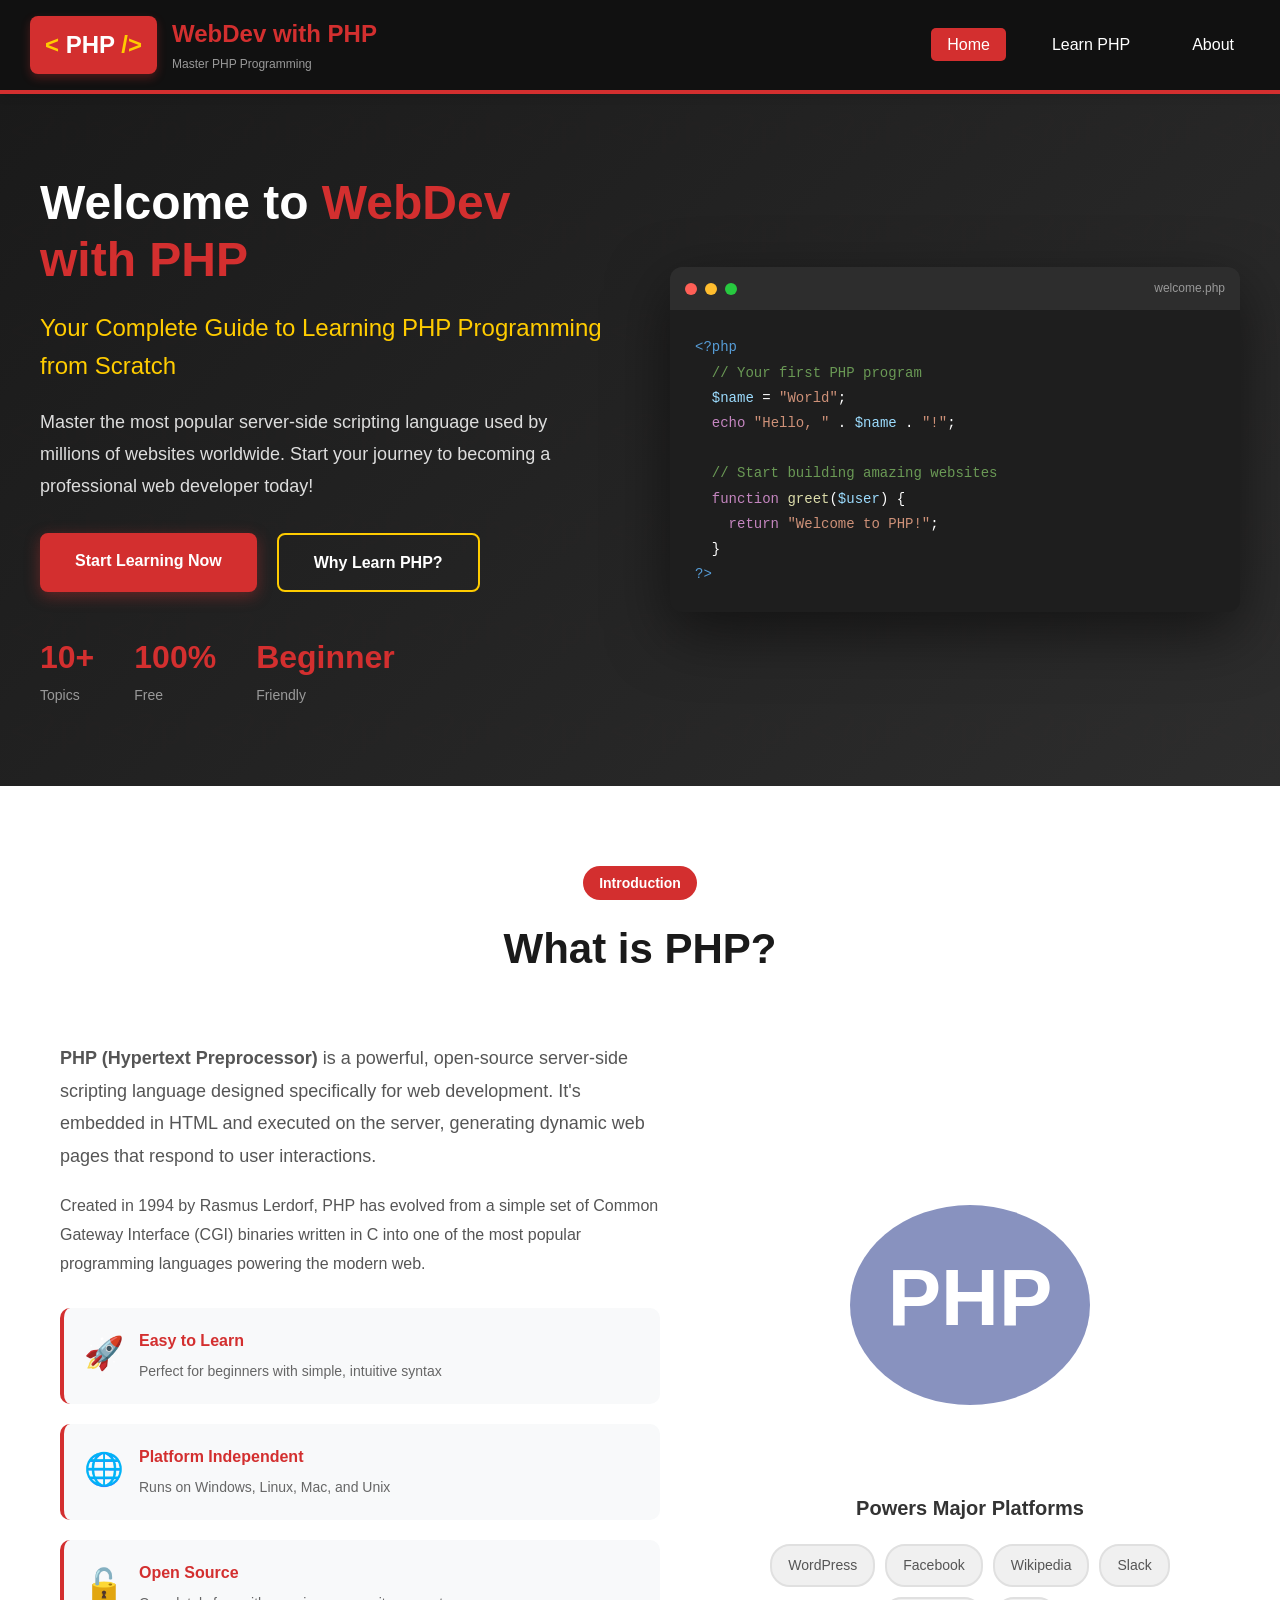
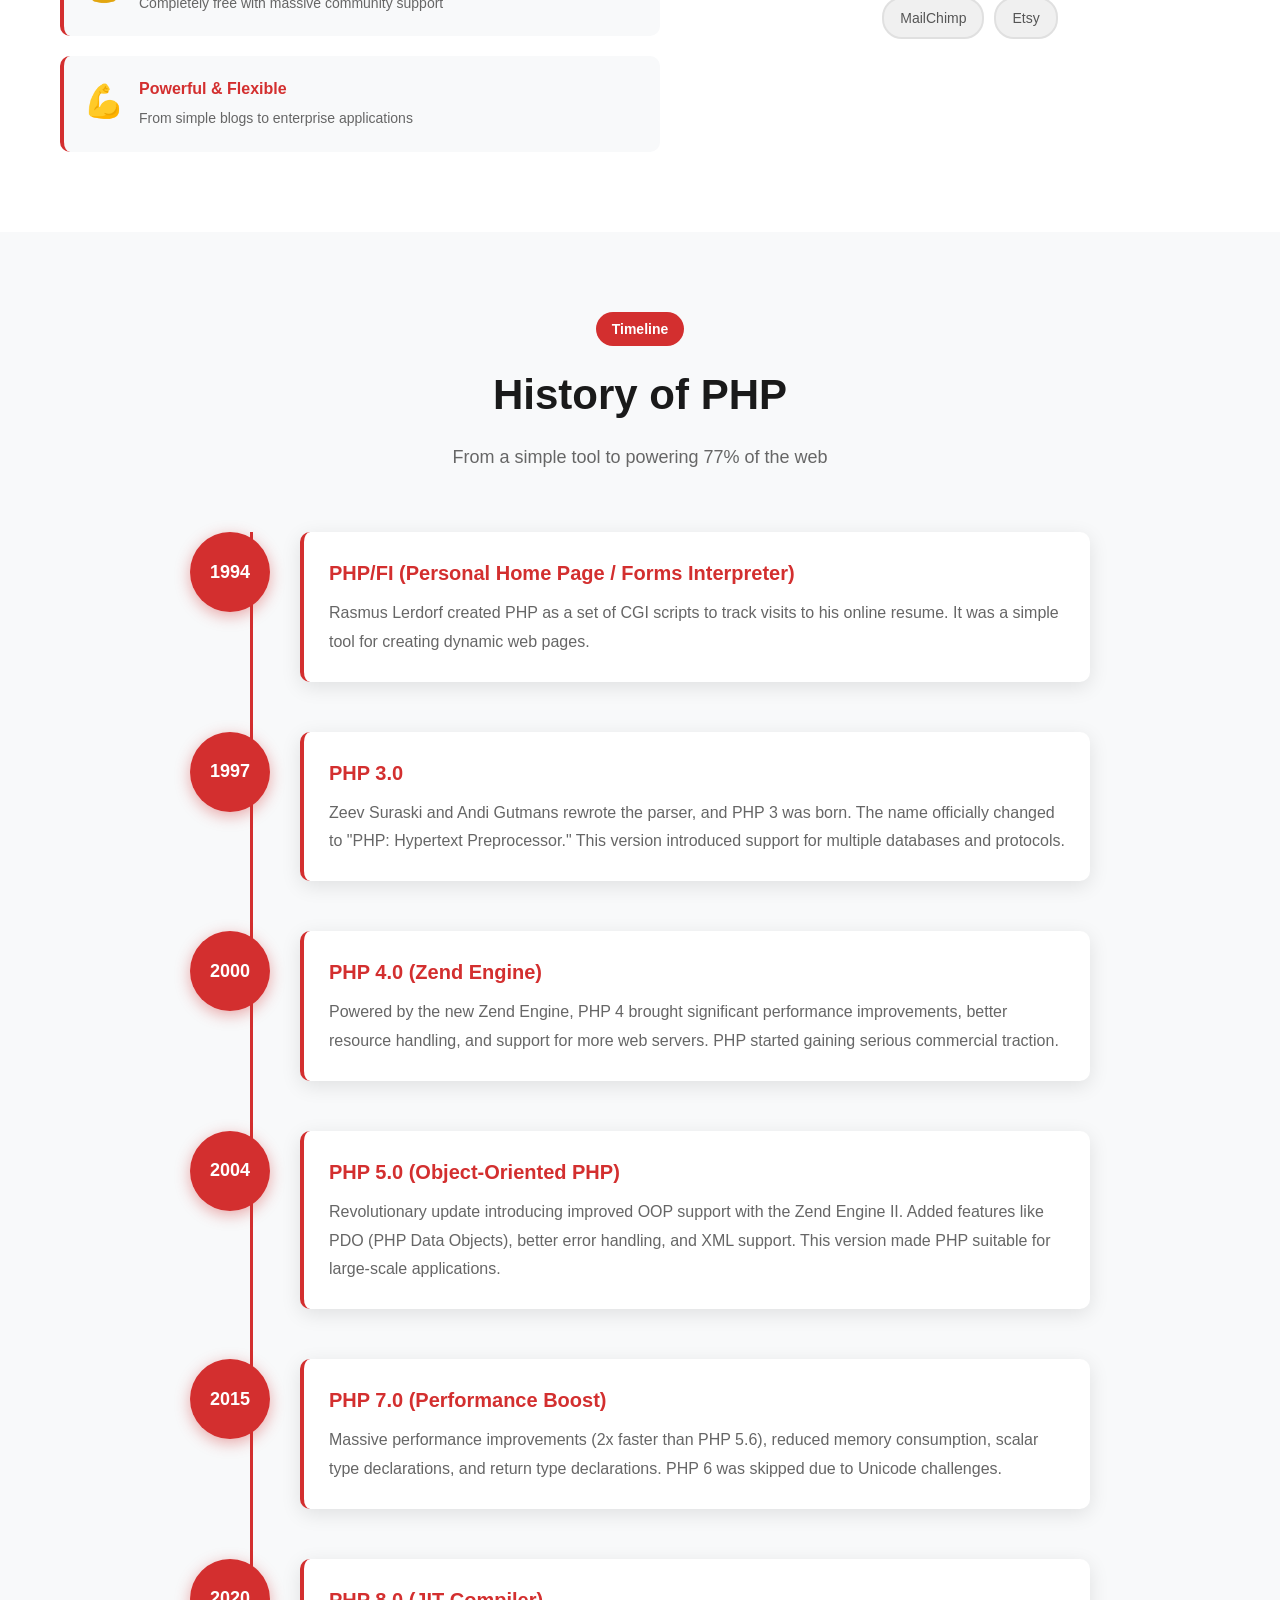
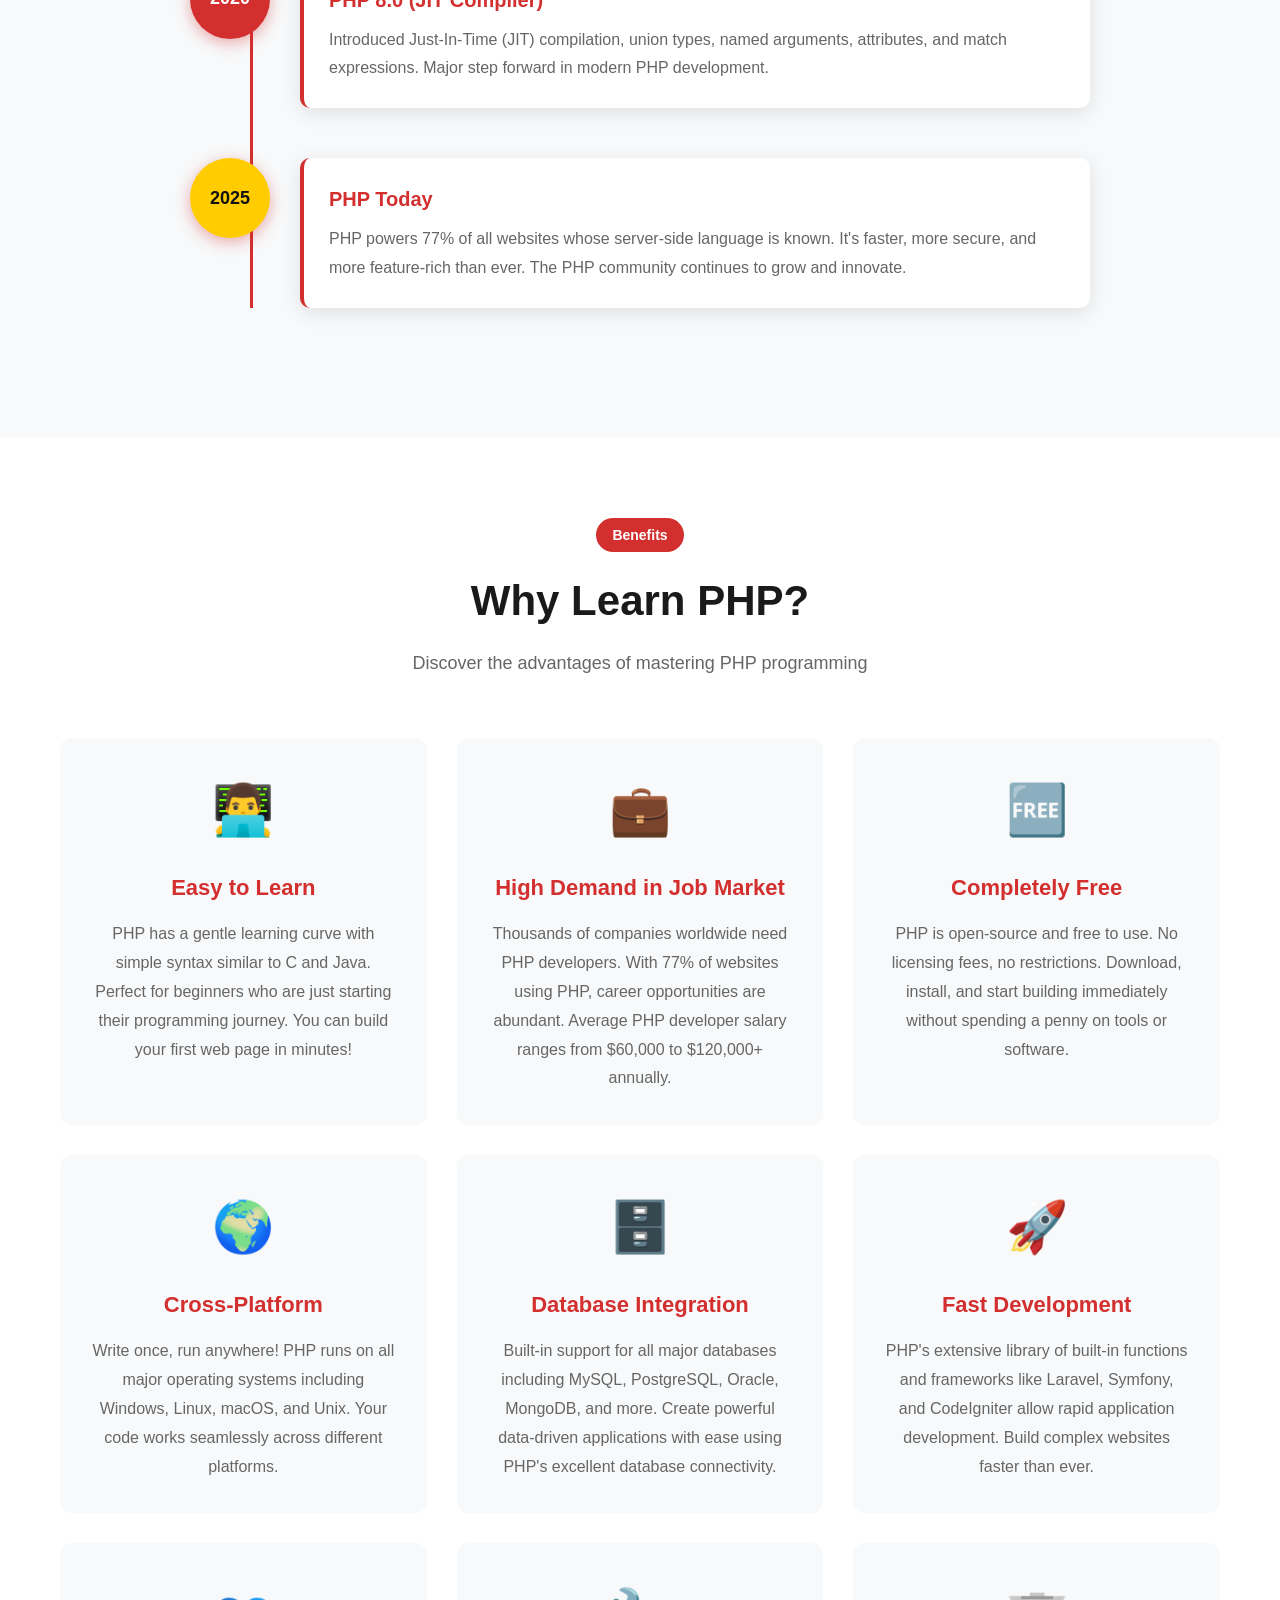
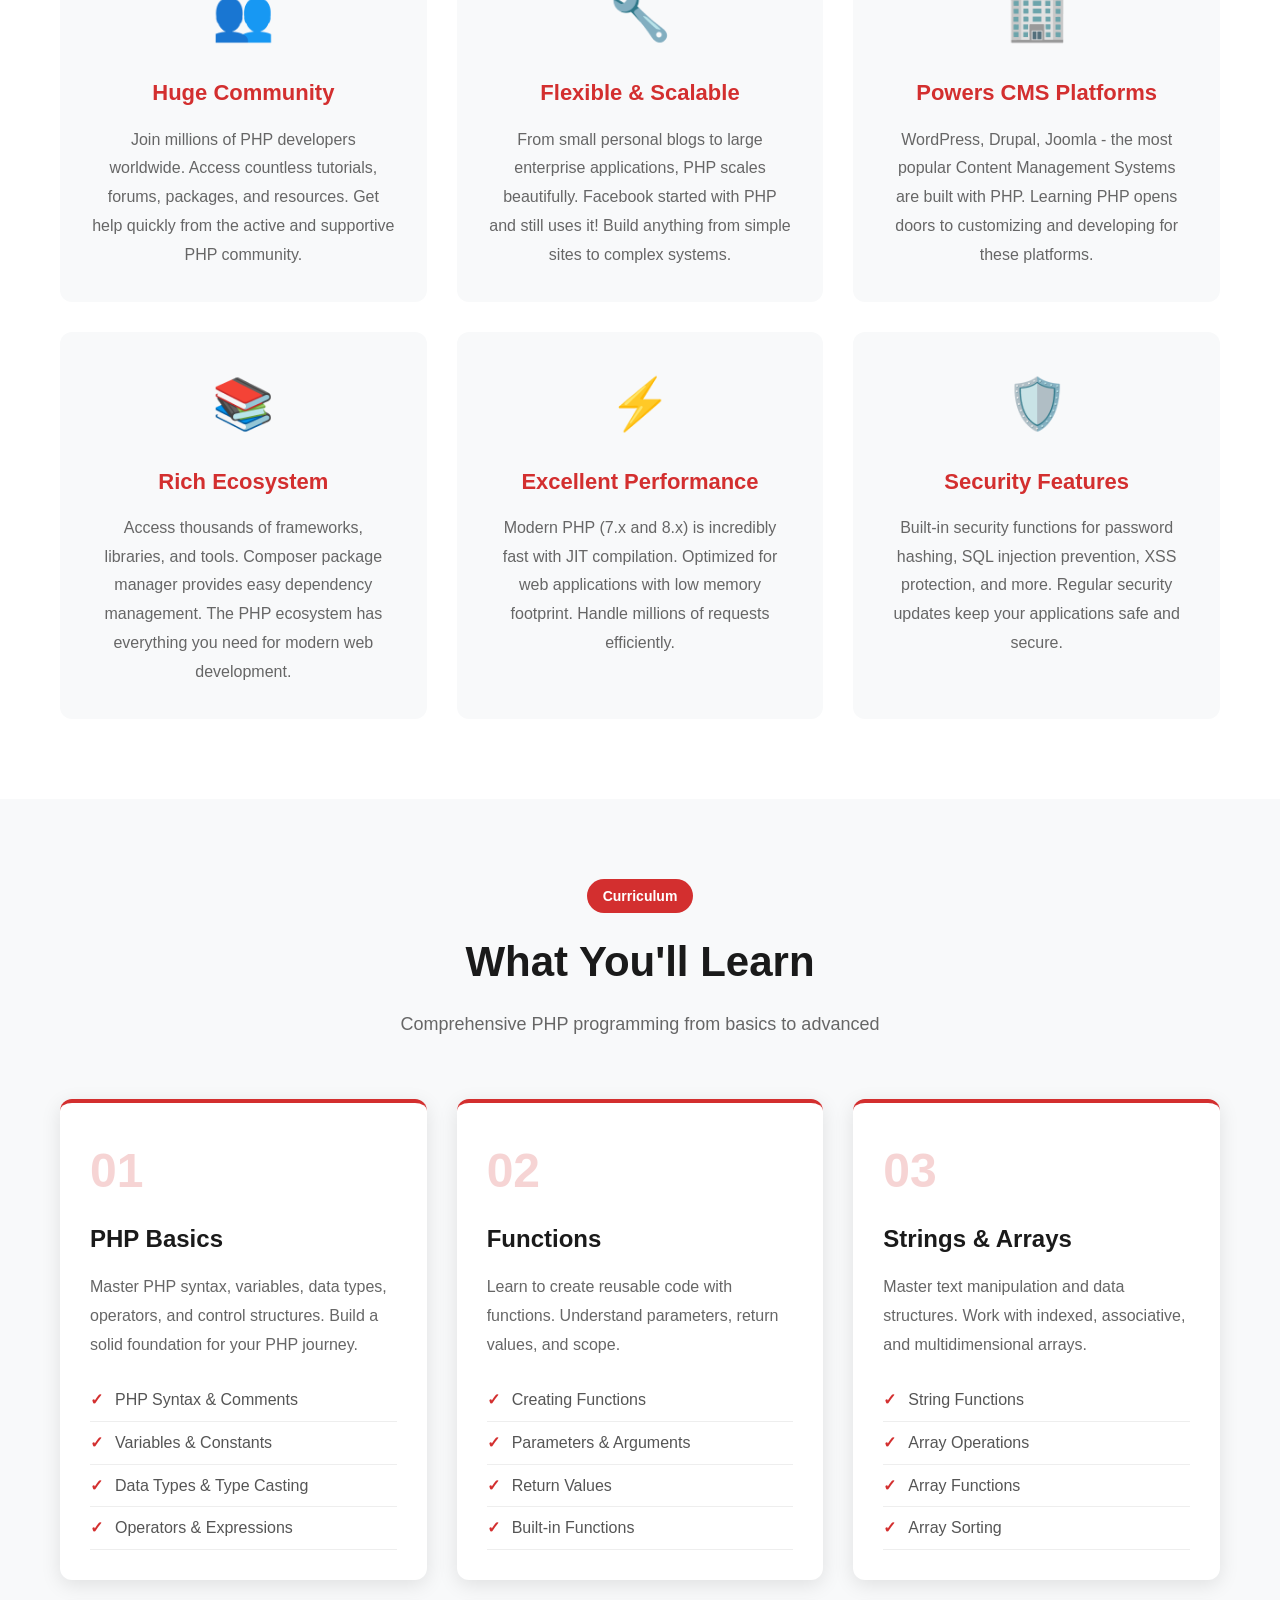
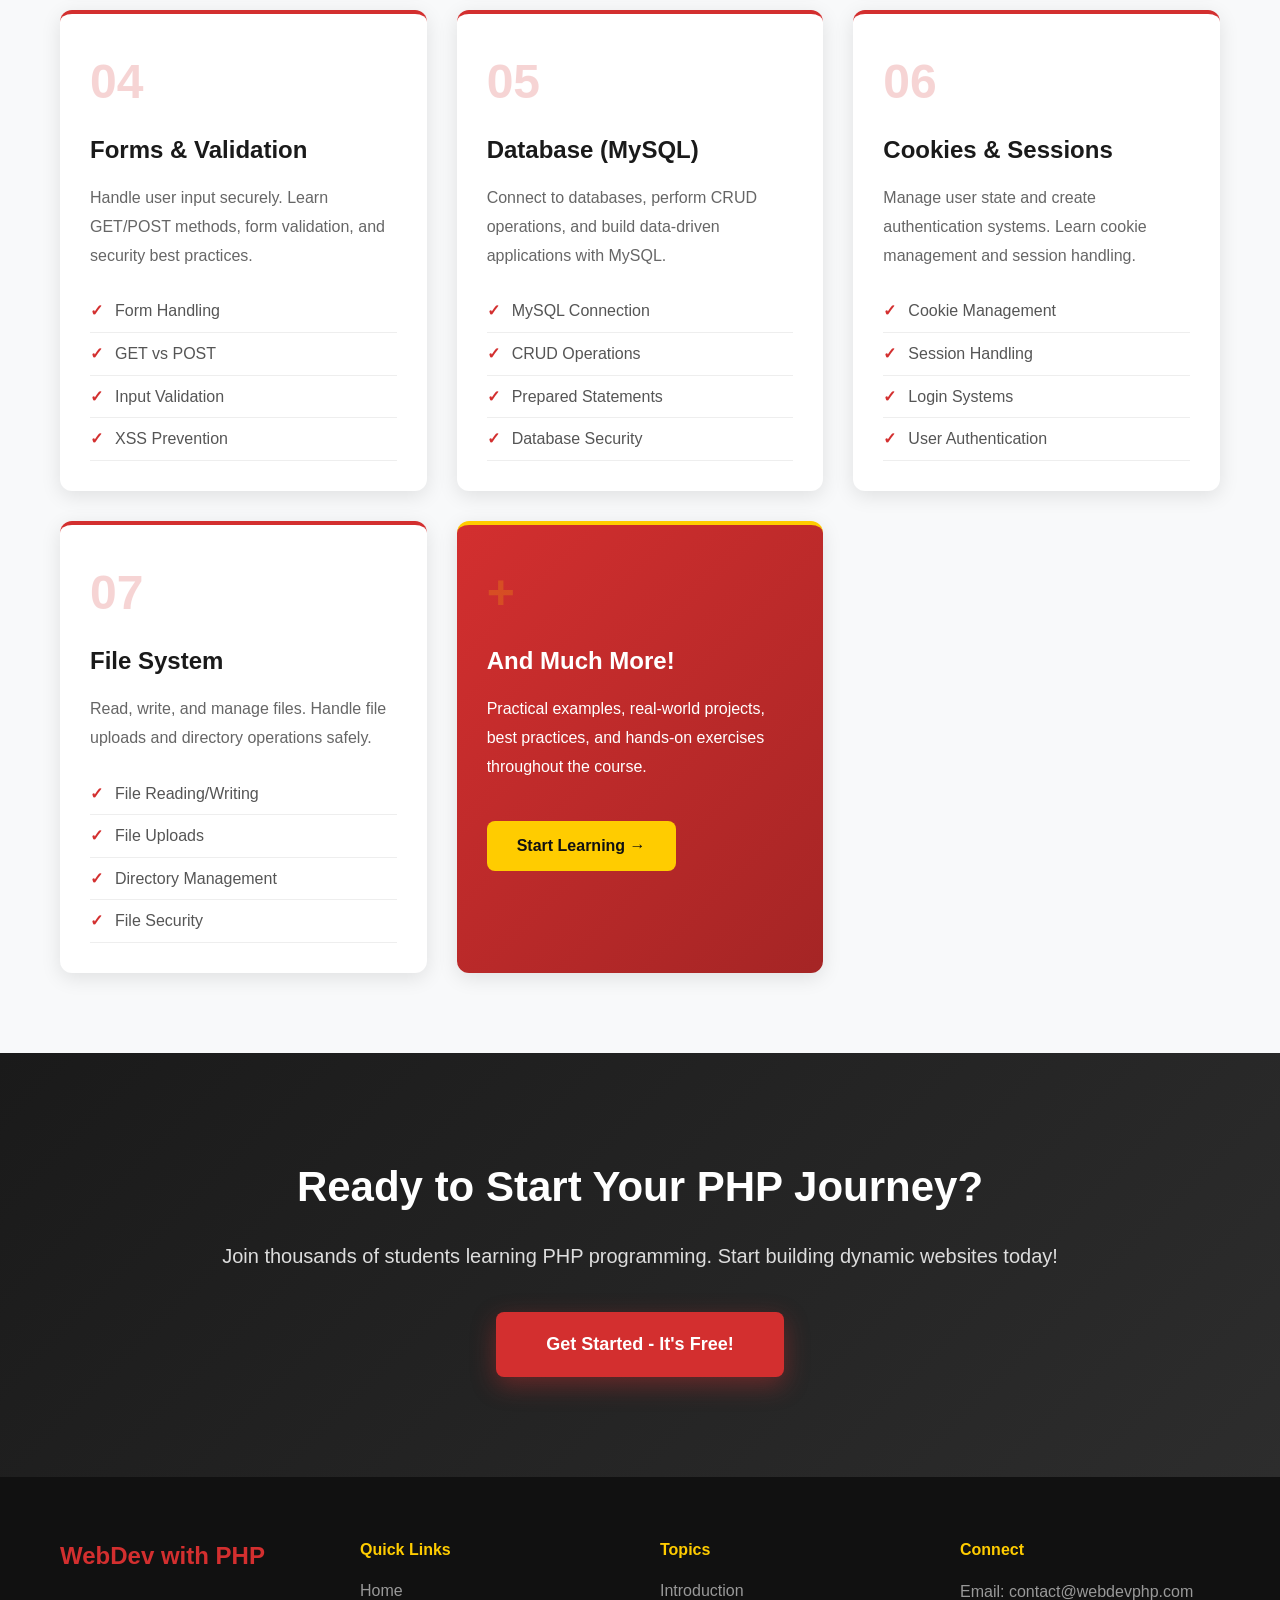
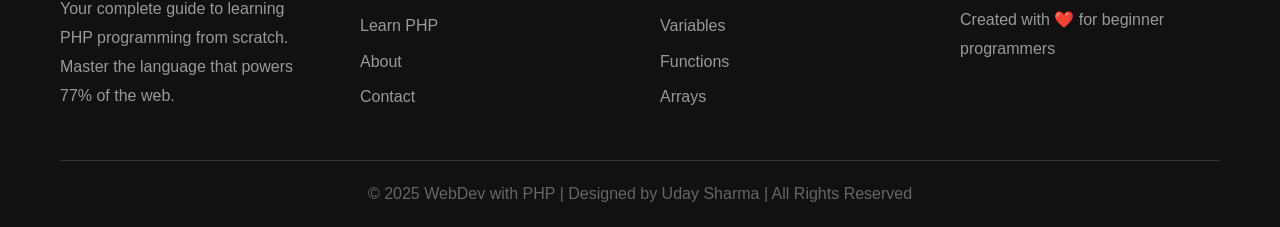
<file: index.html>
<!DOCTYPE html>
<html lang="en">
<head>
    <meta charset="UTF-8">
    <meta name="viewport" content="width=device-width, initial-scale=1.0">
    <title>WebDev with PHP - Learn PHP Programming for Beginners</title>
    <link rel="stylesheet" href="index.css">
</head>
<body>

    <!-- Navigation Bar -->
    <header>
        <nav class="navbar">
            <div class="logo-container">
                <div class="logo-icon">
                    <span class="bracket">&lt;</span>
                    <span class="php-text">PHP</span>
                    <span class="bracket">/&gt;</span>
                </div>
                <div class="logo-text">
                    <h1>WebDev with PHP</h1>
                    <p class="tagline">Master PHP Programming</p>
                </div>
            </div>
            
            <ul class="nav-menu">
                <li><a href="index.html" class="active">Home</a></li>
                <li><a href="lrnphp.html">Learn PHP</a></li>
                <li><a href="about.html">About</a></li>
            </ul>
            
            <div class="mobile-menu-toggle">
                <span></span>
                <span></span>
                <span></span>
            </div>
        </nav>
    </header>

    <!-- Hero Section -->
    <section class="hero">
        <div class="hero-content">
            <div class="hero-text">
                <h2 class="hero-title">Welcome to <span class="highlight">WebDev with PHP</span></h2>
                <p class="hero-subtitle">Your Complete Guide to Learning PHP Programming from Scratch</p>
                <p class="hero-description">Master the most popular server-side scripting language used by millions of websites worldwide. Start your journey to becoming a professional web developer today!</p>
                <div class="hero-buttons">
                    <a href="lrnphp.html" class="btn btn-primary">Start Learning Now</a>
                    <a href="#why-php" class="btn btn-secondary">Why Learn PHP?</a>
                </div>
                <div class="hero-stats">
                    <div class="stat-item">
                        <span class="stat-number">10+</span>
                        <span class="stat-label">Topics</span>
                    </div>
                    <div class="stat-item">
                        <span class="stat-number">100%</span>
                        <span class="stat-label">Free</span>
                    </div>
                    <div class="stat-item">
                        <span class="stat-number">Beginner</span>
                        <span class="stat-label">Friendly</span>
                    </div>
                </div>
            </div>
            <div class="hero-image">
                <div class="code-window">
                    <div class="window-header">
                        <span class="dot red"></span>
                        <span class="dot yellow"></span>
                        <span class="dot green"></span>
                        <span class="window-title">welcome.php</span>
                    </div>
                    <div class="code-content">
                        <pre><code><span class="tag">&lt;?php</span>
  <span class="comment">// Your first PHP program</span>
  <span class="variable">$name</span> = <span class="string">"World"</span>;
  <span class="keyword">echo</span> <span class="string">"Hello, "</span> . <span class="variable">$name</span> . <span class="string">"!"</span>;
  
  <span class="comment">// Start building amazing websites</span>
  <span class="keyword">function</span> <span class="function">greet</span>(<span class="variable">$user</span>) {
    <span class="keyword">return</span> <span class="string">"Welcome to PHP!"</span>;
  }
<span class="tag">?&gt;</span></code></pre>
                    </div>
                </div>
            </div>
        </div>
    </section>

    <!-- What is PHP Section -->
    <section class="what-is-php">
        <div class="container">
            <div class="section-header">
                <span class="section-tag">Introduction</span>
                <h2>What is PHP?</h2>
            </div>
            
            <div class="content-grid">
                <div class="content-text">
                    <p class="intro-text"><strong>PHP (Hypertext Preprocessor)</strong> is a powerful, open-source server-side scripting language designed specifically for web development. It's embedded in HTML and executed on the server, generating dynamic web pages that respond to user interactions.</p>
                    
                    <p>Created in 1994 by Rasmus Lerdorf, PHP has evolved from a simple set of Common Gateway Interface (CGI) binaries written in C into one of the most popular programming languages powering the modern web.</p>
                    
                    <div class="features-list">
                        <div class="feature-item">
                            <span class="icon">🚀</span>
                            <div>
                                <h4>Easy to Learn</h4>
                                <p>Perfect for beginners with simple, intuitive syntax</p>
                            </div>
                        </div>
                        <div class="feature-item">
                            <span class="icon">🌐</span>
                            <div>
                                <h4>Platform Independent</h4>
                                <p>Runs on Windows, Linux, Mac, and Unix</p>
                            </div>
                        </div>
                        <div class="feature-item">
                            <span class="icon">🔓</span>
                            <div>
                                <h4>Open Source</h4>
                                <p>Completely free with massive community support</p>
                            </div>
                        </div>
                        <div class="feature-item">
                            <span class="icon">💪</span>
                            <div>
                                <h4>Powerful & Flexible</h4>
                                <p>From simple blogs to enterprise applications</p>
                            </div>
                        </div>
                    </div>
                </div>
                
                <div class="php-logo-section">
                    <div class="php-elephant">
                        <div class="elephant-body">
                            <svg width="300" height="300" viewBox="0 0 300 300">
                                <ellipse cx="150" cy="150" rx="120" ry="100" fill="#8892BF"/>
                                <text x="150" y="170" font-size="80" font-weight="bold" fill="white" text-anchor="middle">PHP</text>
                            </svg>
                        </div>
                    </div>
                    <div class="powered-by">
                        <h3>Powers Major Platforms</h3>
                        <div class="platforms">
                            <span class="platform-badge">WordPress</span>
                            <span class="platform-badge">Facebook</span>
                            <span class="platform-badge">Wikipedia</span>
                            <span class="platform-badge">Slack</span>
                            <span class="platform-badge">MailChimp</span>
                            <span class="platform-badge">Etsy</span>
                        </div>
                    </div>
                </div>
            </div>
        </div>
    </section>

    <!-- History of PHP Section -->
    <section class="history-section">
        <div class="container">
            <div class="section-header">
                <span class="section-tag">Timeline</span>
                <h2>History of PHP</h2>
                <p class="section-subtitle">From a simple tool to powering 77% of the web</p>
            </div>
            
            <div class="timeline">
                <div class="timeline-item">
                    <div class="timeline-year">1994</div>
                    <div class="timeline-content">
                        <h3>PHP/FI (Personal Home Page / Forms Interpreter)</h3>
                        <p>Rasmus Lerdorf created PHP as a set of CGI scripts to track visits to his online resume. It was a simple tool for creating dynamic web pages.</p>
                    </div>
                </div>
                
                <div class="timeline-item">
                    <div class="timeline-year">1997</div>
                    <div class="timeline-content">
                        <h3>PHP 3.0</h3>
                        <p>Zeev Suraski and Andi Gutmans rewrote the parser, and PHP 3 was born. The name officially changed to "PHP: Hypertext Preprocessor." This version introduced support for multiple databases and protocols.</p>
                    </div>
                </div>
                
                <div class="timeline-item">
                    <div class="timeline-year">2000</div>
                    <div class="timeline-content">
                        <h3>PHP 4.0 (Zend Engine)</h3>
                        <p>Powered by the new Zend Engine, PHP 4 brought significant performance improvements, better resource handling, and support for more web servers. PHP started gaining serious commercial traction.</p>
                    </div>
                </div>
                
                <div class="timeline-item">
                    <div class="timeline-year">2004</div>
                    <div class="timeline-content">
                        <h3>PHP 5.0 (Object-Oriented PHP)</h3>
                        <p>Revolutionary update introducing improved OOP support with the Zend Engine II. Added features like PDO (PHP Data Objects), better error handling, and XML support. This version made PHP suitable for large-scale applications.</p>
                    </div>
                </div>
                
                <div class="timeline-item">
                    <div class="timeline-year">2015</div>
                    <div class="timeline-content">
                        <h3>PHP 7.0 (Performance Boost)</h3>
                        <p>Massive performance improvements (2x faster than PHP 5.6), reduced memory consumption, scalar type declarations, and return type declarations. PHP 6 was skipped due to Unicode challenges.</p>
                    </div>
                </div>
                
                <div class="timeline-item">
                    <div class="timeline-year">2020</div>
                    <div class="timeline-content">
                        <h3>PHP 8.0 (JIT Compiler)</h3>
                        <p>Introduced Just-In-Time (JIT) compilation, union types, named arguments, attributes, and match expressions. Major step forward in modern PHP development.</p>
                    </div>
                </div>
                
                <div class="timeline-item current">
                    <div class="timeline-year">2025</div>
                    <div class="timeline-content">
                        <h3>PHP Today</h3>
                        <p>PHP powers 77% of all websites whose server-side language is known. It's faster, more secure, and more feature-rich than ever. The PHP community continues to grow and innovate.</p>
                    </div>
                </div>
            </div>
        </div>
    </section>

    <!-- Why Learn PHP Section -->
    <section class="why-php" id="why-php">
        <div class="container">
            <div class="section-header">
                <span class="section-tag">Benefits</span>
                <h2>Why Learn PHP?</h2>
                <p class="section-subtitle">Discover the advantages of mastering PHP programming</p>
            </div>
            
            <div class="benefits-grid">
                <div class="benefit-card">
                    <div class="benefit-icon">
                        <span>👨‍💻</span>
                    </div>
                    <h3>Easy to Learn</h3>
                    <p>PHP has a gentle learning curve with simple syntax similar to C and Java. Perfect for beginners who are just starting their programming journey. You can build your first web page in minutes!</p>
                </div>
                
                <div class="benefit-card">
                    <div class="benefit-icon">
                        <span>💼</span>
                    </div>
                    <h3>High Demand in Job Market</h3>
                    <p>Thousands of companies worldwide need PHP developers. With 77% of websites using PHP, career opportunities are abundant. Average PHP developer salary ranges from $60,000 to $120,000+ annually.</p>
                </div>
                
                <div class="benefit-card">
                    <div class="benefit-icon">
                        <span>🆓</span>
                    </div>
                    <h3>Completely Free</h3>
                    <p>PHP is open-source and free to use. No licensing fees, no restrictions. Download, install, and start building immediately without spending a penny on tools or software.</p>
                </div>
                
                <div class="benefit-card">
                    <div class="benefit-icon">
                        <span>🌍</span>
                    </div>
                    <h3>Cross-Platform</h3>
                    <p>Write once, run anywhere! PHP runs on all major operating systems including Windows, Linux, macOS, and Unix. Your code works seamlessly across different platforms.</p>
                </div>
                
                <div class="benefit-card">
                    <div class="benefit-icon">
                        <span>🗄️</span>
                    </div>
                    <h3>Database Integration</h3>
                    <p>Built-in support for all major databases including MySQL, PostgreSQL, Oracle, MongoDB, and more. Create powerful data-driven applications with ease using PHP's excellent database connectivity.</p>
                </div>
                
                <div class="benefit-card">
                    <div class="benefit-icon">
                        <span>🚀</span>
                    </div>
                    <h3>Fast Development</h3>
                    <p>PHP's extensive library of built-in functions and frameworks like Laravel, Symfony, and CodeIgniter allow rapid application development. Build complex websites faster than ever.</p>
                </div>
                
                <div class="benefit-card">
                    <div class="benefit-icon">
                        <span>👥</span>
                    </div>
                    <h3>Huge Community</h3>
                    <p>Join millions of PHP developers worldwide. Access countless tutorials, forums, packages, and resources. Get help quickly from the active and supportive PHP community.</p>
                </div>
                
                <div class="benefit-card">
                    <div class="benefit-icon">
                        <span>🔧</span>
                    </div>
                    <h3>Flexible & Scalable</h3>
                    <p>From small personal blogs to large enterprise applications, PHP scales beautifully. Facebook started with PHP and still uses it! Build anything from simple sites to complex systems.</p>
                </div>
                
                <div class="benefit-card">
                    <div class="benefit-icon">
                        <span>🏢</span>
                    </div>
                    <h3>Powers CMS Platforms</h3>
                    <p>WordPress, Drupal, Joomla - the most popular Content Management Systems are built with PHP. Learning PHP opens doors to customizing and developing for these platforms.</p>
                </div>
                
                <div class="benefit-card">
                    <div class="benefit-icon">
                        <span>📚</span>
                    </div>
                    <h3>Rich Ecosystem</h3>
                    <p>Access thousands of frameworks, libraries, and tools. Composer package manager provides easy dependency management. The PHP ecosystem has everything you need for modern web development.</p>
                </div>
                
                <div class="benefit-card">
                    <div class="benefit-icon">
                        <span>⚡</span>
                    </div>
                    <h3>Excellent Performance</h3>
                    <p>Modern PHP (7.x and 8.x) is incredibly fast with JIT compilation. Optimized for web applications with low memory footprint. Handle millions of requests efficiently.</p>
                </div>
                
                <div class="benefit-card">
                    <div class="benefit-icon">
                        <span>🛡️</span>
                    </div>
                    <h3>Security Features</h3>
                    <p>Built-in security functions for password hashing, SQL injection prevention, XSS protection, and more. Regular security updates keep your applications safe and secure.</p>
                </div>
            </div>
        </div>
    </section>

    <!-- What You'll Learn Section -->
    <section class="curriculum-section">
        <div class="container">
            <div class="section-header">
                <span class="section-tag">Curriculum</span>
                <h2>What You'll Learn</h2>
                <p class="section-subtitle">Comprehensive PHP programming from basics to advanced</p>
            </div>
            
            <div class="curriculum-grid">
                <div class="curriculum-card">
                    <div class="card-number">01</div>
                    <h3>PHP Basics</h3>
                    <p>Master PHP syntax, variables, data types, operators, and control structures. Build a solid foundation for your PHP journey.</p>
                    <ul class="topic-list">
                        <li>PHP Syntax & Comments</li>
                        <li>Variables & Constants</li>
                        <li>Data Types & Type Casting</li>
                        <li>Operators & Expressions</li>
                    </ul>
                </div>
                
                <div class="curriculum-card">
                    <div class="card-number">02</div>
                    <h3>Functions</h3>
                    <p>Learn to create reusable code with functions. Understand parameters, return values, and scope.</p>
                    <ul class="topic-list">
                        <li>Creating Functions</li>
                        <li>Parameters & Arguments</li>
                        <li>Return Values</li>
                        <li>Built-in Functions</li>
                    </ul>
                </div>
                
                <div class="curriculum-card">
                    <div class="card-number">03</div>
                    <h3>Strings & Arrays</h3>
                    <p>Master text manipulation and data structures. Work with indexed, associative, and multidimensional arrays.</p>
                    <ul class="topic-list">
                        <li>String Functions</li>
                        <li>Array Operations</li>
                        <li>Array Functions</li>
                        <li>Array Sorting</li>
                    </ul>
                </div>
                
                <div class="curriculum-card">
                    <div class="card-number">04</div>
                    <h3>Forms & Validation</h3>
                    <p>Handle user input securely. Learn GET/POST methods, form validation, and security best practices.</p>
                    <ul class="topic-list">
                        <li>Form Handling</li>
                        <li>GET vs POST</li>
                        <li>Input Validation</li>
                        <li>XSS Prevention</li>
                    </ul>
                </div>
                
                <div class="curriculum-card">
                    <div class="card-number">05</div>
                    <h3>Database (MySQL)</h3>
                    <p>Connect to databases, perform CRUD operations, and build data-driven applications with MySQL.</p>
                    <ul class="topic-list">
                        <li>MySQL Connection</li>
                        <li>CRUD Operations</li>
                        <li>Prepared Statements</li>
                        <li>Database Security</li>
                    </ul>
                </div>
                
                <div class="curriculum-card">
                    <div class="card-number">06</div>
                    <h3>Cookies & Sessions</h3>
                    <p>Manage user state and create authentication systems. Learn cookie management and session handling.</p>
                    <ul class="topic-list">
                        <li>Cookie Management</li>
                        <li>Session Handling</li>
                        <li>Login Systems</li>
                        <li>User Authentication</li>
                    </ul>
                </div>
                
                <div class="curriculum-card">
                    <div class="card-number">07</div>
                    <h3>File System</h3>
                    <p>Read, write, and manage files. Handle file uploads and directory operations safely.</p>
                    <ul class="topic-list">
                        <li>File Reading/Writing</li>
                        <li>File Uploads</li>
                        <li>Directory Management</li>
                        <li>File Security</li>
                    </ul>
                </div>
                
                <div class="curriculum-card highlight">
                    <div class="card-number">+</div>
                    <h3>And Much More!</h3>
                    <p>Practical examples, real-world projects, best practices, and hands-on exercises throughout the course.</p>
                    <a href="lrnphp.html" class="start-btn">Start Learning →</a>
                </div>
            </div>
        </div>
    </section>

    <!-- CTA Section -->
    <section class="cta-section">
        <div class="container">
            <div class="cta-content">
                <h2>Ready to Start Your PHP Journey?</h2>
                <p>Join thousands of students learning PHP programming. Start building dynamic websites today!</p>
                <a href="lrnphp.html" class="btn btn-cta">Get Started - It's Free!</a>
            </div>
        </div>
    </section>

    <!-- Footer -->
    <footer id="contact">
        <div class="container">
            <div class="footer-content">
                <div class="footer-section">
                    <h3>WebDev with PHP</h3>
                    <p>Your complete guide to learning PHP programming from scratch. Master the language that powers 77% of the web.</p>
                </div>
                
                <div class="footer-section">
                    <h4>Quick Links</h4>
                    <ul>
                        <li><a href="index.html">Home</a></li>
                        <li><a href="lrnphp.html">Learn PHP</a></li>
                        <li><a href="about.html">About</a></li>
                        <li><a href="#contact">Contact</a></li>
                    </ul>
                </div>
                
                <div class="footer-section">
                    <h4>Topics</h4>
                    <ul>
                        <li><a href="lrnphp.html">Introduction</a></li>
                        <li><a href="lrnphp.html">Variables</a></li>
                        <li><a href="lrnphp.html">Functions</a></li>
                        <li><a href="lrnphp.html">Arrays</a></li>
                    </ul>
                </div>
                
                <div class="footer-section">
                    <h4>Connect</h4>
                    <p>Email: contact@webdevphp.com</p>
                    <p>Created with ❤️ for beginner programmers</p>
                </div>
            </div>
            
            <div class="footer-bottom">
                <p>&copy; 2025 WebDev with PHP | Designed by Uday Sharma | All Rights Reserved</p>
            </div>
        </div>
    </footer>

    <!-- Mobile Menu Script -->
    <script>
        document.querySelector('.mobile-menu-toggle').addEventListener('click', function() {
            document.querySelector('.nav-menu').classList.toggle('active');
        });
    </script>

</body>
</html>
</file>
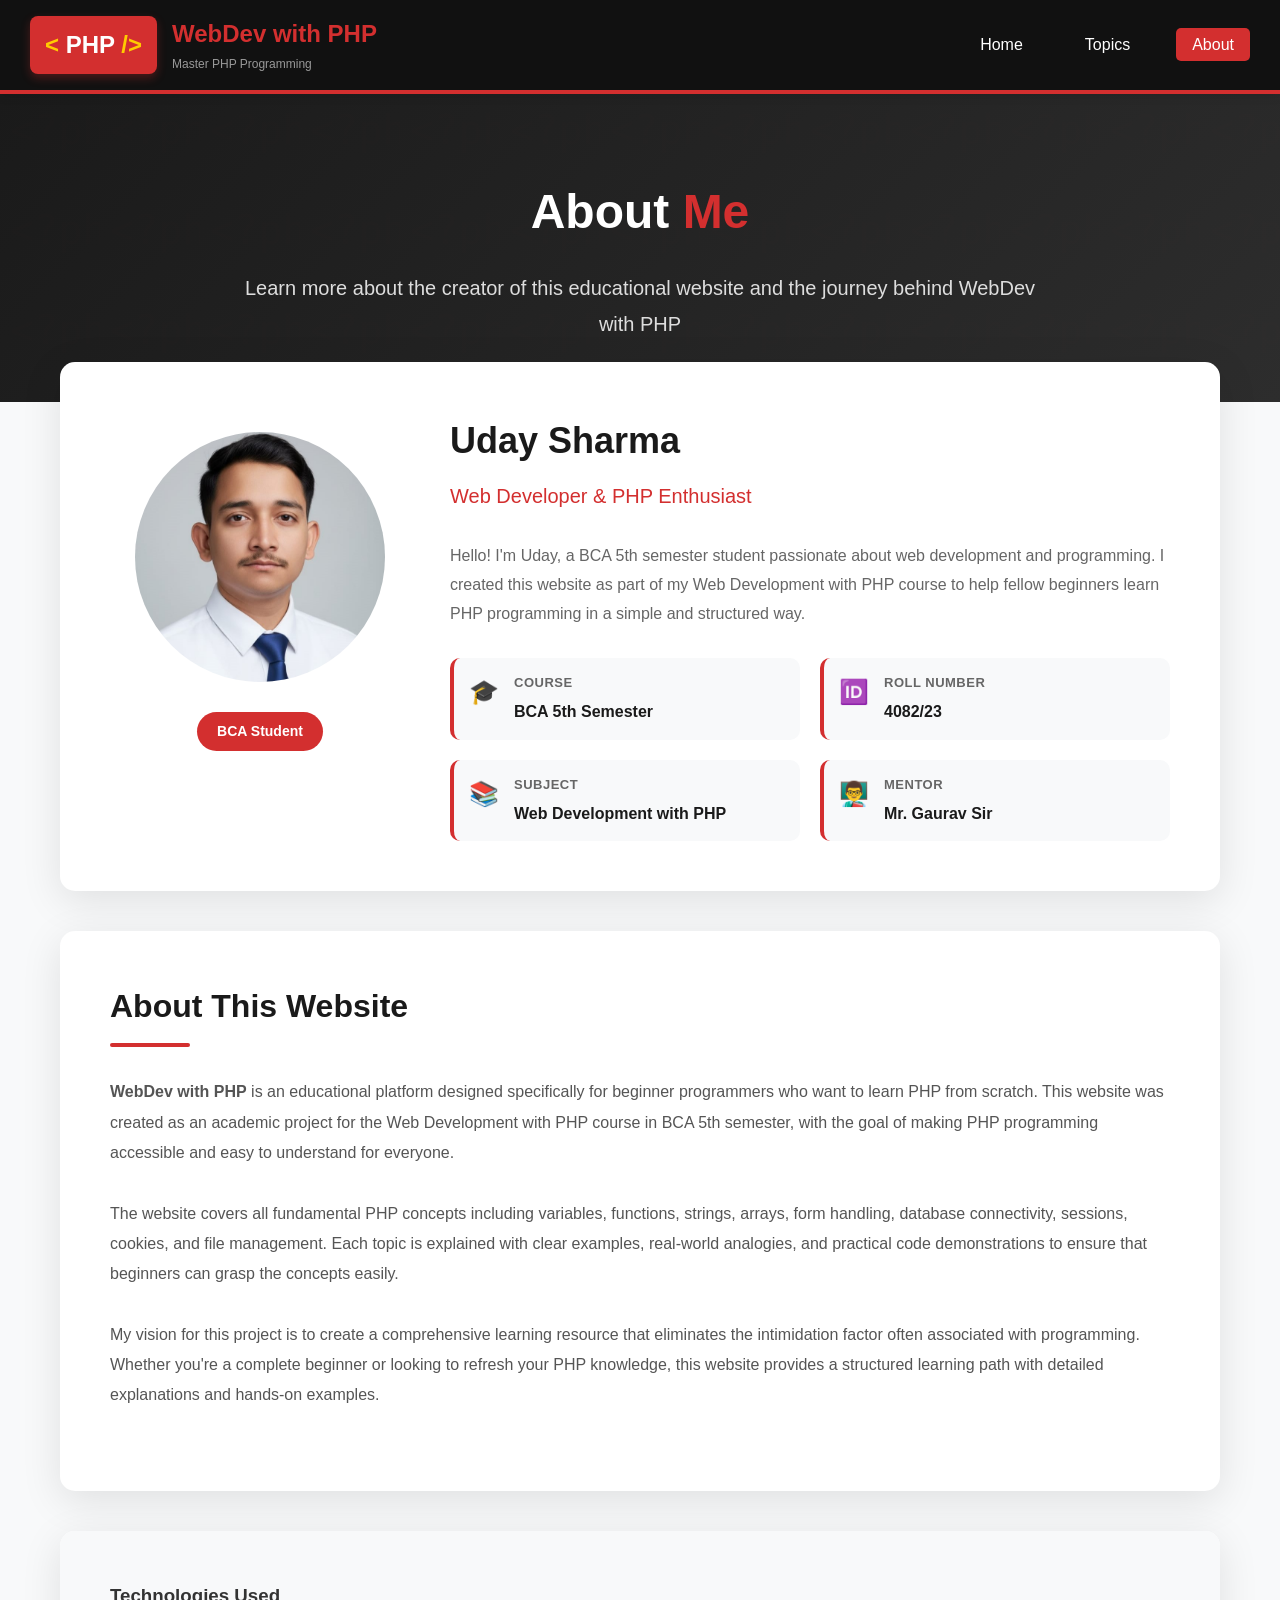
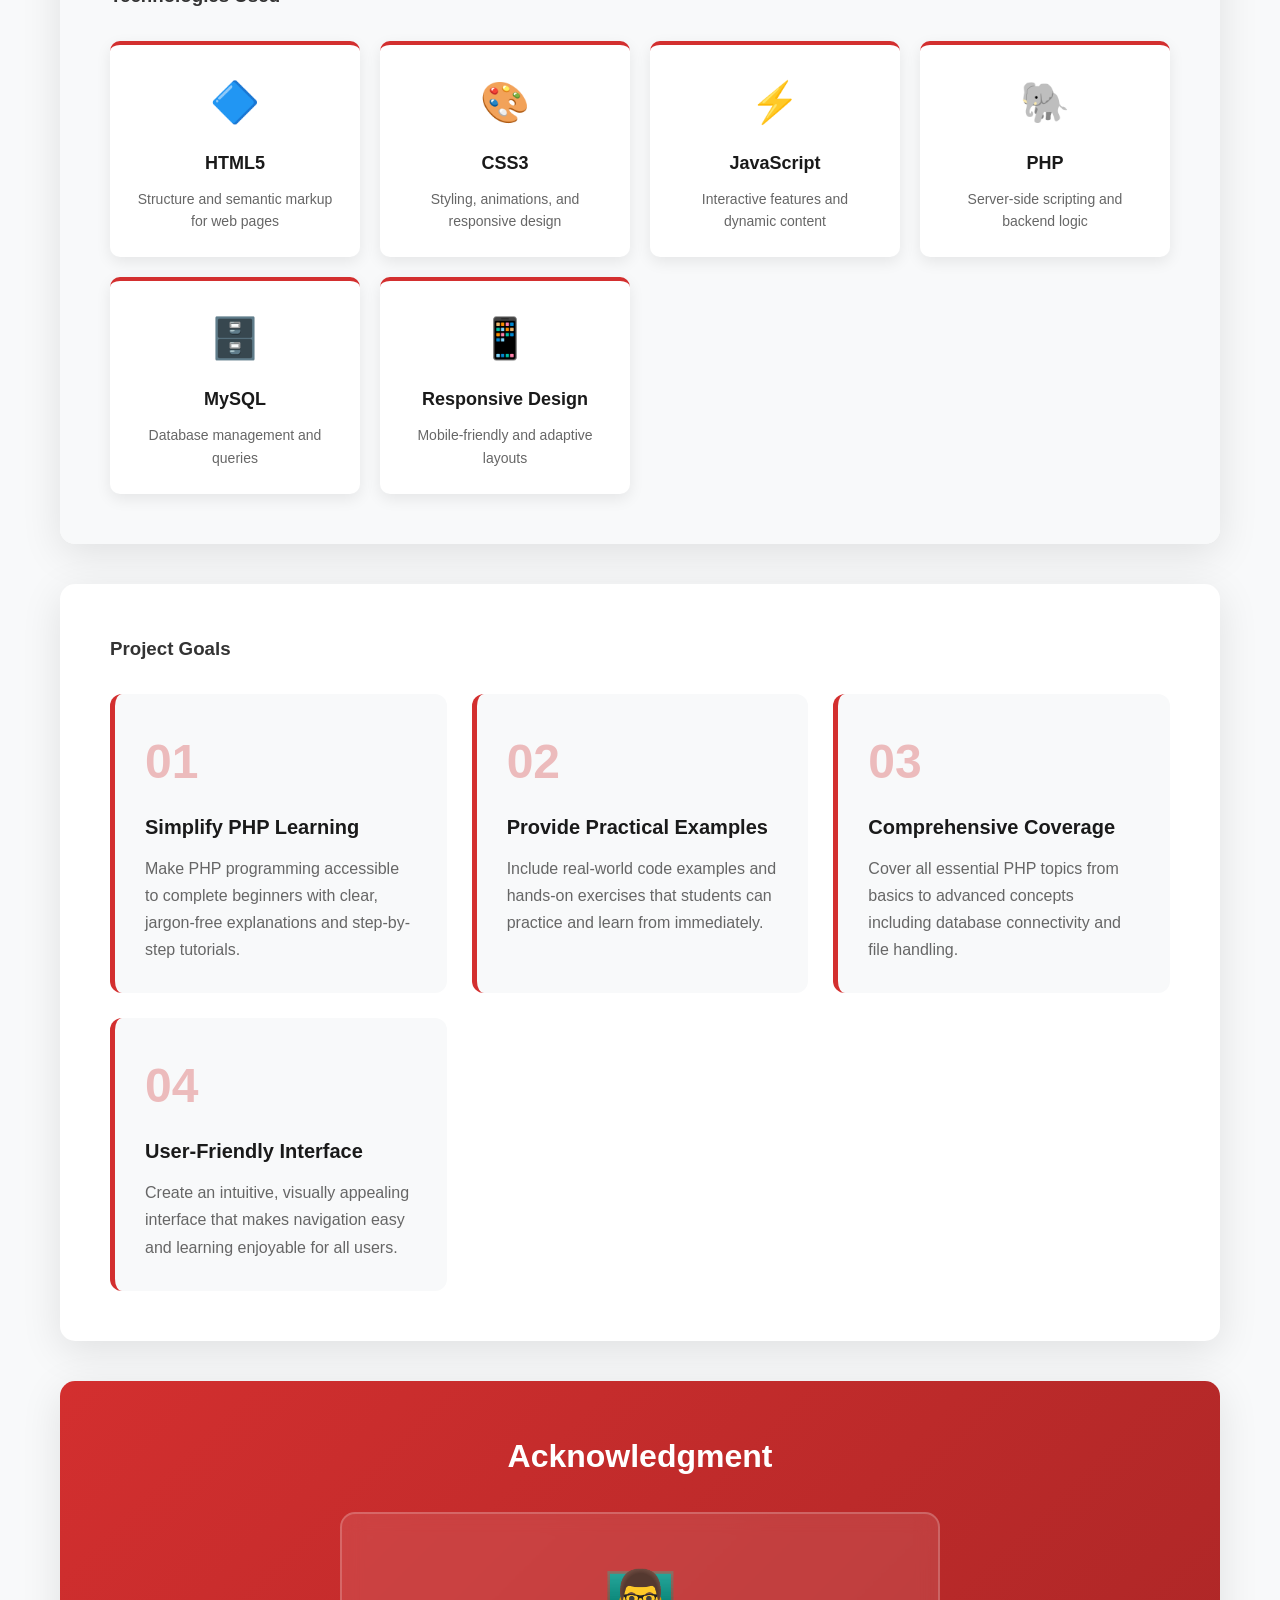
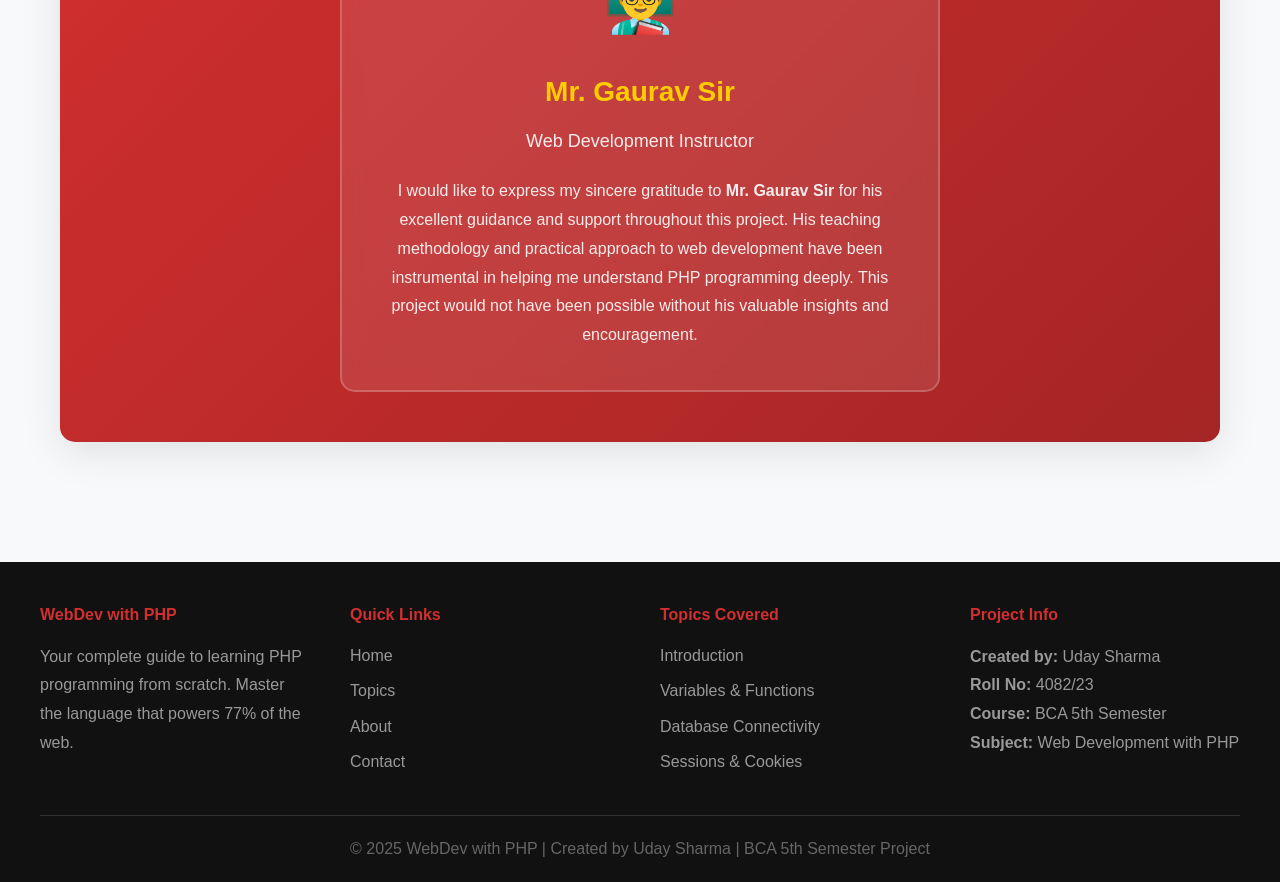
<file: about.html>
<!DOCTYPE html>
<html lang="en">
<head>
    <meta charset="UTF-8">
    <meta name="viewport" content="width=device-width, initial-scale=1.0">
    <title>About - WebDev with PHP</title>
    
    <style>
        /* Reset and Base Styles */
        * {
            margin: 0;
            padding: 0;
            box-sizing: border-box;
        }

        body {
            font-family: 'Segoe UI', Tahoma, Geneva, Verdana, sans-serif;
            line-height: 1.6;
            color: #333;
            background-color: #f8f9fa;
        }

        /* Navigation Bar */
        header {
            background: #111;
            border-bottom: 4px solid #d32f2f;
            position: sticky;
            top: 0;
            z-index: 1000;
            box-shadow: 0 2px 10px rgba(0, 0, 0, 0.1);
        }

        .navbar {
            display: flex;
            justify-content: space-between;
            align-items: center;
            padding: 15px 30px;
            max-width: 1400px;
            margin: 0 auto;
        }

        .logo-container {
            display: flex;
            align-items: center;
            gap: 15px;
        }

        .logo-icon {
            background: #d32f2f;
            padding: 10px 15px;
            border-radius: 8px;
            font-size: 24px;
            font-weight: bold;
            color: white;
            box-shadow: 0 4px 10px rgba(211, 47, 47, 0.3);
        }

        .bracket {
            color: #ffcc00;
        }

        .php-text {
            color: white;
        }

        .logo-text h1 {
            font-size: 24px;
            color: #d32f2f;
            margin-bottom: 2px;
        }

        .tagline {
            font-size: 12px;
            color: #999;
            margin: 0;
        }

        .nav-menu {
            display: flex;
            list-style: none;
            gap: 30px;
        }

        .nav-menu a {
            color: white;
            text-decoration: none;
            font-weight: 500;
            padding: 8px 16px;
            border-radius: 5px;
            transition: all 0.3s ease;
        }

        .nav-menu a:hover,
        .nav-menu a.active {
            background: #d32f2f;
            color: white;
        }

        .mobile-menu-toggle {
            display: none;
            flex-direction: column;
            gap: 5px;
            cursor: pointer;
        }

        .mobile-menu-toggle span {
            width: 25px;
            height: 3px;
            background: white;
            border-radius: 3px;
            transition: 0.3s;
        }

        /* Hero Section */
        .about-hero {
            background: linear-gradient(135deg, #1a1a1a 0%, #2d2d2d 100%);
            color: white;
            padding: 80px 20px 60px;
            text-align: center;
            position: relative;
            overflow: hidden;
        }

        .about-hero::before {
            content: '';
            position: absolute;
            top: 0;
            left: 0;
            right: 0;
            bottom: 0;
            background: url('data:image/svg+xml,<svg width="100" height="100" xmlns="http://www.w3.org/2000/svg"><text x="10" y="50" font-size="40" fill="rgba(211,47,47,0.05)" font-family="monospace">&lt;?php ?&gt;</text></svg>');
            opacity: 0.1;
        }

        .about-hero-content {
            max-width: 800px;
            margin: 0 auto;
            position: relative;
            z-index: 1;
        }

        .about-hero h2 {
            font-size: 48px;
            margin-bottom: 20px;
        }

        .highlight {
            color: #d32f2f;
        }

        .about-hero p {
            font-size: 20px;
            color: #ddd;
            line-height: 1.8;
        }

        /* Main Content */
        .about-content {
            max-width: 1200px;
            margin: -40px auto 0;
            padding: 0 20px 80px;
            position: relative;
            z-index: 10;
        }

        .about-card {
            background: white;
            border-radius: 15px;
            box-shadow: 0 10px 40px rgba(0, 0, 0, 0.1);
            overflow: hidden;
            margin-bottom: 40px;
        }

        /* Profile Section */
        .profile-section {
            display: grid;
            grid-template-columns: 300px 1fr;
            gap: 40px;
            padding: 50px;
        }

        .profile-image-container {
            text-align: center;
        }

        .profile-image {
            width: 250px;       /* Size of profile area (adjust as needed) */
            height: 250px;
            border-radius: 50%; /* Make it circular */
            overflow: hidden;   /* Clip overflow */
            background: #eee;   /* Optional background */
            display: flex;
            align-items: center;
            justify-content: center;
            margin: 20px auto;
        }
        .profile-img {
            width: 100%;
            height: 100%;
            object-fit: cover;   /* Ensure image covers area */
            display: block;
        }

        .profile-initial {
            font-size: 120px;
            font-weight: bold;
            color: white;
        }

        .profile-badge {
            background: #d32f2f;
            color: white;
            padding: 8px 20px;
            border-radius: 20px;
            font-size: 14px;
            font-weight: 600;
            display: inline-block;
            margin-top: 10px;
        }

        .profile-details {
            display: flex;
            flex-direction: column;
            justify-content: center;
        }

        .profile-details h3 {
            font-size: 36px;
            color: #1a1a1a;
            margin-bottom: 10px;
        }

        .profile-details .subtitle {
            font-size: 20px;
            color: #d32f2f;
            margin-bottom: 30px;
        }

        .info-grid {
            display: grid;
            grid-template-columns: repeat(2, 1fr);
            gap: 20px;
            margin-top: 30px;
        }

        .info-item {
            display: flex;
            align-items: start;
            gap: 15px;
            padding: 15px;
            background: #f8f9fa;
            border-radius: 10px;
            border-left: 4px solid #d32f2f;
        }

        .info-icon {
            font-size: 24px;
            color: #d32f2f;
        }

        .info-content strong {
            display: block;
            color: #666;
            font-size: 13px;
            margin-bottom: 5px;
            text-transform: uppercase;
            letter-spacing: 0.5px;
        }

        .info-content span {
            color: #1a1a1a;
            font-size: 16px;
            font-weight: 600;
        }

        /* About Section */
        .about-section {
            padding: 50px;
        }

        .about-section h3 {
            font-size: 32px;
            color: #1a1a1a;
            margin-bottom: 30px;
            position: relative;
            padding-bottom: 15px;
        }

        .about-section h3::after {
            content: '';
            position: absolute;
            left: 0;
            bottom: 0;
            width: 80px;
            height: 4px;
            background: #d32f2f;
            border-radius: 2px;
        }

        .about-text {
            font-size: 16px;
            line-height: 1.9;
            color: #555;
            margin-bottom: 30px;
        }

        /* Skills Section */
        .skills-section {
            background: #f8f9fa;
            padding: 50px;
        }

        .skills-grid {
            display: grid;
            grid-template-columns: repeat(auto-fit, minmax(250px, 1fr));
            gap: 20px;
            margin-top: 30px;
        }

        .skill-card {
            background: white;
            padding: 25px;
            border-radius: 10px;
            text-align: center;
            box-shadow: 0 5px 15px rgba(0, 0, 0, 0.08);
            transition: all 0.3s ease;
            border-top: 4px solid #d32f2f;
        }

        .skill-card:hover {
            transform: translateY(-5px);
            box-shadow: 0 10px 25px rgba(0, 0, 0, 0.15);
        }

        .skill-icon {
            font-size: 40px;
            margin-bottom: 15px;
        }

        .skill-card h4 {
            color: #1a1a1a;
            margin-bottom: 10px;
            font-size: 18px;
        }

        .skill-card p {
            color: #666;
            font-size: 14px;
        }

        /* Project Goals Section */
        .goals-section {
            padding: 50px;
        }

        .goals-grid {
            display: grid;
            grid-template-columns: repeat(auto-fit, minmax(280px, 1fr));
            gap: 25px;
            margin-top: 30px;
        }

        .goal-card {
            background: #f8f9fa;
            padding: 30px;
            border-radius: 12px;
            border-left: 5px solid #d32f2f;
            transition: all 0.3s ease;
        }

        .goal-card:hover {
            background: white;
            box-shadow: 0 8px 20px rgba(0, 0, 0, 0.1);
            transform: translateX(10px);
        }

        .goal-number {
            font-size: 48px;
            font-weight: bold;
            color: #d32f2f;
            opacity: 0.3;
            margin-bottom: 10px;
        }

        .goal-card h4 {
            color: #1a1a1a;
            margin-bottom: 12px;
            font-size: 20px;
        }

        .goal-card p {
            color: #666;
            line-height: 1.7;
        }

        /* Acknowledgment Section */
        .acknowledgment-section {
            background: linear-gradient(135deg, #d32f2f 0%, #a52525 100%);
            padding: 50px;
            color: white;
            text-align: center;
        }

        .acknowledgment-section h3 {
            font-size: 32px;
            margin-bottom: 30px;
        }

        .acknowledgment-section h3::after {
            background: #ffcc00;
        }

        .teacher-card {
            background: rgba(255, 255, 255, 0.1);
            backdrop-filter: blur(10px);
            padding: 40px;
            border-radius: 15px;
            max-width: 600px;
            margin: 0 auto;
            border: 2px solid rgba(255, 255, 255, 0.2);
        }

        .teacher-icon {
            font-size: 60px;
            margin-bottom: 20px;
        }

        .teacher-card h4 {
            font-size: 28px;
            margin-bottom: 10px;
            color: #ffcc00;
        }

        .teacher-card .title {
            font-size: 18px;
            color: #fff;
            margin-bottom: 20px;
            opacity: 0.9;
        }

        .teacher-card p {
            font-size: 16px;
            line-height: 1.8;
            color: rgba(255, 255, 255, 0.9);
        }

        /* Footer */
        footer {
            background: #111;
            color: white;
            padding: 40px 20px 20px;
        }

        .footer-content {
            max-width: 1200px;
            margin: 0 auto;
            display: grid;
            grid-template-columns: repeat(auto-fit, minmax(250px, 1fr));
            gap: 40px;
            margin-bottom: 30px;
        }

        .footer-section h4 {
            color: #d32f2f;
            margin-bottom: 15px;
        }

        .footer-section ul {
            list-style: none;
        }

        .footer-section ul li {
            margin-bottom: 10px;
        }

        .footer-section ul li a {
            color: #999;
            text-decoration: none;
            transition: all 0.3s ease;
        }

        .footer-section ul li a:hover {
            color: #d32f2f;
            padding-left: 5px;
        }

        .footer-section p {
            color: #999;
            line-height: 1.8;
        }

        .footer-bottom {
            max-width: 1200px;
            margin: 0 auto;
            border-top: 1px solid #333;
            padding-top: 20px;
            text-align: center;
            color: #666;
        }

        /* Responsive Design */
        @media (max-width: 968px) {
            .profile-section {
                grid-template-columns: 1fr;
                text-align: center;
            }

            .info-grid {
                grid-template-columns: 1fr;
            }

            .nav-menu {
                position: fixed;
                left: -100%;
                top: 70px;
                flex-direction: column;
                background: #1a1a1a;
                width: 100%;
                text-align: center;
                transition: 0.3s;
                padding: 20px 0;
            }

            .nav-menu.active {
                left: 0;
            }

            .mobile-menu-toggle {
                display: flex;
            }

            .about-hero h2 {
                font-size: 36px;
            }

            .profile-details h3 {
                font-size: 28px;
            }
        }

        @media (max-width: 768px) {
            .profile-section,
            .about-section,
            .skills-section,
            .goals-section,
            .acknowledgment-section {
                padding: 30px 20px;
            }

            .profile-image {
                width: 200px;
                height: 200px;
            }

            .profile-initial {
                font-size: 100px;
            }
        }
    </style>
</head>
<body>

    <!-- Navigation Bar -->
    <header>
        <nav class="navbar">
            <div class="logo-container">
                <div class="logo-icon">
                    <span class="bracket">&lt;</span>
                    <span class="php-text">PHP</span>
                    <span class="bracket">/&gt;</span>
                </div>
                <div class="logo-text">
                    <h1>WebDev with PHP</h1>
                    <p class="tagline">Master PHP Programming</p>
                </div>
            </div>
            
            <ul class="nav-menu">
                <li><a href="index.html">Home</a></li>
                <li><a href="lrnphp.html">Topics</a></li>
                <li><a href="about.html" class="active">About</a></li>
            </ul>
            
            <div class="mobile-menu-toggle" onclick="toggleMenu()">
                <span></span>
                <span></span>
                <span></span>
            </div>
        </nav>
    </header>

    <!-- Hero Section -->
    <section class="about-hero">
        <div class="about-hero-content">
            <h2>About <span class="highlight">Me</span></h2>
            <p>Learn more about the creator of this educational website and the journey behind WebDev with PHP</p>
        </div>
    </section>

    <!-- Main Content -->
    <div class="about-content">
        
        <!-- Profile Section -->
        <div class="about-card">
            <div class="profile-section">
                <div class="profile-image-container">
                    <div class="profile-image">
                    <img src="mypic.jpeg" class="profile-img" alt="Profile Photo">
                </div>
                    <div class="profile-badge">BCA Student</div>
                </div>
                
                <div class="profile-details">
                    <h3>Uday Sharma</h3>
                    <p class="subtitle">Web Developer & PHP Enthusiast</p>
                    <p style="color: #666; font-size: 16px; line-height: 1.8;">
                        Hello! I'm Uday, a BCA 5th semester student passionate about web development and programming. I created this website as part of my Web Development with PHP course to help fellow beginners learn PHP programming in a simple and structured way.
                    </p>
                    
                    <div class="info-grid">
                        <div class="info-item">
                            <div class="info-icon">🎓</div>
                            <div class="info-content">
                                <strong>Course</strong>
                                <span>BCA 5th Semester</span>
                            </div>
                        </div>
                        
                        <div class="info-item">
                            <div class="info-icon">🆔</div>
                            <div class="info-content">
                                <strong>Roll Number</strong>
                                <span>4082/23</span>
                            </div>
                        </div>
                        
                        <div class="info-item">
                            <div class="info-icon">📚</div>
                            <div class="info-content">
                                <strong>Subject</strong>
                                <span>Web Development with PHP</span>
                            </div>
                        </div>
                        
                        <div class="info-item">
                            <div class="info-icon">👨‍🏫</div>
                            <div class="info-content">
                                <strong>Mentor</strong>
                                <span>Mr. Gaurav Sir</span>
                            </div>
                        </div>
                    </div>
                </div>
            </div>
        </div>

        <!-- About Section -->
        <div class="about-card">
            <div class="about-section">
                <h3>About This Website</h3>
                <p class="about-text">
                    <strong>WebDev with PHP</strong> is an educational platform designed specifically for beginner programmers who want to learn PHP from scratch. This website was created as an academic project for the Web Development with PHP course in BCA 5th semester, with the goal of making PHP programming accessible and easy to understand for everyone.
                </p>
                <p class="about-text">
                    The website covers all fundamental PHP concepts including variables, functions, strings, arrays, form handling, database connectivity, sessions, cookies, and file management. Each topic is explained with clear examples, real-world analogies, and practical code demonstrations to ensure that beginners can grasp the concepts easily.
                </p>
                <p class="about-text">
                    My vision for this project is to create a comprehensive learning resource that eliminates the intimidation factor often associated with programming. Whether you're a complete beginner or looking to refresh your PHP knowledge, this website provides a structured learning path with detailed explanations and hands-on examples.
                </p>
            </div>
        </div>

        <!-- Skills Section -->
        <div class="about-card">
            <div class="skills-section">
                <h3>Technologies Used</h3>
                <div class="skills-grid">
                    <div class="skill-card">
                        <div class="skill-icon">🔷</div>
                        <h4>HTML5</h4>
                        <p>Structure and semantic markup for web pages</p>
                    </div>
                    
                    <div class="skill-card">
                        <div class="skill-icon">🎨</div>
                        <h4>CSS3</h4>
                        <p>Styling, animations, and responsive design</p>
                    </div>
                    
                    <div class="skill-card">
                        <div class="skill-icon">⚡</div>
                        <h4>JavaScript</h4>
                        <p>Interactive features and dynamic content</p>
                    </div>
                    
                    <div class="skill-card">
                        <div class="skill-icon">🐘</div>
                        <h4>PHP</h4>
                        <p>Server-side scripting and backend logic</p>
                    </div>
                    
                    <div class="skill-card">
                        <div class="skill-icon">🗄️</div>
                        <h4>MySQL</h4>
                        <p>Database management and queries</p>
                    </div>
                    
                    <div class="skill-card">
                        <div class="skill-icon">📱</div>
                        <h4>Responsive Design</h4>
                        <p>Mobile-friendly and adaptive layouts</p>
                    </div>
                </div>
            </div>
        </div>

        <!-- Project Goals -->
        <div class="about-card">
            <div class="goals-section">
                <h3>Project Goals</h3>
                <div class="goals-grid">
                    <div class="goal-card">
                        <div class="goal-number">01</div>
                        <h4>Simplify PHP Learning</h4>
                        <p>Make PHP programming accessible to complete beginners with clear, jargon-free explanations and step-by-step tutorials.</p>
                    </div>
                    
                    <div class="goal-card">
                        <div class="goal-number">02</div>
                        <h4>Provide Practical Examples</h4>
                        <p>Include real-world code examples and hands-on exercises that students can practice and learn from immediately.</p>
                    </div>
                    
                    <div class="goal-card">
                        <div class="goal-number">03</div>
                        <h4>Comprehensive Coverage</h4>
                        <p>Cover all essential PHP topics from basics to advanced concepts including database connectivity and file handling.</p>
                    </div>
                    
                    <div class="goal-card">
                        <div class="goal-number">04</div>
                        <h4>User-Friendly Interface</h4>
                        <p>Create an intuitive, visually appealing interface that makes navigation easy and learning enjoyable for all users.</p>
                    </div>
                </div>
            </div>
        </div>

        <!-- Acknowledgment -->
        <div class="about-card">
            <div class="acknowledgment-section">
                <h3>Acknowledgment</h3>
                <div class="teacher-card">
                    <div class="teacher-icon">👨‍🏫</div>
                    <h4>Mr. Gaurav Sir</h4>
                    <p class="title">Web Development Instructor</p>
                    <p>
                        I would like to express my sincere gratitude to <strong>Mr. Gaurav Sir</strong> for his excellent guidance and support throughout this project. His teaching methodology and practical approach to web development have been instrumental in helping me understand PHP programming deeply. This project would not have been possible without his valuable insights and encouragement.
                    </p>
                </div>
            </div>
        </div>

    </div>

    <!-- Footer -->
    <footer id="contact">
        <div class="footer-content">
            <div class="footer-section">
                <h4>WebDev with PHP</h4>
                <p>Your complete guide to learning PHP programming from scratch. Master the language that powers 77% of the web.</p>
            </div>
            
            <div class="footer-section">
                <h4>Quick Links</h4>
                <ul>
                    <li><a href="index.html">Home</a></li>
                    <li><a href="lrnphp.html">Topics</a></li>
                    <li><a href="about.html">About</a></li>
                    <li><a href="#contact">Contact</a></li>
                </ul>
            </div>
            
            <div class="footer-section">
                <h4>Topics Covered</h4>
                <ul>
                    <li><a href="lrnphp.html">Introduction</a></li>
                    <li><a href="lrnphp.html">Variables & Functions</a></li>
                    <li><a href="lrnphp.html">Database Connectivity</a></li>
                    <li><a href="lrnphp.html">Sessions & Cookies</a></li>
                </ul>
            </div>
            
            <div class="footer-section">
                <h4>Project Info</h4>
                <p><strong>Created by:</strong> Uday Sharma</p>
                <p><strong>Roll No:</strong> 4082/23</p>
                <p><strong>Course:</strong> BCA 5th Semester</p>
                <p><strong>Subject:</strong> Web Development with PHP</p>
            </div>
        </div>
        
        <div class="footer-bottom">
            <p>&copy; 2025 WebDev with PHP | Created by Uday Sharma | BCA 5th Semester Project</p>
        </div>
    </footer>

    <!-- Mobile Menu Script -->
    <script>
        function toggleMenu() {
            document.querySelector('.nav-menu').classList.toggle('active');
        }
    </script>

</body>
</html>
</file>
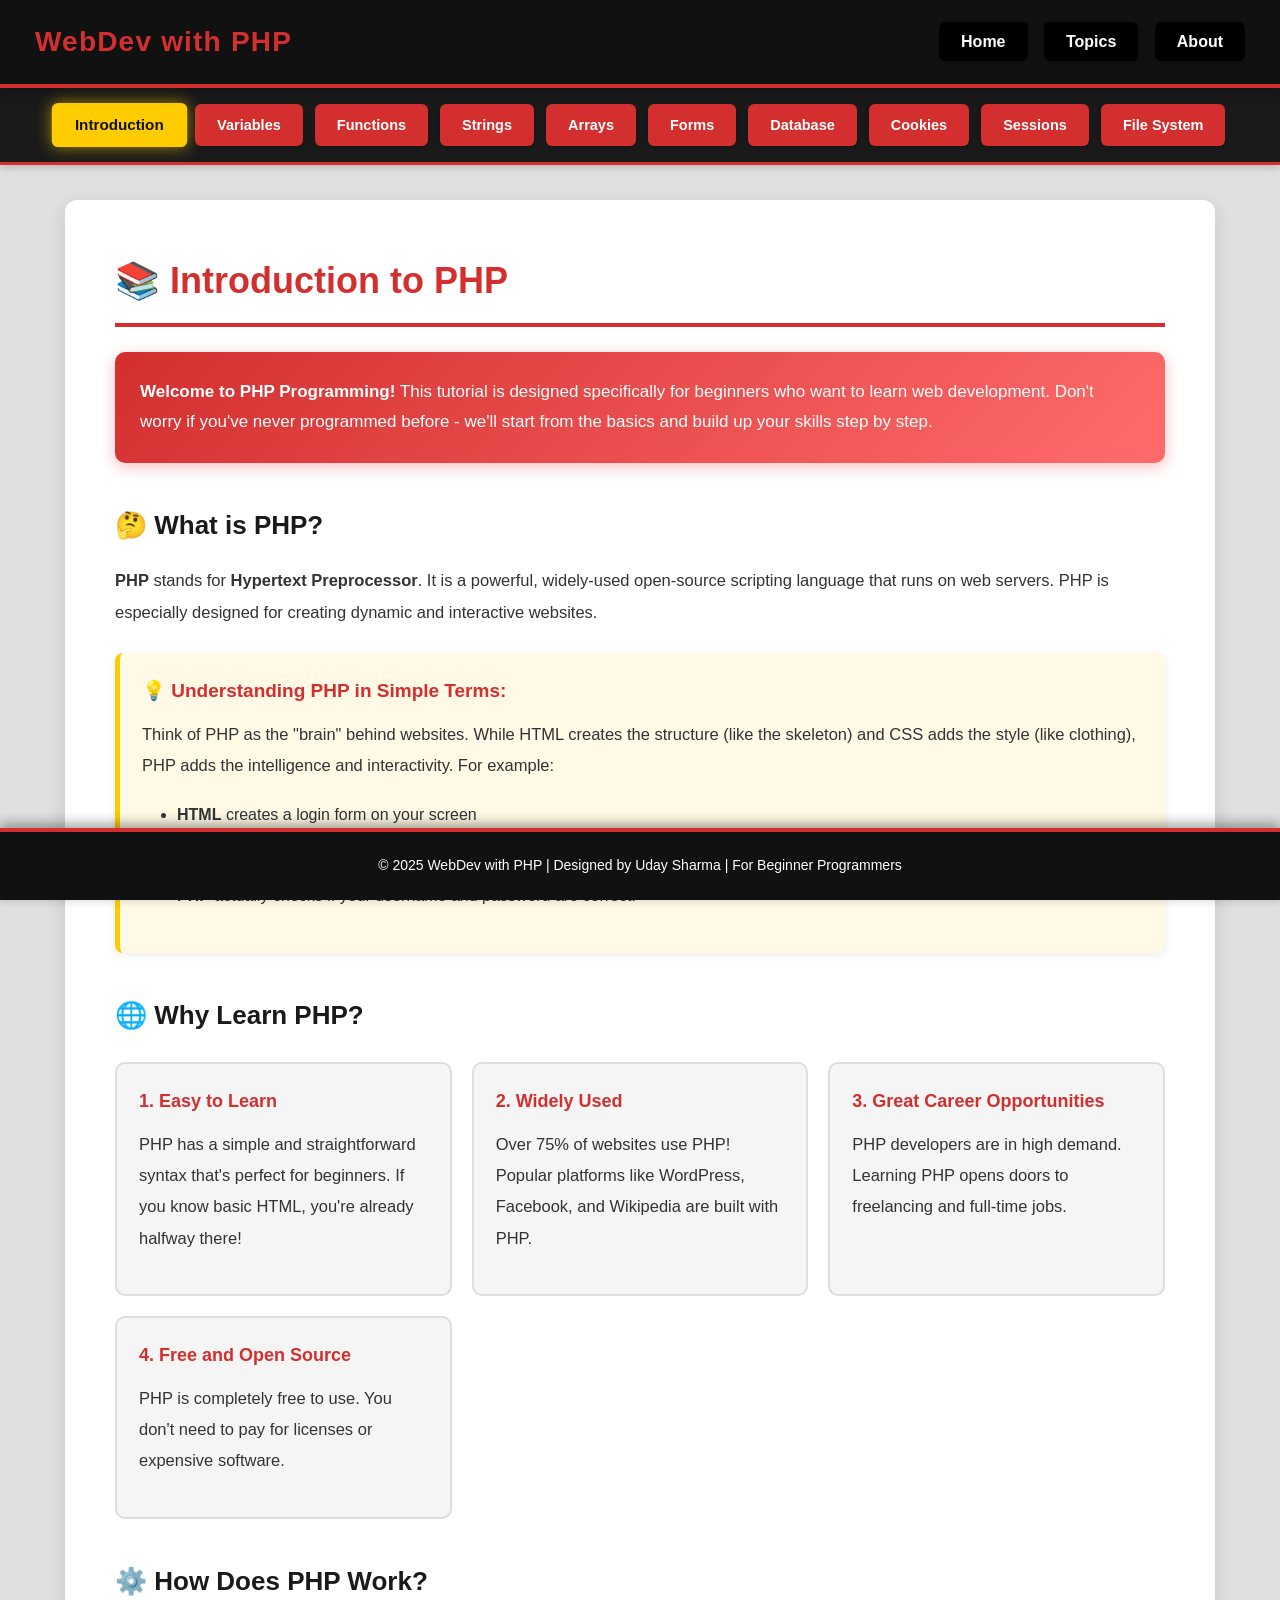
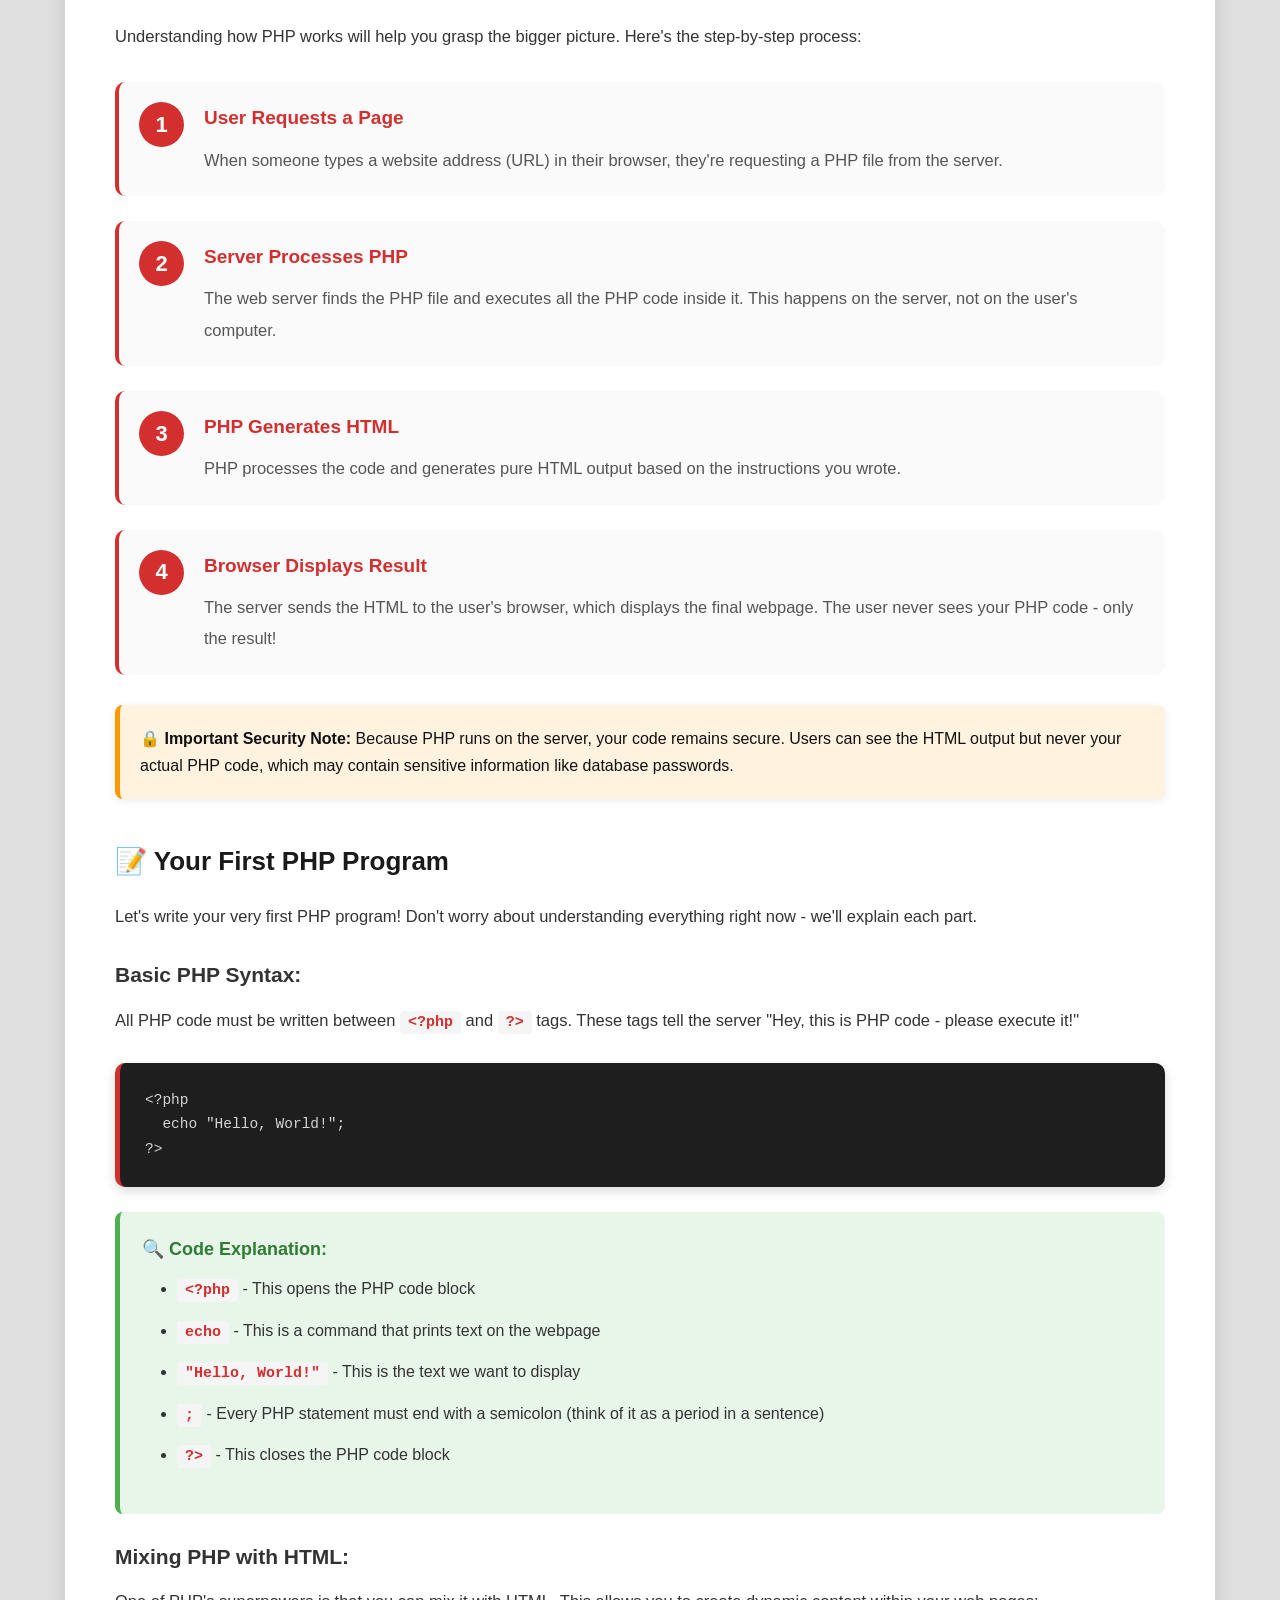
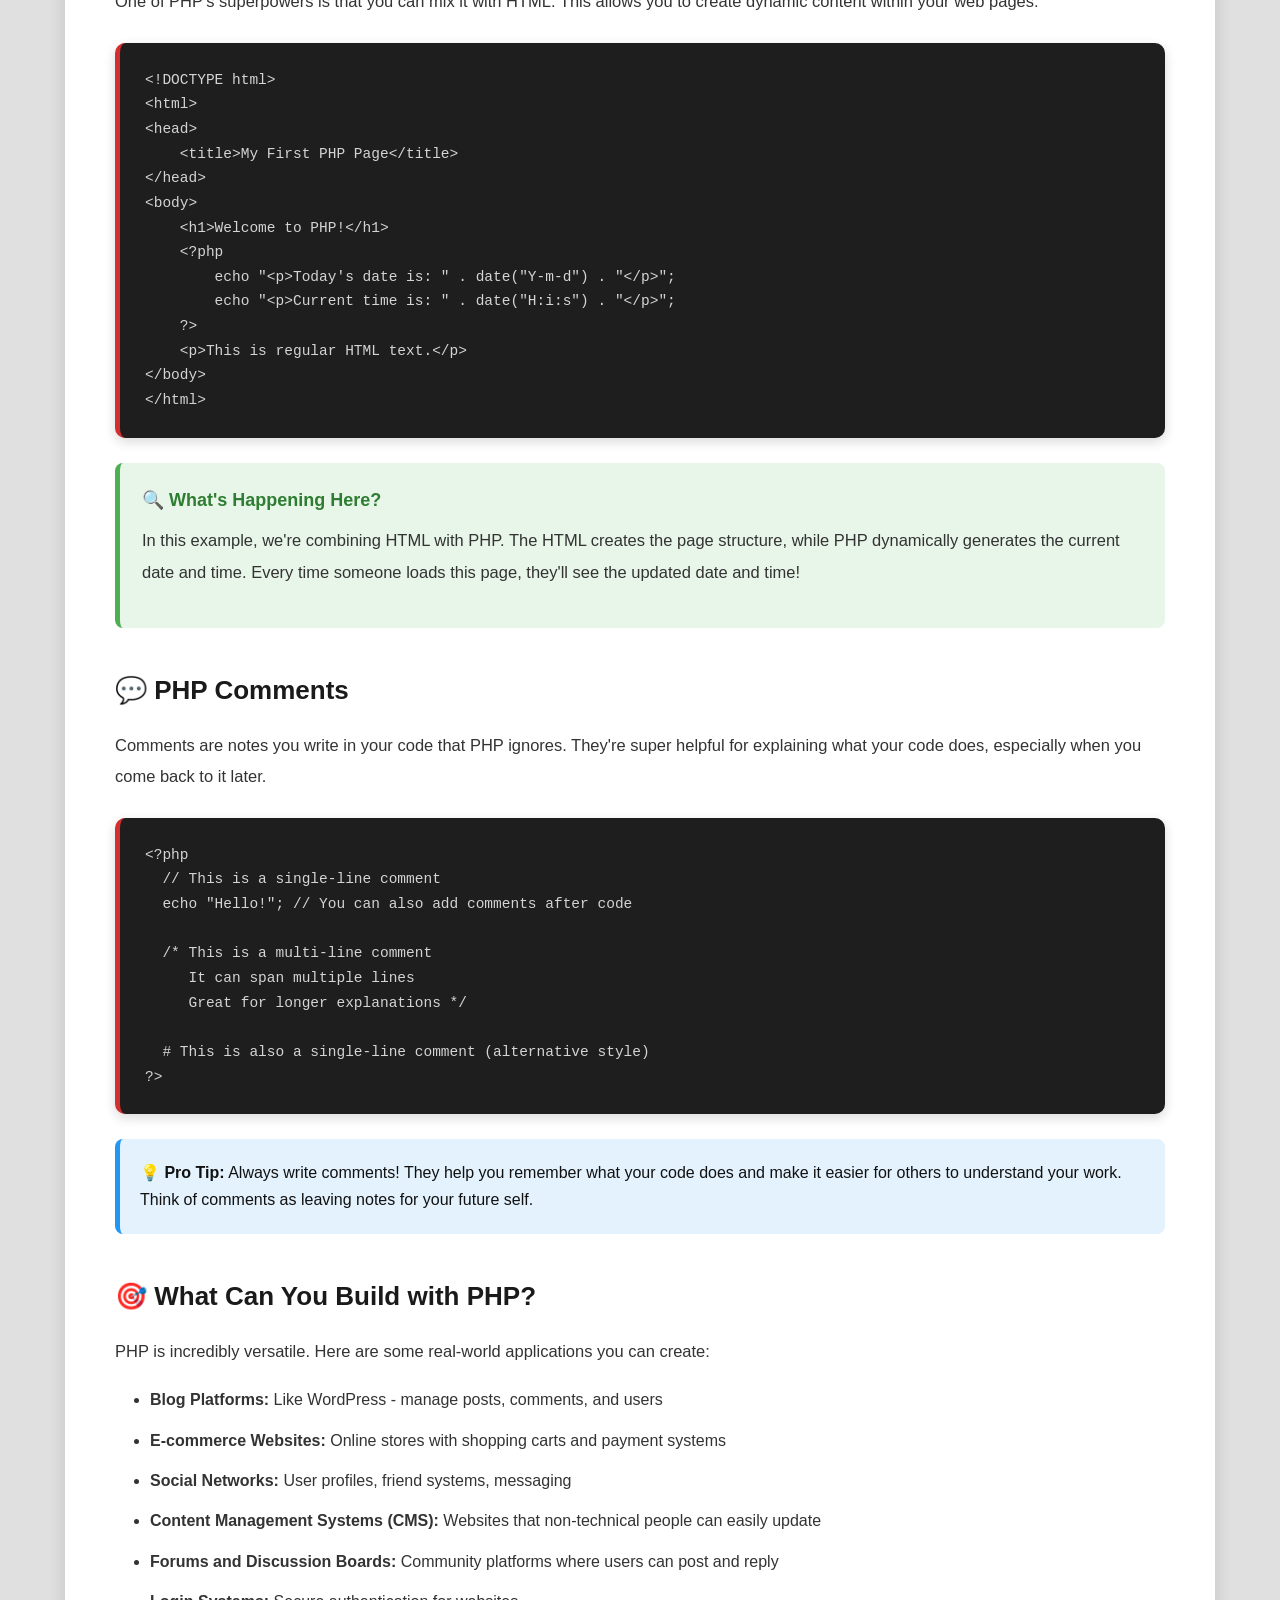
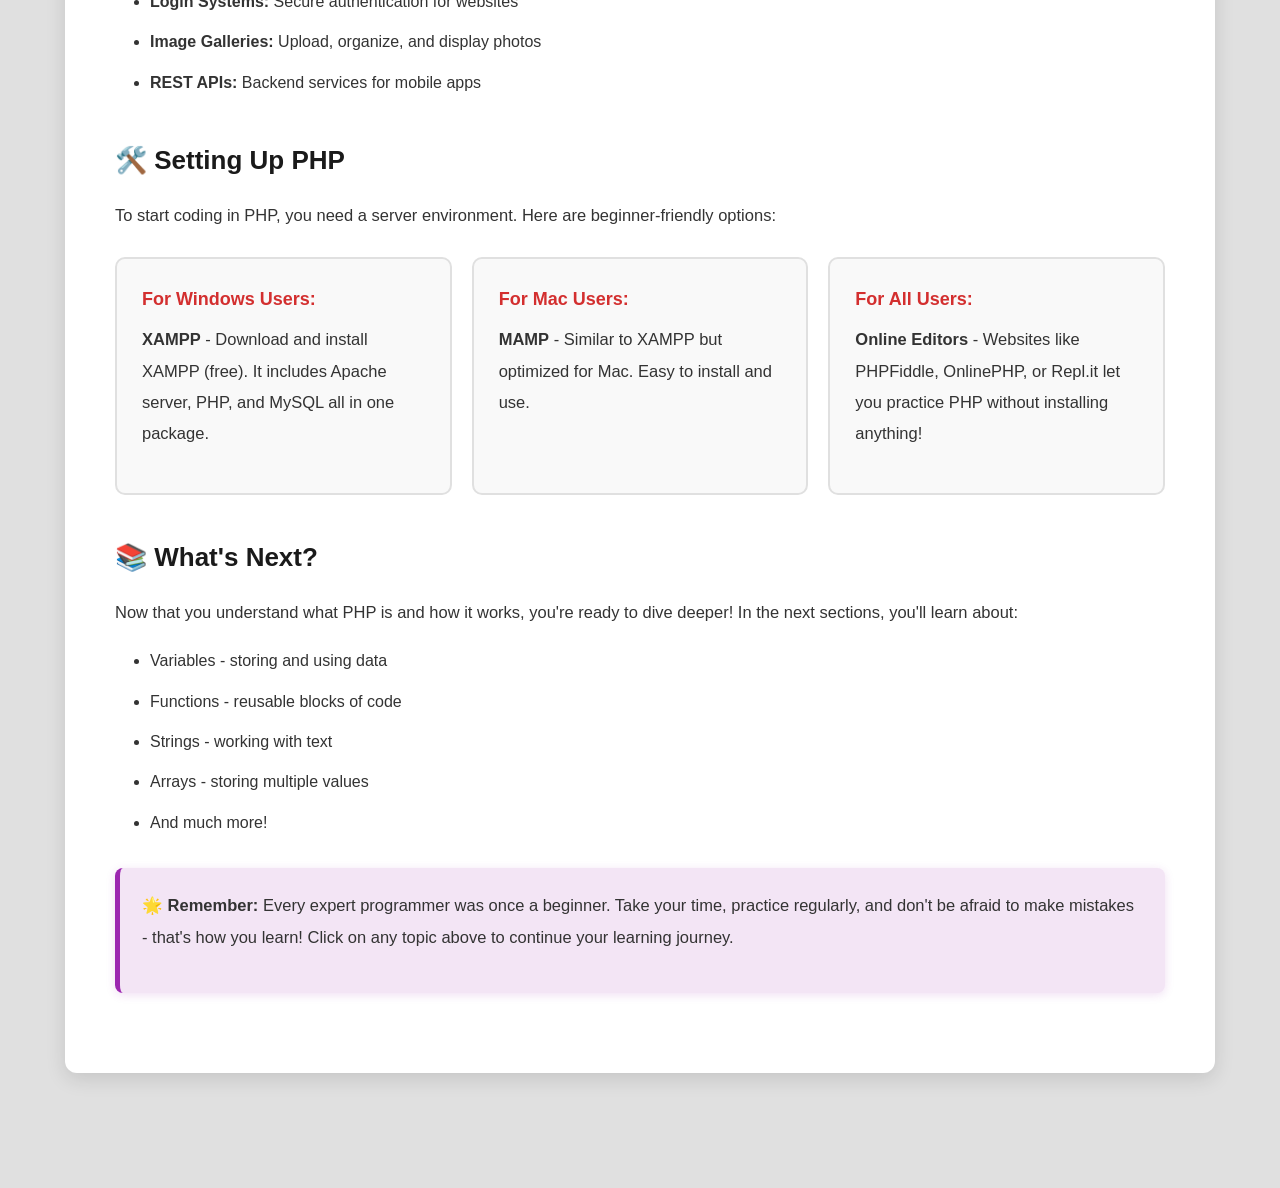
<file: lrnphp.html>
<!DOCTYPE html>
<html lang="en">
<head>
    <meta charset="UTF-8">
    <meta name="viewport" content="width=device-width, initial-scale=1.0">
    <title>Learn PHP - Complete Tutorial for Beginners</title>
    <link rel="stylesheet" type="text/css" href="styles.css">
</head>
<body>

<!-- Header -->
<header>
    <div class="logo">WebDev with PHP</div>
    <div class="header-buttons">
        <a href="index.html">Home</a>
        <a href="lrnphp.html">Topics</a>
        <a href="about.html">About</a>

    </div>
</header>

<!-- Top Navigation Bar -->
<nav class="top-nav">
    <button class="nav-btn active" onclick="showTopic('introduction')">Introduction</button>
    <button class="nav-btn" onclick="showTopic('variables')">Variables</button>
    <button class="nav-btn" onclick="showTopic('functions')">Functions</button>
    <button class="nav-btn" onclick="showTopic('strings')">Strings</button>
    <button class="nav-btn" onclick="showTopic('arrays')">Arrays</button>
    <button class="nav-btn" onclick="showTopic('forms')">Forms</button>
    <button class="nav-btn" onclick="showTopic('database')">Database</button>
    <button class="nav-btn" onclick="showTopic('cookies')">Cookies</button>
    <button class="nav-btn" onclick="showTopic('sessions')">Sessions</button>
    <button class="nav-btn" onclick="showTopic('filesystem')">File System</button>
</nav>

<!-- Content Area -->
<div class="content-area">

    <!-- Introduction Section -->
    <div id="introduction" class="topic-content active">
        <h1>📚 Introduction to PHP</h1>
        
        <div class="intro-box">
            <p><strong>Welcome to PHP Programming!</strong> This tutorial is designed specifically for beginners who want to learn web development. Don't worry if you've never programmed before - we'll start from the basics and build up your skills step by step.</p>
        </div>

        <h2>🤔 What is PHP?</h2>
        <p><strong>PHP</strong> stands for <strong>Hypertext Preprocessor</strong>. It is a powerful, widely-used open-source scripting language that runs on web servers. PHP is especially designed for creating dynamic and interactive websites.</p>
        
        <div class="learn-box">
            <h3>💡 Understanding PHP in Simple Terms:</h3>
            <p>Think of PHP as the "brain" behind websites. While HTML creates the structure (like the skeleton) and CSS adds the style (like clothing), PHP adds the intelligence and interactivity. For example:</p>
            <ul>
                <li><strong>HTML</strong> creates a login form on your screen</li>
                <li><strong>CSS</strong> makes it look beautiful</li>
                <li><strong>PHP</strong> actually checks if your username and password are correct!</li>
            </ul>
        </div>

        <h2>🌐 Why Learn PHP?</h2>
        <div class="benefits-grid">
            <div class="benefit-item">
                <h4>1. Easy to Learn</h4>
                <p>PHP has a simple and straightforward syntax that's perfect for beginners. If you know basic HTML, you're already halfway there!</p>
            </div>
            <div class="benefit-item">
                <h4>2. Widely Used</h4>
                <p>Over 75% of websites use PHP! Popular platforms like WordPress, Facebook, and Wikipedia are built with PHP.</p>
            </div>
            <div class="benefit-item">
                <h4>3. Great Career Opportunities</h4>
                <p>PHP developers are in high demand. Learning PHP opens doors to freelancing and full-time jobs.</p>
            </div>
            <div class="benefit-item">
                <h4>4. Free and Open Source</h4>
                <p>PHP is completely free to use. You don't need to pay for licenses or expensive software.</p>
            </div>
        </div>

        <h2>⚙️ How Does PHP Work?</h2>
        <p>Understanding how PHP works will help you grasp the bigger picture. Here's the step-by-step process:</p>
        
        <div class="process-steps">
            <div class="step">
                <span class="step-number">1</span>
                <div class="step-content">
                    <h4>User Requests a Page</h4>
                    <p>When someone types a website address (URL) in their browser, they're requesting a PHP file from the server.</p>
                </div>
            </div>
            <div class="step">
                <span class="step-number">2</span>
                <div class="step-content">
                    <h4>Server Processes PHP</h4>
                    <p>The web server finds the PHP file and executes all the PHP code inside it. This happens on the server, not on the user's computer.</p>
                </div>
            </div>
            <div class="step">
                <span class="step-number">3</span>
                <div class="step-content">
                    <h4>PHP Generates HTML</h4>
                    <p>PHP processes the code and generates pure HTML output based on the instructions you wrote.</p>
                </div>
            </div>
            <div class="step">
                <span class="step-number">4</span>
                <div class="step-content">
                    <h4>Browser Displays Result</h4>
                    <p>The server sends the HTML to the user's browser, which displays the final webpage. The user never sees your PHP code - only the result!</p>
                </div>
            </div>
        </div>

        <div class="important-note">
            <strong>🔒 Important Security Note:</strong> Because PHP runs on the server, your code remains secure. Users can see the HTML output but never your actual PHP code, which may contain sensitive information like database passwords.
        </div>

        <h2>📝 Your First PHP Program</h2>
        <p>Let's write your very first PHP program! Don't worry about understanding everything right now - we'll explain each part.</p>

        <h3>Basic PHP Syntax:</h3>
        <p>All PHP code must be written between <code>&lt;?php</code> and <code>?&gt;</code> tags. These tags tell the server "Hey, this is PHP code - please execute it!"</p>
        
        <pre>&lt;?php
  echo "Hello, World!";
?&gt;</pre>

        <div class="explanation-box">
            <h4>🔍 Code Explanation:</h4>
            <ul>
                <li><code>&lt;?php</code> - This opens the PHP code block</li>
                <li><code>echo</code> - This is a command that prints text on the webpage</li>
                <li><code>"Hello, World!"</code> - This is the text we want to display</li>
                <li><code>;</code> - Every PHP statement must end with a semicolon (think of it as a period in a sentence)</li>
                <li><code>?&gt;</code> - This closes the PHP code block</li>
            </ul>
        </div>

        <h3>Mixing PHP with HTML:</h3>
        <p>One of PHP's superpowers is that you can mix it with HTML. This allows you to create dynamic content within your web pages:</p>
        
        <pre>&lt;!DOCTYPE html&gt;
&lt;html&gt;
&lt;head&gt;
    &lt;title&gt;My First PHP Page&lt;/title&gt;
&lt;/head&gt;
&lt;body&gt;
    &lt;h1&gt;Welcome to PHP!&lt;/h1&gt;
    &lt;?php
        echo "&lt;p&gt;Today's date is: " . date("Y-m-d") . "&lt;/p&gt;";
        echo "&lt;p&gt;Current time is: " . date("H:i:s") . "&lt;/p&gt;";
    ?&gt;
    &lt;p&gt;This is regular HTML text.&lt;/p&gt;
&lt;/body&gt;
&lt;/html&gt;</pre>

        <div class="explanation-box">
            <h4>🔍 What's Happening Here?</h4>
            <p>In this example, we're combining HTML with PHP. The HTML creates the page structure, while PHP dynamically generates the current date and time. Every time someone loads this page, they'll see the updated date and time!</p>
        </div>

        <h2>💬 PHP Comments</h2>
        <p>Comments are notes you write in your code that PHP ignores. They're super helpful for explaining what your code does, especially when you come back to it later.</p>

        <pre>&lt;?php
  // This is a single-line comment
  echo "Hello!"; // You can also add comments after code
  
  /* This is a multi-line comment
     It can span multiple lines
     Great for longer explanations */
  
  # This is also a single-line comment (alternative style)
?&gt;</pre>

        <div class="tip-box">
            <strong>💡 Pro Tip:</strong> Always write comments! They help you remember what your code does and make it easier for others to understand your work. Think of comments as leaving notes for your future self.
        </div>

        <h2>🎯 What Can You Build with PHP?</h2>
        <p>PHP is incredibly versatile. Here are some real-world applications you can create:</p>
        <ul>
            <li><strong>Blog Platforms:</strong> Like WordPress - manage posts, comments, and users</li>
            <li><strong>E-commerce Websites:</strong> Online stores with shopping carts and payment systems</li>
            <li><strong>Social Networks:</strong> User profiles, friend systems, messaging</li>
            <li><strong>Content Management Systems (CMS):</strong> Websites that non-technical people can easily update</li>
            <li><strong>Forums and Discussion Boards:</strong> Community platforms where users can post and reply</li>
            <li><strong>Login Systems:</strong> Secure authentication for websites</li>
            <li><strong>Image Galleries:</strong> Upload, organize, and display photos</li>
            <li><strong>REST APIs:</strong> Backend services for mobile apps</li>
        </ul>

        <h2>🛠️ Setting Up PHP</h2>
        <p>To start coding in PHP, you need a server environment. Here are beginner-friendly options:</p>
        
        <div class="setup-options">
            <div class="setup-option">
                <h4>For Windows Users:</h4>
                <p><strong>XAMPP</strong> - Download and install XAMPP (free). It includes Apache server, PHP, and MySQL all in one package.</p>
            </div>
            <div class="setup-option">
                <h4>For Mac Users:</h4>
                <p><strong>MAMP</strong> - Similar to XAMPP but optimized for Mac. Easy to install and use.</p>
            </div>
            <div class="setup-option">
                <h4>For All Users:</h4>
                <p><strong>Online Editors</strong> - Websites like PHPFiddle, OnlinePHP, or Repl.it let you practice PHP without installing anything!</p>
            </div>
        </div>

        <h2>📚 What's Next?</h2>
        <p>Now that you understand what PHP is and how it works, you're ready to dive deeper! In the next sections, you'll learn about:</p>
        <ul>
            <li>Variables - storing and using data</li>
            <li>Functions - reusable blocks of code</li>
            <li>Strings - working with text</li>
            <li>Arrays - storing multiple values</li>
            <li>And much more!</li>
        </ul>

        <div class="encouragement-box">
            <p><strong>🌟 Remember:</strong> Every expert programmer was once a beginner. Take your time, practice regularly, and don't be afraid to make mistakes - that's how you learn! Click on any topic above to continue your learning journey.</p>
        </div>
    </div>

    <!-- Variables Section -->
    <div id="variables" class="topic-content">
        <h1>📦 PHP Variables</h1>
        
        <div class="intro-box">
            <p>Variables are one of the most fundamental concepts in programming. Think of them as labeled containers or boxes where you can store information that your program needs to remember and use.</p>
        </div>

        <h2>🤔 What is a Variable?</h2>
        <p>A <strong>variable</strong> is like a container with a name label on it. You can put different types of information inside this container (like numbers, text, or true/false values), and you can use that information throughout your program.</p>

        <div class="real-world-example">
            <h3>🌍 Real-World Analogy:</h3>
            <p>Imagine you're organizing your school supplies:</p>
            <ul>
                <li>You have a <strong>pencil box</strong> labeled "pencils" containing pencils</li>
                <li>A <strong>folder</strong> labeled "homework" containing your homework papers</li>
                <li>A <strong>notebook</strong> labeled "math" for math notes</li>
            </ul>
            <p>In PHP, variables work the same way - they're labeled containers holding different types of data!</p>
        </div>

        <h2>📝 How to Create Variables in PHP</h2>
        <p>In PHP, all variable names start with a dollar sign <code>$</code> followed by the variable name. This is what makes PHP unique compared to other languages!</p>

        <pre>&lt;?php
  $name = "John";        // Storing text (string)
  $age = 25;             // Storing a number (integer)
  $price = 99.99;        // Storing a decimal number (float)
  $isStudent = true;     // Storing true/false (boolean)
?&gt;</pre>

        <div class="explanation-box">
            <h4>🔍 Understanding the Syntax:</h4>
            <ul>
                <li><code>$</code> - Always starts a variable name in PHP</li>
                <li><code>name</code> - The variable's name (you choose this)</li>
                <li><code>=</code> - The assignment operator (means "store this value")</li>
                <li><code>"John"</code> - The value you're storing</li>
                <li><code>;</code> - Ends the statement</li>
            </ul>
        </div>

        <h2>📋 Variable Naming Rules</h2>
        <p>When creating variables, you must follow these important rules:</p>

        <div class="rules-list">
            <div class="rule-item correct">
                <h4>✅ Correct Variable Names:</h4>
                <pre>$name
$firstName
$age_in_years
$_total
$price2024</pre>
            </div>
            <div class="rule-item incorrect">
                <h4>❌ Incorrect Variable Names:</h4>
                <pre>$2name         // Can't start with a number
$first-name    // Can't use hyphens
$first name    // Can't have spaces
$@price        // Can't use special symbols (except _)</pre>
            </div>
        </div>

        <div class="important-note">
            <strong>⚠️ Case Sensitivity:</strong> PHP variables are case-sensitive! This means <code>$name</code>, <code>$Name</code>, and <code>$NAME</code> are three completely different variables. Be consistent with your naming!
        </div>

        <h2>🎨 Data Types in PHP</h2>
        <p>Variables can store different types of data. PHP automatically detects the data type, which makes it beginner-friendly. Here are the main types:</p>

        <h3>1. String (Text)</h3>
        <p>Strings are sequences of characters - basically any text. Always enclosed in quotes.</p>
        <pre>&lt;?php
  $greeting = "Hello, World!";
  $name = 'Alice';  // Single or double quotes both work
  $message = "Welcome to PHP programming!";
  
  echo $greeting;  // Outputs: Hello, World!
?&gt;</pre>

        <h3>2. Integer (Whole Numbers)</h3>
        <p>Integers are whole numbers without decimal points. They can be positive or negative.</p>
        <pre>&lt;?php
  $age = 25;
  $year = 2024;
  $temperature = -10;
  $score = 0;
  
  echo $age;  // Outputs: 25
?&gt;</pre>

        <h3>3. Float (Decimal Numbers)</h3>
        <p>Floats are numbers with decimal points, also called "floating-point numbers."</p>
        <pre>&lt;?php
  $price = 99.99;
  $weight = 65.5;
  $pi = 3.14159;
  
  echo $price;  // Outputs: 99.99
?&gt;</pre>

        <h3>4. Boolean (True/False)</h3>
        <p>Booleans represent yes/no, on/off, or true/false values. Very useful for conditions and logic.</p>
        <pre>&lt;?php
  $isLoggedIn = true;
  $hasPermission = false;
  $isStudent = true;
  
  if ($isLoggedIn) {
    echo "Welcome back!";
  }
?&gt;</pre>

        <h2>🔄 Using Variables</h2>
        <p>Once you've stored data in a variable, you can use it anywhere in your code. This is where variables become really powerful!</p>

        <pre>&lt;?php
  // Store user information
  $userName = "Sarah";
  $userAge = 22;
  $userCity = "New York";
  
  // Use the variables to create personalized messages
  echo "Hello, " . $userName . "!";
  echo "You are " . $userAge . " years old.";
  echo "You live in " . $userCity . ".";
  
  // Output:
  // Hello, Sarah!
  // You are 22 years old.
  // You live in New York.
?&gt;</pre>

        <div class="learn-box">
            <h3>💡 Why Use Variables?</h3>
            <p>Imagine you need to use someone's name 50 times in your code. Without variables, you'd have to type "Sarah" 50 times. If you need to change it to "Sara" (different spelling), you'd have to find and change it 50 times!</p>
            <p>With variables, you just change it once: <code>$userName = "Sara";</code> and it updates everywhere!</p>
        </div>

        <h2>🔢 Variable Operations</h2>
        <p>You can perform operations with variables just like you do with regular numbers or text:</p>

        <h3>Math Operations:</h3>
        <pre>&lt;?php
  $a = 10;
  $b = 5;
  
  $sum = $a + $b;        // Addition: 15
  $difference = $a - $b;  // Subtraction: 5
  $product = $a * $b;     // Multiplication: 50
  $quotient = $a / $b;    // Division: 2
  
  echo "Sum: " . $sum;
?&gt;</pre>

        <h3>String Operations (Concatenation):</h3>
        <pre>&lt;?php
  $firstName = "John";
  $lastName = "Doe";
  
  // Combining strings with a dot (.)
  $fullName = $firstName . " " . $lastName;
  echo $fullName;  // Outputs: John Doe
  
  // Alternative way (for double quotes only)
  echo "Hello, $firstName $lastName!";
?&gt;</pre>

        <h2>🌍 Variable Scope</h2>
        <p><strong>Scope</strong> refers to where in your code a variable can be accessed. Think of it like different rooms in a house - some things are available everywhere, others only in specific rooms.</p>

        <h3>Global Scope (Available Everywhere):</h3>
        <pre>&lt;?php
  $globalName = "Alice";  // Declared outside any function
  
  function greet() {
    global $globalName;  // Must use 'global' keyword inside function
    echo "Hello, " . $globalName;
  }
  
  greet();  // Outputs: Hello, Alice
?&gt;</pre>

        <h3>Local Scope (Available Only Inside Function):</h3>
        <pre>&lt;?php
  function calculate() {
    $result = 10 + 5;  // Local variable
    echo $result;
  }
  
  calculate();  // Outputs: 15
  // echo $result;  // Error! $result doesn't exist outside the function
?&gt;</pre>

        <div class="tip-box">
            <strong>💡 Best Practice:</strong> Use local variables whenever possible. They keep your code organized and prevent accidental changes to important data. Global variables should be used sparingly!
        </div>

        <h2>🔄 Changing Variable Values</h2>
        <p>Variables are called "variables" because their values can vary (change) during program execution:</p>

        <pre>&lt;?php
  $score = 0;           // Starting score
  echo $score;          // Outputs: 0
  
  $score = 10;          // Score changed
  echo $score;          // Outputs: 10
  
  $score = $score + 5;  // Adding to current value
  echo $score;          // Outputs: 15
  
  // Shortcut for adding to current value:
  $score += 5;          // Same as $score = $score + 5;
  echo $score;          // Outputs: 20
?&gt;</pre>

        <h2>🎯 Practical Example: Shopping Cart</h2>
        <p>Let's see how variables work in a real-world scenario - a simple shopping cart:</p>

        <pre>&lt;?php
  // Product information
  $productName = "Laptop";
  $productPrice = 599.99;
  $quantity = 2;
  $taxRate = 0.08;  // 8% tax
  
  // Calculations
  $subtotal = $productPrice * $quantity;
  $tax = $subtotal * $taxRate;
  $total = $subtotal + $tax;
  
  // Display receipt
  echo "===== RECEIPT =====";
  echo "Product: " . $productName;
  echo "Price: $" . $productPrice;
  echo "Quantity: " . $quantity;
  echo "Subtotal: $" . $subtotal;
  echo "Tax: $" . $tax;
  echo "TOTAL: $" . $total;
?&gt;</pre>

        <div class="encouragement-box">
            <p><strong>🎓 Practice Exercise:</strong> Try creating variables for your own information: your name, age, favorite color, and hobbies. Then use <code>echo</code> to display them in a nice format!</p>
        </div>
    </div>

    <!-- Functions Section -->
    <div id="functions" class="topic-content">
        <h1>⚙️ PHP Functions</h1>
        
        <div class="intro-box">
            <p>Functions are reusable blocks of code that perform specific tasks. They're like mini-programs within your main program. Once you create a function, you can use it over and over again without rewriting the same code!</p>
        </div>

        <h2>🤔 What is a Function?</h2>
        <p>A <strong>function</strong> is a named block of code that does a specific job. Instead of writing the same code multiple times, you write it once inside a function and then "call" (use) that function whenever you need it.</p>

        <div class="real-world-example">
            <h3>🌍 Real-World Analogy:</h3>
            <p>Think of a function like a coffee machine:</p>
            <ul>
                <li><strong>Input:</strong> You put in coffee beans and water</li>
                <li><strong>Process:</strong> The machine grinds, brews, and heats</li>
                <li><strong>Output:</strong> You get a cup of coffee</li>
            </ul>
            <p>You don't need to know how the machine works internally - you just press a button and get your coffee. Functions work the same way in programming!</p>
        </div>

        <h2>✨ Why Use Functions?</h2>
        <div class="benefits-grid">
            <div class="benefit-item">
                <h4>1. Reusability</h4>
                <p>Write code once, use it many times. No need to copy-paste the same code everywhere.</p>
            </div>
            <div class="benefit-item">
                <h4>2. Organization</h4>
                <p>Break down complex programs into smaller, manageable pieces. Your code becomes easier to read and understand.</p>
            </div>
            <div class="benefit-item">
                <h4>3. Easier Debugging</h4>
                <p>If something goes wrong, you only need to fix it in one place - inside the function.</p>
            </div>
            <div class="benefit-item">
                <h4>4. Teamwork</h4>
                <p>Different team members can work on different functions, making collaboration easier.</p>
            </div>
        </div>

        <h2>📝 Creating Your First Function</h2>
        <p>The basic syntax for creating a function in PHP is simple:</p>

        <pre>&lt;?php
  function functionName() {
    // Code to be executed goes here
  }
?&gt;</pre>

        <h3>Simple Example:</h3>
        <pre>&lt;?php
  // Define the function
  function sayHello() {
    echo "Hello, welcome to PHP!";
  }
  
  // Call (use) the function
  sayHello();  // Outputs: Hello, welcome to PHP!
  
  // You can call it multiple times
  sayHello();  // Outputs: Hello, welcome to PHP!
  sayHello();  // Outputs: Hello, welcome to PHP!
?&gt;</pre>

        <div class="explanation-box">
            <h4>🔍 Understanding the Syntax:</h4>
            <ul>
                <li><code>function</code> - Keyword that tells PHP you're creating a function</li>
                <li><code>sayHello</code> - The name you give to your function (you choose this)</li>
                <li><code>()</code> - Parentheses where parameters go (we'll learn about these next)</li>
                <li><code>{ }</code> - Curly braces contain the code that runs when function is called</li>
            </ul>
        </div>

        <h2>📥 Functions with Parameters</h2>
        <p><strong>Parameters</strong> (also called arguments) are values you pass into a function to customize its behavior. They make functions much more flexible and powerful!</p>

        <pre>&lt;?php
  // Function with one parameter
  function greetUser($name) {
    echo "Hello, " . $name . "! Welcome to our website.";
  }
  
  // Call the function with different names
  greetUser("Sarah");   // Outputs: Hello, Sarah! Welcome to our website.
  greetUser("John");    // Outputs: Hello, John! Welcome to our website.
  greetUser("Ahmed");   // Outputs: Hello, Ahmed! Welcome to our website.
?&gt;</pre>

        <div class="learn-box">
            <h3>💡 Think of Parameters Like This:</h3>
            <p>Remember our coffee machine analogy? Parameters are like choosing different coffee types. The machine (function) stays the same, but you can make espresso, cappuccino, or latte by changing the input (parameter)!</p>
        </div>

        <h3>Multiple Parameters:</h3>
        <p>Functions can accept multiple parameters separated by commas:</p>

        <pre>&lt;?php
  function introduce($name, $age, $city) {
    echo "My name is " . $name . ".";
    echo "I am " . $age . " years old.";
    echo "I live in " . $city . ".";
  }
  
  introduce("Alice", 25, "New York");
  // Outputs:
  // My name is Alice.
  // I am 25 years old.
  // I live in New York.
?&gt;</pre>

        <h2>↩️ Functions with Return Values</h2>
        <p>Instead of just displaying information, functions can calculate something and <strong>return</strong> the result so you can use it elsewhere in your code.</p>

        <pre>&lt;?php
  function add($a, $b) {
    $sum = $a + $b;
    return $sum;  // Send the result back
  }
  
  // Store the returned value in a variable
  $result = add(10, 5);
  echo $result;  // Outputs: 15
  
  // Or use it directly
  echo add(20, 30);  // Outputs: 50
  
  // Use in calculations
  $total = add(100, 50) + add(25, 75);
  echo $total;  // Outputs: 250 (150 + 100)
?&gt;</pre>

        <div class="important-note">
            <strong>🎯 Key Concept:</strong> When a function reaches a <code>return</code> statement, it immediately stops executing and sends the value back. Any code after <code>return</code> won't run!
        </div>

        <h2>🎨 Default Parameter Values</h2>
        <p>You can set default values for parameters. If someone calls the function without providing that parameter, the default value is used:</p>

        <pre>&lt;?php
  function greet($name = "Guest", $time = "day") {
    echo "Good " . $time . ", " . $name . "!";
  }
  
  greet("Sarah", "morning");  // Outputs: Good morning, Sarah!
  greet("John");              // Outputs: Good day, John!
  greet();                    // Outputs: Good day, Guest!
?&gt;</pre>

        <div class="tip-box">
            <strong>💡 Pro Tip:</strong> Default parameters should always come at the end of the parameter list. This prevents confusion when calling the function.
        </div>

        <h2>🔢 Practical Examples</h2>

        <h3>Example 1: Calculator Functions</h3>
        <pre>&lt;?php
  function multiply($x, $y) {
    return $x * $y;
  }
  
  function divide($x, $y) {
    if ($y == 0) {
      return "Error: Cannot divide by zero!";
    }
    return $x / $y;
  }
  
  function calculateArea($length, $width) {
    return $length * $width;
  }
  
  // Using the functions
  echo multiply(5, 6);           // Outputs: 30
  echo divide(20, 4);            // Outputs: 5
  echo calculateArea(10, 5);     // Outputs: 50
?&gt;</pre>

        <h3>Example 2: Temperature Converter</h3>
        <pre>&lt;?php
  function celsiusToFahrenheit($celsius) {
    $fahrenheit = ($celsius * 9/5) + 32;
    return $fahrenheit;
  }
  
  function fahrenheitToCelsius($fahrenheit) {
    $celsius = ($fahrenheit - 32) * 5/9;
    return $celsius;
  }
  
  // Convert temperatures
  echo celsiusToFahrenheit(0);    // Outputs: 32
  echo celsiusToFahrenheit(100);  // Outputs: 212
  echo fahrenheitToCelsius(32);   // Outputs: 0
?&gt;</pre>

        <h3>Example 3: Grade Calculator</h3>
        <pre>&lt;?php
  function calculateGrade($marks) {
    if ($marks >= 90) {
      return "A+";
    } elseif ($marks >= 80) {
      return "A";
    } elseif ($marks >= 70) {
      return "B";
    } elseif ($marks >= 60) {
      return "C";
    } elseif ($marks >= 50) {
      return "D";
    } else {
      return "F";
    }
  }
  
  // Test the function
  echo calculateGrade(95);  // Outputs: A+
  echo calculateGrade(75);  // Outputs: B
  echo calculateGrade(45);  // Outputs: F
?&gt;</pre>

        <h2>🛠️ Built-in PHP Functions</h2>
        <p>PHP comes with thousands of built-in functions that you can use without creating them yourself. Here are some commonly used ones:</p>

        <h3>String Functions:</h3>
        <pre>&lt;?php
  $text = "Hello World";
  
  strlen($text);        // Returns length: 11
  strtoupper($text);    // Converts to: HELLO WORLD
  strtolower($text);    // Converts to: hello world
  str_replace("World", "PHP", $text);  // Hello PHP
?&gt;</pre>

        <h3>Math Functions:</h3>
        <pre>&lt;?php
  abs(-15);        // Absolute value: 15
  round(3.7);      // Round to nearest: 4
  ceil(3.2);       // Round up: 4
  floor(3.9);      // Round down: 3
  max(5, 10, 3);   // Find largest: 10
  min(5, 10, 3);   // Find smallest: 3
  rand(1, 100);    // Random number between 1 and 100
?&gt;</pre>

        <h3>Date/Time Functions:</h3>
        <pre>&lt;?php
  date("Y-m-d");        // Current date: 2024-11-05
  date("H:i:s");        // Current time: 14:30:45
  date("l");            // Day of week: Wednesday
  time();               // Current timestamp
?&gt;</pre>

        <div class="encouragement-box">
            <p><strong>🎓 Practice Challenge:</strong> Create a function that calculates the area of a circle. The formula is: area = π × radius². Use 3.14159 for π. Test it with different radius values!</p>
            <details>
                <summary>Click to see the solution</summary>
                <pre>&lt;?php
  function calculateCircleArea($radius) {
    $pi = 3.14159;
    $area = $pi * $radius * $radius;
    return $area;
  }
  
  echo calculateCircleArea(5);  // Outputs: 78.53975
?&gt;</pre>
            </details>
        </div>
    </div>
    <!-- Strings Section -->
    <div id="strings" class="topic-content">
        <h1>📝 PHP Strings</h1>
        
        <div class="intro-box">
            <p>Strings are one of the most commonly used data types in programming. Almost every program you write will work with text data - whether it's user names, messages, email addresses, or product descriptions. Let's learn how to master strings in PHP!</p>
        </div>

        <h2>🤔 What is a String?</h2>
        <p>A <strong>string</strong> is simply a sequence of characters - letters, numbers, symbols, or spaces. In programming terms, any text is a string. Your name is a string, this sentence is a string, even "12345" (in quotes) is a string!</p>

        <div class="real-world-example">
            <h3>🌍 Real-World Analogy:</h3>
            <p>Think of a string like a necklace or bracelet made of beads:</p>
            <ul>
                <li>Each bead represents a character (letter, number, or symbol)</li>
                <li>The beads are arranged in a specific order</li>
                <li>You can add beads, remove beads, or rearrange them</li>
                <li>The whole necklace is your string!</li>
            </ul>
        </div>

        <h2>✍️ Creating Strings</h2>
        <p>In PHP, you can create strings using either single quotes <code>'</code> or double quotes <code>"</code>:</p>

        <pre>&lt;?php
  // Using double quotes
  $greeting = "Hello, World!";
  
  // Using single quotes
  $name = 'Sarah';
  
  // Strings can contain numbers
  $phoneNumber = "123-456-7890";
  
  // Empty string
  $empty = "";
  
  // Multi-line string (using double quotes)
  $message = "This is line one.
This is line two.
This is line three.";
?&gt;</pre>

        <h2>🔍 Single Quotes vs Double Quotes</h2>
        <p>There's an important difference between single and double quotes in PHP:</p>

        <div class="learn-box">
            <h3>💡 Key Differences:</h3>
            <ul>
                <li><strong>Double Quotes (""):</strong> PHP processes special characters and variables inside them</li>
                <li><strong>Single Quotes (''):</strong> PHP treats everything literally (exactly as written)</li>
            </ul>
        </div>

        <pre>&lt;?php
  $name = "John";
  
  // Double quotes - variable gets processed
  echo "Hello, $name!";     // Outputs: Hello, John!
  
  // Single quotes - variable is treated as text
  echo 'Hello, $name!';     // Outputs: Hello, $name!
  
  // Special characters work in double quotes
  echo "Line 1\nLine 2";    // \n creates a new line
  
  // Special characters don't work in single quotes
  echo 'Line 1\nLine 2';    // Outputs: Line 1\nLine 2 (literally)
?&gt;</pre>

        <div class="tip-box">
            <strong>💡 Best Practice:</strong> Use double quotes when you need to include variables or special characters. Use single quotes for plain text - it's slightly faster!
        </div>

        <h2>🔗 String Concatenation (Joining Strings)</h2>
        <p><strong>Concatenation</strong> means joining two or more strings together. In PHP, we use the dot operator <code>.</code> to concatenate strings:</p>

        <pre>&lt;?php
  $firstName = "John";
  $lastName = "Doe";
  
  // Concatenating with dot operator
  $fullName = $firstName . " " . $lastName;
  echo $fullName;  // Outputs: John Doe
  
  // Concatenating multiple strings
  $greeting = "Hello, " . $firstName . " " . $lastName . "!";
  echo $greeting;  // Outputs: Hello, John Doe!
  
  // Concatenate and assign (shortcut)
  $message = "Welcome";
  $message .= " to PHP";  // Same as: $message = $message . " to PHP";
  echo $message;  // Outputs: Welcome to PHP
?&gt;</pre>

        <h2>📏 Useful String Functions</h2>
        <p>PHP provides many built-in functions to work with strings. Let's explore the most useful ones for beginners:</p>

        <h3>1. strlen() - Find String Length</h3>
        <p>Returns the number of characters in a string (including spaces):</p>
        <pre>&lt;?php
  $text = "Hello World";
  $length = strlen($text);
  echo $length;  // Outputs: 11 (including the space)
  
  // Practical use: Validating input
  $password = "abc123";
  if (strlen($password) &lt; 8) {
    echo "Password must be at least 8 characters!";
  }
?&gt;</pre>

        <h3>2. str_word_count() - Count Words</h3>
        <p>Counts the number of words in a string:</p>
        <pre>&lt;?php
  $sentence = "PHP is fun to learn";
  $wordCount = str_word_count($sentence);
  echo $wordCount;  // Outputs: 5
  
  // Practical use: Blog post word counter
  $blogPost = "This is my first blog post about PHP programming.";
  echo "Word count: " . str_word_count($blogPost);
?&gt;</pre>

        <h3>3. strtoupper() and strtolower() - Change Case</h3>
        <p>Convert strings to uppercase or lowercase:</p>
        <pre>&lt;?php
  $text = "Hello World";
  
  echo strtoupper($text);  // Outputs: HELLO WORLD
  echo strtolower($text);  // Outputs: hello world
  
  // Practical use: Comparing user input (case-insensitive)
  $userInput = "YES";
  if (strtolower($userInput) == "yes") {
    echo "User agreed!";
  }
?&gt;</pre>

        <h3>4. ucfirst() and ucwords() - Capitalize</h3>
        <p>Capitalize the first letter of a string or each word:</p>
        <pre>&lt;?php
  $name = "john doe";
  
  echo ucfirst($name);   // Outputs: John doe
  echo ucwords($name);   // Outputs: John Doe
  
  // Practical use: Formatting names properly
  $userName = "sarah johnson";
  $formattedName = ucwords($userName);
  echo "Welcome, " . $formattedName . "!";
?&gt;</pre>

        <h3>5. trim() - Remove Extra Spaces</h3>
        <p>Removes whitespace from the beginning and end of a string:</p>
        <pre>&lt;?php
  $text = "   Hello World   ";
  $cleaned = trim($text);
  echo $cleaned;  // Outputs: Hello World (no extra spaces)
  
  // Practical use: Cleaning user input
  $email = "  user@example.com  ";
  $cleanEmail = trim($email);
  echo $cleanEmail;  // Outputs: user@example.com
?&gt;</pre>

        <h3>6. substr() - Extract Part of String</h3>
        <p>Extracts a portion of a string:</p>
        <pre>&lt;?php
  $text = "Hello World";
  
  // Extract from position 0, length 5
  echo substr($text, 0, 5);   // Outputs: Hello
  
  // Extract from position 6 to end
  echo substr($text, 6);      // Outputs: World
  
  // Extract last 5 characters
  echo substr($text, -5);     // Outputs: World
  
  // Practical use: Creating username from email
  $email = "john.doe@example.com";
  $username = substr($email, 0, strpos($email, "@"));
  echo $username;  // Outputs: john.doe
?&gt;</pre>

        <h3>7. str_replace() - Replace Text</h3>
        <p>Replaces all occurrences of a search string with a replacement:</p>
        <pre>&lt;?php
  $text = "I love Java programming";
  
  // Replace Java with PHP
  $newText = str_replace("Java", "PHP", $text);
  echo $newText;  // Outputs: I love PHP programming
  
  // Replace multiple words
  $message = "Hello World World";
  $clean = str_replace("World", "PHP", $message);
  echo $clean;  // Outputs: Hello PHP PHP
  
  // Practical use: Censoring bad words
  $comment = "This is a bad word";
  $censored = str_replace("bad", "***", $comment);
  echo $censored;
?&gt;</pre>

        <h3>8. strpos() - Find Position</h3>
        <p>Finds the position of the first occurrence of a substring:</p>
        <pre>&lt;?php
  $email = "user@example.com";
  
  // Find position of @
  $position = strpos($email, "@");
  echo $position;  // Outputs: 4
  
  // Check if substring exists
  if (strpos($email, "@") !== false) {
    echo "Valid email format";
  }
  
  // Practical use: Check if text contains specific word
  $text = "I love PHP programming";
  if (strpos($text, "PHP") !== false) {
    echo "This text mentions PHP!";
  }
?&gt;</pre>

        <h3>9. strrev() - Reverse String</h3>
        <p>Reverses a string:</p>
        <pre>&lt;?php
  $text = "Hello";
  echo strrev($text);  // Outputs: olleH
  
  // Practical use: Check if word is a palindrome
  $word = "racecar";
  if ($word == strrev($word)) {
    echo "$word is a palindrome!";
  }
?&gt;</pre>

        <h3>10. explode() - Split String into Array</h3>
        <p>Splits a string into an array of substrings:</p>
        <pre>&lt;?php
  $fruits = "apple,banana,orange,mango";
  
  // Split by comma
  $fruitArray = explode(",", $fruits);
  print_r($fruitArray);
  // Outputs: Array([0]=&gt;apple [1]=&gt;banana [2]=&gt;orange [3]=&gt;mango)
  
  // Practical use: Processing CSV data
  $csvLine = "John,Doe,25,New York";
  $data = explode(",", $csvLine);
  echo "Name: " . $data[0] . " " . $data[1];
?&gt;</pre>

        <h2>🎯 Practical Example: User Registration Form</h2>
        <p>Let's see how string functions work together in a real scenario:</p>

        <pre>&lt;?php
  // Simulating user input from a form
  $username = "  JohnDoe123  ";
  $email = "  JOHN.DOE@EXAMPLE.COM  ";
  $bio = "hello world! i love programming in java.";
  
  // Clean and format the data
  $username = trim($username);              // Remove spaces
  $email = trim(strtolower($email));        // Remove spaces and lowercase
  $bio = ucfirst($bio);                     // Capitalize first letter
  $bio = str_replace("java", "PHP", $bio);  // Replace Java with PHP
  
  // Validate username length
  if (strlen($username) &lt; 5) {
    echo "Username must be at least 5 characters!";
  } else {
    echo "Username: " . $username . "&lt;br&gt;";
    echo "Email: " . $email . "&lt;br&gt;";
    echo "Bio: " . $bio . "&lt;br&gt;";
  }
  
  // Output:
  // Username: JohnDoe123
  // Email: john.doe@example.com
  // Bio: Hello world! i love programming in PHP.
?&gt;</pre>

        <h2>🔐 String Escaping</h2>
        <p>Sometimes you need to include special characters (like quotes) inside strings:</p>

        <pre>&lt;?php
  // Escaping double quotes inside double-quoted string
  $message = "She said, \"Hello World!\"";
  echo $message;  // Outputs: She said, "Hello World!"
  
  // Escaping single quotes inside single-quoted string
  $text = 'It\'s a beautiful day';
  echo $text;  // Outputs: It's a beautiful day
  
  // Alternative: Use different quote type
  $message = 'She said, "Hello World!"';  // No escaping needed
  $text = "It's a beautiful day";         // No escaping needed
?&gt;</pre>

        <div class="encouragement-box">
            <p><strong>🎓 Practice Exercise:</strong> Create a program that takes a full name (like "john doe smith") and formats it properly (like "John Doe Smith"). Then extract and display just the first name.</p>
            <details>
                <summary>Click to see the solution</summary>
                <pre>&lt;?php
  $fullName = "john doe smith";
  
  // Format the name properly
  $formattedName = ucwords($fullName);
  echo "Full Name: " . $formattedName . "&lt;br&gt;";
  
  // Extract first name
  $firstName = substr($formattedName, 0, strpos($formattedName, " "));
  echo "First Name: " . $firstName;
  
  // Output:
  // Full Name: John Doe Smith
  // First Name: John
?&gt;</pre>
            </details>
        </div>
    </div>

    <!-- Arrays Section -->
    <div id="arrays" class="topic-content">
        <h1>📊 PHP Arrays</h1>
        
        <div class="intro-box">
            <p>Imagine you need to store information about 100 students. Would you create 100 separate variables? Of course not! That's where arrays come in. Arrays let you store multiple values in a single variable, making your code cleaner and more efficient.</p>
        </div>

        <h2>🤔 What is an Array?</h2>
        <p>An <strong>array</strong> is a special variable that can hold multiple values at once. Instead of creating separate variables for related data, you can group them together in one array.</p>

        <div class="real-world-example">
            <h3>🌍 Real-World Analogy:</h3>
            <p>Think of an array like a filing cabinet:</p>
            <ul>
                <li>The cabinet itself is the array variable</li>
                <li>Each drawer is numbered (index 0, 1, 2, etc.)</li>
                <li>Each drawer contains different documents (values)</li>
                <li>You can quickly access any drawer by its number</li>
            </ul>
            <p>Or think of it like a shopping list where each item has a position number!</p>
        </div>

        <h2>📝 Types of Arrays in PHP</h2>
        <p>PHP has three types of arrays:</p>

        <div class="benefits-grid">
            <div class="benefit-item">
                <h4>1. Indexed Arrays</h4>
                <p>Arrays with numeric index (0, 1, 2, 3...)</p>
            </div>
            <div class="benefit-item">
                <h4>2. Associative Arrays</h4>
                <p>Arrays with named keys (like "name", "age", "email")</p>
            </div>
            <div class="benefit-item">
                <h4>3. Multidimensional Arrays</h4>
                <p>Arrays containing other arrays</p>
            </div>
        </div>

        <h2>🔢 Indexed Arrays</h2>
        <p>Indexed arrays use numbers (starting from 0) to access elements:</p>

        <pre>&lt;?php
  // Method 1: Using array() function
  $fruits = array("Apple", "Banana", "Orange");
  
  // Method 2: Using short syntax (modern way)
  $colors = ["Red", "Green", "Blue"];
  
  // Accessing array elements (remember: counting starts at 0!)
  echo $fruits[0];  // Outputs: Apple
  echo $fruits[1];  // Outputs: Banana
  echo $fruits[2];  // Outputs: Orange
  
  echo $colors[0];  // Outputs: Red
?&gt;</pre>

        <div class="important-note">
            <strong>⚠️ Remember:</strong> Array indexing starts at 0, not 1! So the first element is [0], the second is [1], and so on. This confuses beginners, but you'll get used to it quickly!
        </div>

        <h3>Creating and Modifying Indexed Arrays:</h3>
        <pre>&lt;?php
  // Create empty array
  $numbers = [];
  
  // Add elements
  $numbers[0] = 10;
  $numbers[1] = 20;
  $numbers[2] = 30;
  
  // Or add without specifying index (automatically uses next number)
  $numbers[] = 40;  // Becomes index 3
  $numbers[] = 50;  // Becomes index 4
  
  // Modify existing element
  $numbers[1] = 25;  // Change 20 to 25
  
  // Display array
  print_r($numbers);
?&gt;</pre>

        <h2>🏷️ Associative Arrays</h2>
        <p>Associative arrays use descriptive names (keys) instead of numbers. This makes your code more readable and meaningful:</p>

        <pre>&lt;?php
  // Creating associative array
  $student = array(
    "name" =&gt; "Sarah Johnson",
    "age" =&gt; 20,
    "grade" =&gt; "A",
    "city" =&gt; "New York"
  );
  
  // Modern syntax
  $user = [
    "username" =&gt; "john123",
    "email" =&gt; "john@example.com",
    "role" =&gt; "admin"
  ];
  
  // Accessing elements by key
  echo $student["name"];   // Outputs: Sarah Johnson
  echo $student["age"];    // Outputs: 20
  echo $user["email"];     // Outputs: john@example.com
?&gt;</pre>

        <div class="learn-box">
            <h3>💡 When to Use Associative Arrays?</h3>
            <p>Use associative arrays when you want to give meaningful names to your data. For example:</p>
            <ul>
                <li>User profiles (name, email, password)</li>
                <li>Product information (name, price, description)</li>
                <li>Configuration settings (database_host, username, password)</li>
            </ul>
        </div>

        <h3>Practical Example: Student Record</h3>
        <pre>&lt;?php
  $student = [
    "firstName" =&gt; "John",
    "lastName" =&gt; "Doe",
    "age" =&gt; 21,
    "major" =&gt; "Computer Science",
    "gpa" =&gt; 3.8,
    "isEnrolled" =&gt; true
  ];
  
  // Display student information
  echo "Student Name: " . $student["firstName"] . " " . $student["lastName"];
  echo "Age: " . $student["age"];
  echo "Major: " . $student["major"];
  echo "GPA: " . $student["gpa"];
  
  // Check enrollment status
  if ($student["isEnrolled"]) {
    echo "Status: Currently Enrolled";
  }
?&gt;</pre>

        <h2>📦 Multidimensional Arrays</h2>
        <p>Multidimensional arrays are arrays that contain other arrays. Think of them as a table with rows and columns:</p>

        <pre>&lt;?php
  // Array of students (each student is an array)
  $students = [
    ["John", 20, "Male"],
    ["Sarah", 22, "Female"],
    ["Mike", 21, "Male"]
  ];
  
  // Accessing elements
  echo $students[0][0];  // Outputs: John (first student, first element)
  echo $students[1][1];  // Outputs: 22 (second student, second element)
  echo $students[2][2];  // Outputs: Male (third student, third element)
?&gt;</pre>

        <h3>Better Approach: Mixing Indexed and Associative Arrays</h3>
        <pre>&lt;?php
  $students = [
    [
      "name" =&gt; "John Doe",
      "age" =&gt; 20,
      "grade" =&gt; "A"
    ],
    [
      "name" =&gt; "Sarah Smith",
      "age" =&gt; 22,
      "grade" =&gt; "B+"
    ],
    [
      "name" =&gt; "Mike Johnson",
      "age" =&gt; 21,
      "grade" =&gt; "A-"
    ]
  ];
  
  // Access data
  echo $students[0]["name"];   // Outputs: John Doe
  echo $students[1]["age"];    // Outputs: 22
  echo $students[2]["grade"];  // Outputs: A-
?&gt;</pre>

        <h2>🔧 Essential Array Functions</h2>

        <h3>1. count() - Get Array Length</h3>
        <pre>&lt;?php
  $fruits = ["Apple", "Banana", "Orange", "Mango"];
  $total = count($fruits);
  echo $total;  // Outputs: 4
  
  // Practical use: Check if array is empty
  if (count($fruits) &gt; 0) {
    echo "We have fruits in stock!";
  }
?&gt;</pre>

        <h3>2. array_push() - Add Elements to End</h3>
        <pre>&lt;?php
  $colors = ["Red", "Green"];
  
  // Add one element
  array_push($colors, "Blue");
  
  // Add multiple elements
  array_push($colors, "Yellow", "Purple");
  
  print_r($colors);
  // Outputs: Array([0]=&gt;Red [1]=&gt;Green [2]=&gt;Blue [3]=&gt;Yellow [4]=&gt;Purple)
?&gt;</pre>

        <h3>3. array_pop() - Remove Last Element</h3>
        <pre>&lt;?php
  $numbers = [10, 20, 30, 40];
  
  $lastNumber = array_pop($numbers);
  echo $lastNumber;  // Outputs: 40
  
  print_r($numbers);  // Now contains: [10, 20, 30]
?&gt;</pre>

        <h3>4. array_shift() - Remove First Element</h3>
        <pre>&lt;?php
  $queue = ["First", "Second", "Third"];
  
  $removed = array_shift($queue);
  echo $removed;  // Outputs: First
  
  print_r($queue);  // Now contains: ["Second", "Third"]
?&gt;</pre>

        <h3>5. array_unshift() - Add Elements to Beginning</h3>
        <pre>&lt;?php
  $numbers = [20, 30];
  
  array_unshift($numbers, 10);
  
  print_r($numbers);  // Outputs: [10, 20, 30]
?&gt;</pre>

        <h3>6. in_array() - Check if Value Exists</h3>
        <pre>&lt;?php
  $fruits = ["Apple", "Banana", "Orange"];
  
  if (in_array("Banana", $fruits)) {
    echo "Banana is in the array!";
  }
  
  // Practical use: Check user permissions
  $userPermissions = ["read", "write", "delete"];
  if (in_array("delete", $userPermissions)) {
    echo "User can delete files";
  }
?&gt;</pre>

        <h3>7. array_search() - Find Key of Value</h3>
        <pre>&lt;?php
  $colors = ["Red", "Green", "Blue"];
  
  $position = array_search("Green", $colors);
  echo $position;  // Outputs: 1
  
  if ($position !== false) {
    echo "Green found at position " . $position;
  }
?&gt;</pre>

        <h3>8. sort() and rsort() - Sort Arrays</h3>
        <pre>&lt;?php
  $numbers = [5, 2, 8, 1, 9];
  
  // Sort in ascending order
  sort($numbers);
  print_r($numbers);  // Outputs: [1, 2, 5, 8, 9]
  
  // Sort in descending order
  rsort($numbers);
  print_r($numbers);  // Outputs: [9, 8, 5, 2, 1]
  
  // Sort strings alphabetically
  $names = ["John", "Alice", "Bob"];
  sort($names);
  print_r($names);  // Outputs: [Alice, Bob, John]
?&gt;</pre>

        <h3>9. array_merge() - Combine Arrays</h3>
        <pre>&lt;?php
  $fruits1 = ["Apple", "Banana"];
  $fruits2 = ["Orange", "Mango"];
  
  $allFruits = array_merge($fruits1, $fruits2);
  print_r($allFruits);
  // Outputs: [Apple, Banana, Orange, Mango]
?&gt;</pre>

        <h3>10. array_slice() - Extract Portion of Array</h3>
        <pre>&lt;?php
  $numbers = [1, 2, 3, 4, 5, 6, 7, 8, 9, 10];
  
  // Get elements from index 2, length 4
  $slice = array_slice($numbers, 2, 4);
  print_r($slice);  // Outputs: [3, 4, 5, 6]
  
  // Get last 3 elements
  $lastThree = array_slice($numbers, -3);
  print_r($lastThree);  // Outputs: [8, 9, 10]
?&gt;</pre>

        <h2>🔄 Looping Through Arrays</h2>
        <p>One of the most powerful features of arrays is the ability to loop through all elements easily:</p>

        <h3>Method 1: foreach Loop (Recommended)</h3>
        <pre>&lt;?php
  $fruits = ["Apple", "Banana", "Orange", "Mango"];
  
  foreach ($fruits as $fruit) {
    echo $fruit . "&lt;br&gt;";
  }
  
  // Output:
  // Apple
  // Banana
  // Orange
  // Mango
?&gt;</pre>

        <h3>Method 2: foreach with Index and Value</h3>
        <pre>&lt;?php
  $colors = ["Red", "Green", "Blue"];
  
  foreach ($colors as $index =&gt; $color) {
    echo "Index " . $index . ": " . $color . "&lt;br&gt;";
  }
  
  // Output:
  // Index 0: Red
  // Index 1: Green
  // Index 2: Blue
?&gt;</pre>

        <h3>Method 3: Looping Associative Arrays</h3>
        <pre>&lt;?php
  $student = [
    "name" =&gt; "John Doe",
    "age" =&gt; 20,
    "grade" =&gt; "A"
  ];
  
  foreach ($student as $key =&gt; $value) {
    echo $key . ": " . $value . "&lt;br&gt;";
  }
  
  // Output:
  // name: John Doe
  // age: 20
  // grade: A
?&gt;</pre>

        <h3>Method 4: Traditional for Loop</h3>
        <pre>&lt;?php
  $numbers = [10, 20, 30, 40, 50];
  
  for ($i = 0; $i &lt; count($numbers); $i++) {
    echo $numbers[$i] . "&lt;br&gt;";
  }
?&gt;</pre>

        <h2>🎯 Practical Example: Shopping Cart</h2>
        <pre>&lt;?php
  // Shopping cart with products
  $cart = [
    [
      "name" =&gt; "Laptop",
      "price" =&gt; 599.99,
      "quantity" =&gt; 1
    ],
    [
      "name" =&gt; "Mouse",
      "price" =&gt; 29.99,
      "quantity" =&gt; 2
    ],
    [
      "name" =&gt; "Keyboard",
      "price" =&gt; 79.99,
      "quantity" =&gt; 1
    ]
  ];
  
  $total = 0;
  
  echo "===== SHOPPING CART =====&lt;br&gt;";
  
  foreach ($cart as $item) {
    $itemTotal = $item["price"] * $item["quantity"];
    $total += $itemTotal;
    
    echo $item["name"] . " - $" . $item["price"];
    echo " x " . $item["quantity"] . " = $" . $itemTotal . "&lt;br&gt;";
  }
  
  echo "-------------------------&lt;br&gt;";
  echo "TOTAL: $" . $total;
  
  // Output:
  // ===== SHOPPING CART =====
  // Laptop - $599.99 x 1 = $599.99
  // Mouse - $29.99 x 2 = $59.98
  // Keyboard - $79.99 x 1 = $79.99
  // -------------------------
  // TOTAL: $739.96
?&gt;</pre>

        <div class="encouragement-box">
            <p><strong>🎓 Practice Exercise:</strong> Create an array of 5 student names. Add 2 more students to the array. Sort the array alphabetically. Then display all student names with their position number (1, 2, 3...).</p>
            <details>
                <summary>Click to see the solution</summary>
                <pre>&lt;?php
  // Initial array
  $students = ["John", "Sarah", "Mike", "Emma", "David"];
  
  // Add 2 more students
  array_push($students, "Alice", "Bob");
  
  // Sort alphabetically
  sort($students);
  
  // Display with position numbers
  echo "Student List:&lt;br&gt;";
  foreach ($students as $index =&gt; $student) {
    $position = $index + 1;  // Start from 1 instead of 0
    echo $position . ". " . $student . "&lt;br&gt;";
  }
?&gt;</pre>
            </details>
        </div>
    </div>

    <!-- Forms Section -->
    <div id="forms" class="topic-content">
        <h1>📋 PHP Forms</h1>
        
        <div class="intro-box">
            <p>Forms are the primary way users interact with your website. Whether it's signing up for an account, posting a comment, or making a purchase - forms are everywhere! PHP makes it easy to collect, process, and validate form data from users.</p>
        </div>

        <h2>🤔 What are PHP Forms?</h2>
        <p>A <strong>PHP form</strong> is a combination of HTML (to create the form interface) and PHP (to process the data submitted by users). When a user fills out a form and clicks submit, PHP receives that data and can do various things with it - save to database, send emails, validate input, etc.</p>

        <div class="real-world-example">
            <h3>🌍 Real-World Analogy:</h3>
            <p>Think of a form like a restaurant order:</p>
            <ul>
                <li><strong>HTML Form:</strong> The menu and order form you fill out</li>
                <li><strong>Submit Button:</strong> Handing your order to the waiter</li>
                <li><strong>PHP Processing:</strong> The kitchen receiving and preparing your order</li>
                <li><strong>Response:</strong> Your food being delivered to your table</li>
            </ul>
        </div>

        <h2>📨 Form Submission Methods</h2>
        <p>There are two main methods to submit form data:</p>

        <div class="benefits-grid">
            <div class="benefit-item">
                <h4>GET Method</h4>
                <p><strong>Visible:</strong> Data appears in the URL</p>
                <p><strong>Use for:</strong> Search queries, filters, non-sensitive data</p>
                <p><strong>Example:</strong> Google searches</p>
            </div>
            <div class="benefit-item">
                <h4>POST Method</h4>
                <p><strong>Hidden:</strong> Data sent in the background</p>
                <p><strong>Use for:</strong> Login forms, registration, sensitive data</p>
                <p><strong>Example:</strong> Login pages, sign-up forms</p>
            </div>
        </div>

        <h2>🔍 GET Method Example</h2>
        <p>The GET method appends data to the URL, making it visible. It's perfect for search forms and filtering:</p>

        <h3>HTML Form (search.html):</h3>
        <pre>&lt;!DOCTYPE html&gt;
&lt;html&gt;
&lt;head&gt;
    &lt;title&gt;Search Form&lt;/title&gt;
&lt;/head&gt;
&lt;body&gt;
    &lt;h2&gt;Search Products&lt;/h2&gt;
    &lt;form action="search.php" method="GET"&gt;
        &lt;label&gt;Search:&lt;/label&gt;
        &lt;input type="text" name="query" placeholder="Enter product name"&gt;
        &lt;input type="submit" value="Search"&gt;
    &lt;/form&gt;
&lt;/body&gt;
&lt;/html&gt;</pre>

        <h3>PHP Processing File (search.php):</h3>
        <pre>&lt;?php
  // Get the search query from URL
  $searchQuery = $_GET['query'];
  
  // Display the search term
  echo "You searched for: " . $searchQuery;
  
  // In real application, you would search database here
  echo "&lt;br&gt;Searching for products matching '" . $searchQuery . "'...";
?&gt;</pre>

        <div class="explanation-box">
            <h4>🔍 How GET Works:</h4>
            <ul>
                <li>When form is submitted, URL becomes: <code>search.php?query=laptop</code></li>
                <li>Data appears after the <code>?</code> in the URL</li>
                <li><code>$_GET['query']</code> retrieves the value from the URL</li>
                <li>Users can bookmark the URL with search results</li>
            </ul>
        </div>

        <div class="important-note">
            <strong>⚠️ Security Warning:</strong> Never use GET method for passwords or sensitive information! Anyone can see the data in the URL, and it gets saved in browser history.
        </div>

        <h2>🔒 POST Method Example</h2>
        <p>The POST method sends data invisibly in the background. Use this for login forms, registration, and any sensitive data:</p>

        <h3>HTML Form (register.html):</h3>
        <pre>&lt;!DOCTYPE html&gt;
&lt;html&gt;
&lt;head&gt;
    &lt;title&gt;Registration Form&lt;/title&gt;
&lt;/head&gt;
&lt;body&gt;
    &lt;h2&gt;User Registration&lt;/h2&gt;
    &lt;form action="register.php" method="POST"&gt;
        &lt;label&gt;Full Name:&lt;/label&gt;&lt;br&gt;
        &lt;input type="text" name="fullname" required&gt;&lt;br&gt;&lt;br&gt;
        
        &lt;label&gt;Email:&lt;/label&gt;&lt;br&gt;
        &lt;input type="email" name="email" required&gt;&lt;br&gt;&lt;br&gt;
        
        &lt;label&gt;Password:&lt;/label&gt;&lt;br&gt;
        &lt;input type="password" name="password" required&gt;&lt;br&gt;&lt;br&gt;
        
        &lt;label&gt;Age:&lt;/label&gt;&lt;br&gt;
        &lt;input type="number" name="age" min="13" max="120"&gt;&lt;br&gt;&lt;br&gt;
        
        &lt;input type="submit" value="Register"&gt;
    &lt;/form&gt;
&lt;/body&gt;
&lt;/html&gt;</pre>

        <h3>PHP Processing File (register.php):</h3>
        <pre>&lt;?php
  // Get data from POST request
  $fullname = $_POST['fullname'];
  $email = $_POST['email'];
  $password = $_POST['password'];
  $age = $_POST['age'];
  
  // Display received data
  echo "&lt;h2&gt;Registration Successful!&lt;/h2&gt;";
  echo "Name: " . $fullname . "&lt;br&gt;";
  echo "Email: " . $email . "&lt;br&gt;";
  echo "Age: " . $age . "&lt;br&gt;";
  
  // In real application:
  // - Validate data
  // - Hash the password
  // - Save to database
?&gt;</pre>

        <div class="explanation-box">
            <h4>🔍 How POST Works:</h4>
            <ul>
                <li>Data is sent in the HTTP request body (invisible)</li>
                <li>URL remains clean: <code>register.php</code></li>
                <li><code>$_POST['fieldname']</code> retrieves the submitted value</li>
                <li>More secure for sensitive information</li>
                <li>Can handle large amounts of data</li>
            </ul>
        </div>

        <h2>✅ Form Validation</h2>
        <p>Always validate user input! Users might enter wrong data accidentally or maliciously. Here's how to validate properly:</p>

        <pre>&lt;?php
  if ($_SERVER["REQUEST_METHOD"] == "POST") {
    $errors = [];
    
    // Get form data
    $name = $_POST['name'];
    $email = $_POST['email'];
    $age = $_POST['age'];
    
    // Validate name
    if (empty($name)) {
      $errors[] = "Name is required";
    } elseif (strlen($name) &lt; 3) {
      $errors[] = "Name must be at least 3 characters";
    }
    
    // Validate email
    if (empty($email)) {
      $errors[] = "Email is required";
    } elseif (!filter_var($email, FILTER_VALIDATE_EMAIL)) {
      $errors[] = "Invalid email format";
    }
    
    // Validate age
    if (empty($age)) {
      $errors[] = "Age is required";
    } elseif ($age &lt; 13) {
      $errors[] = "You must be at least 13 years old";
    } elseif ($age &gt; 120) {
      $errors[] = "Please enter a valid age";
    }
    
    // Check if there are errors
    if (count($errors) &gt; 0) {
      echo "&lt;h3&gt;Please fix the following errors:&lt;/h3&gt;";
      foreach ($errors as $error) {
        echo "&lt;p style='color: red;'&gt;• " . $error . "&lt;/p&gt;";
      }
    } else {
      echo "&lt;h3 style='color: green;'&gt;Registration Successful!&lt;/h3&gt;";
      echo "Welcome, " . $name . "!";
    }
  }
?&gt;</pre>

        <h2>🛡️ Preventing XSS Attacks</h2>
        <p><strong>XSS (Cross-Site Scripting)</strong> is when attackers inject malicious code into your website. Always sanitize user input:</p>

        <pre>&lt;?php
  // Function to clean and secure user input
  function sanitize_input($data) {
    $data = trim($data);                // Remove extra spaces
    $data = stripslashes($data);        // Remove backslashes
    $data = htmlspecialchars($data);    // Convert special characters to HTML entities
    return $data;
  }
  
  if ($_SERVER["REQUEST_METHOD"] == "POST") {
    // Clean all input data
    $name = sanitize_input($_POST['name']);
    $email = sanitize_input($_POST['email']);
    $message = sanitize_input($_POST['message']);
    
    echo "Name: " . $name . "&lt;br&gt;";
    echo "Email: " . $email . "&lt;br&gt;";
    echo "Message: " . $message;
  }
?&gt;</pre>

        <div class="important-note">
            <strong>🔐 Security Best Practices:</strong>
            <ul>
                <li>Always use <code>htmlspecialchars()</code> before displaying user input</li>
                <li>Validate data on the server-side (not just with HTML5 validation)</li>
                <li>Never trust user input - always sanitize it</li>
                <li>Use prepared statements for database queries (we'll learn this in Database section)</li>
            </ul>
        </div>

        <h2>🎯 Complete Form Example: Contact Form</h2>
        <p>Let's build a complete, secure contact form with validation:</p>

        <pre>&lt;?php
  $nameErr = $emailErr = $messageErr = "";
  $name = $email = $message = "";
  $success = "";

  if ($_SERVER["REQUEST_METHOD"] == "POST") {
    $valid = true;
    
    // Validate name
    if (empty($_POST["name"])) {
      $nameErr = "Name is required";
      $valid = false;
    } else {
      $name = sanitize_input($_POST["name"]);
      if (strlen($name) &lt; 3) {
        $nameErr = "Name must be at least 3 characters";
        $valid = false;
      }
    }
    
    // Validate email
    if (empty($_POST["email"])) {
      $emailErr = "Email is required";
      $valid = false;
    } else {
      $email = sanitize_input($_POST["email"]);
      if (!filter_var($email, FILTER_VALIDATE_EMAIL)) {
        $emailErr = "Invalid email format";
        $valid = false;
      }
    }
    
    // Validate message
    if (empty($_POST["message"])) {
      $messageErr = "Message is required";
      $valid = false;
    } else {
      $message = sanitize_input($_POST["message"]);
      if (strlen($message) &lt; 10) {
        $messageErr = "Message must be at least 10 characters";
        $valid = false;
      }
    }
    
    // If all valid, process the form
    if ($valid) {
      $success = "Thank you! Your message has been sent successfully.";
      // Here you would send email or save to database
      
      // Clear form
      $name = $email = $message = "";
    }
  }

  function sanitize_input($data) {
    $data = trim($data);
    $data = stripslashes($data);
    $data = htmlspecialchars($data);
    return $data;
  }
?&gt;

&lt;!DOCTYPE html&gt;
&lt;html&gt;
&lt;head&gt;
    &lt;title&gt;Contact Form&lt;/title&gt;
    &lt;style&gt;
        .error { color: red; font-size: 14px; }
        .success { color: green; font-size: 16px; font-weight: bold; }
        input, textarea { display: block; margin: 10px 0; padding: 8px; width: 300px; }
    &lt;/style&gt;
&lt;/head&gt;
&lt;body&gt;
    &lt;h2&gt;Contact Us&lt;/h2&gt;
    
    &lt;?php if($success): ?&gt;
        &lt;p class="success"&gt;&lt;?php echo $success; ?&gt;&lt;/p&gt;
    &lt;?php endif; ?&gt;
    
    &lt;form method="POST" action="&lt;?php echo htmlspecialchars($_SERVER["PHP_SELF"]); ?&gt;"&gt;
        &lt;label&gt;Name:&lt;/label&gt;
        &lt;input type="text" name="name" value="&lt;?php echo $name; ?&gt;"&gt;
        &lt;span class="error"&gt;&lt;?php echo $nameErr; ?&gt;&lt;/span&gt;
        
        &lt;label&gt;Email:&lt;/label&gt;
        &lt;input type="text" name="email" value="&lt;?php echo $email; ?&gt;"&gt;
        &lt;span class="error"&gt;&lt;?php echo $emailErr; ?&gt;&lt;/span&gt;
        
        &lt;label&gt;Message:&lt;/label&gt;
        &lt;textarea name="message" rows="5"&gt;&lt;?php echo $message; ?&gt;&lt;/textarea&gt;
        &lt;span class="error"&gt;&lt;?php echo $messageErr; ?&gt;&lt;/span&gt;
        
        &lt;input type="submit" value="Send Message"&gt;
    &lt;/form&gt;
&lt;/body&gt;
&lt;/html&gt;</pre>

        <div class="encouragement-box">
            <p><strong>🎓 Practice Exercise:</strong> Create a simple login form with username and password fields. Validate that both fields are not empty and that the password is at least 6 characters long. Display appropriate error messages.</p>
        </div>
    </div>

    <!-- Database Section -->
    <div id="database" class="topic-content">
        <h1>🗄️ PHP Database Connectivity (MySQL)</h1>
        
        <div class="intro-box">
            <p>Databases are the backbone of modern web applications. They store all your data - user accounts, products, posts, orders, and much more. PHP makes it easy to connect to databases, retrieve information, and save new data. Let's learn how to work with MySQL, the most popular database for PHP!</p>
        </div>

        <h2>🤔 What is a Database?</h2>
        <p>A <strong>database</strong> is an organized collection of data stored electronically. Think of it as a smart filing cabinet that can store millions of records and retrieve them instantly.</p>

        <div class="real-world-example">
            <h3>🌍 Real-World Analogy:</h3>
            <p>Think of a database like a library:</p>
            <ul>
                <li><strong>Database:</strong> The entire library building</li>
                <li><strong>Tables:</strong> Different sections (Fiction, Non-Fiction, Reference)</li>
                <li><strong>Rows:</strong> Individual books on the shelves</li>
                <li><strong>Columns:</strong> Book properties (Title, Author, Year, ISBN)</li>
                <li><strong>SQL:</strong> The librarian who helps you find and organize books</li>
            </ul>
        </div>

        <h2>🔌 Connecting to MySQL Database</h2>
        <p>Before working with data, you need to establish a connection to your database. There are two ways to connect: <strong>MySQLi</strong> (MySQL Improved) and <strong>PDO</strong> (PHP Data Objects). We'll focus on MySQLi as it's beginner-friendly.</p>

        <h3>Connection Information You Need:</h3>
        <div class="learn-box">
            <ul>
                <li><strong>Server Name:</strong> Usually "localhost" (your computer)</li>
                <li><strong>Username:</strong> Database username (default: "root")</li>
                <li><strong>Password:</strong> Database password (often empty for localhost)</li>
                <li><strong>Database Name:</strong> The specific database you want to use</li>
            </ul>
        </div>

        <h3>Method 1: Procedural Style (Simple)</h3>
        <pre>&lt;?php
  // Database connection details
  $servername = "localhost";
  $username = "root";
  $password = "";
  $database = "myWebsite";
  
  // Create connection
  $conn = mysqli_connect($servername, $username, $password, $database);
  
  // Check if connection was successful
  if (!$conn) {
    die("Connection failed: " . mysqli_connect_error());
  }
  
  echo "Connected successfully to database!";
  
  // Always close connection when done
  mysqli_close($conn);
?&gt;</pre>

        <h3>Method 2: Object-Oriented Style (Modern)</h3>
        <pre>&lt;?php
  $servername = "localhost";
  $username = "root";
  $password = "";
  $database = "myWebsite";
  
  // Create connection object
  $conn = new mysqli($servername, $username, $password, $database);
  
  // Check connection
  if ($conn-&gt;connect_error) {
    die("Connection failed: " . $conn-&gt;connect_error);
  }
  
  echo "Connected successfully!";
  
  $conn-&gt;close();
?&gt;</pre>

        <div class="tip-box">
            <strong>💡 Pro Tip:</strong> Create a separate file (like <code>db_connect.php</code>) for your database connection and include it in other files. This way, you only need to update connection details in one place!
        </div>

        <h2>🏗️ Creating a Database</h2>
        <p>Before storing data, you need to create a database:</p>

        <pre>&lt;?php
  $servername = "localhost";
  $username = "root";
  $password = "";
  
  // Connect without specifying database
  $conn = mysqli_connect($servername, $username, $password);
  
  if (!$conn) {
    die("Connection failed: " . mysqli_connect_error());
  }
  
  // Create database
  $sql = "CREATE DATABASE myWebsite";
  
  if (mysqli_query($conn, $sql)) {
    echo "Database created successfully!";
  } else {
    echo "Error creating database: " . mysqli_error($conn);
  }
  
  mysqli_close($conn);
?&gt;</pre>

        <h2>📊 Creating Tables</h2>
        <p>Tables store your actual data. Let's create a users table:</p>

        <pre>&lt;?php
  $servername = "localhost";
  $username = "root";
  $password = "";
  $database = "myWebsite";
  
  $conn = mysqli_connect($servername, $username, $password, $database);
  
  // SQL to create table
  $sql = "CREATE TABLE users (
    id INT(6) UNSIGNED AUTO_INCREMENT PRIMARY KEY,
    username VARCHAR(50) NOT NULL,
    email VARCHAR(100) NOT NULL,
    password VARCHAR(255) NOT NULL,
    age INT(3),
    created_at TIMESTAMP DEFAULT CURRENT_TIMESTAMP
  )";
  
  if (mysqli_query($conn, $sql)) {
    echo "Table 'users' created successfully!";
  } else {
    echo "Error creating table: " . mysqli_error($conn);
  }
  
  mysqli_close($conn);
?&gt;</pre>

        <div class="explanation-box">
            <h4>🔍 Understanding Table Structure:</h4>
            <ul>
                <li><code>id</code> - Unique identifier for each user (automatically increases)</li>
                <li><code>username</code> - Stores username (max 50 characters)</li>
                <li><code>email</code> - Stores email (max 100 characters)</li>
                <li><code>password</code> - Stores hashed password</li>
                <li><code>age</code> - Stores age as number</li>
                <li><code>created_at</code> - Automatically stores registration date/time</li>
            </ul>
        </div>

        <h2>➕ Inserting Data (CREATE)</h2>
        <p>Now let's add users to our database:</p>

        <pre>&lt;?php
  $conn = mysqli_connect("localhost", "root", "", "myWebsite");
  
  // Prepare data to insert
  $username = "john_doe";
  $email = "john@example.com";
  $password = password_hash("mypassword123", PASSWORD_DEFAULT); // Always hash passwords!
  $age = 25;
  
  // SQL query to insert data
  $sql = "INSERT INTO users (username, email, password, age) 
          VALUES ('$username', '$email', '$password', $age)";
  
  if (mysqli_query($conn, $sql)) {
    echo "New user registered successfully!";
    echo "User ID: " . mysqli_insert_id($conn); // Get the auto-generated ID
  } else {
    echo "Error: " . mysqli_error($conn);
  }
  
  mysqli_close($conn);
?&gt;</pre>

        <div class="important-note">
            <strong>🔐 Security Warning:</strong> The example above is vulnerable to SQL injection! Never insert user input directly into queries. Always use prepared statements (shown below).
        </div>

        <h2>🛡️ Secure Insert with Prepared Statements</h2>
        <p>This is the CORRECT and SECURE way to insert data:</p>

        <pre>&lt;?php
  $conn = mysqli_connect("localhost", "root", "", "myWebsite");
  
  // User data (could come from $_POST)
  $username = "sarah_smith";
  $email = "sarah@example.com";
  $password = password_hash("securepass456", PASSWORD_DEFAULT);
  $age = 28;
  
  // Prepare statement
  $stmt = $conn-&gt;prepare("INSERT INTO users (username, email, password, age) VALUES (?, ?, ?, ?)");
  
  // Bind parameters (s = string, i = integer)
  $stmt-&gt;bind_param("sssi", $username, $email, $password, $age);
  
  // Execute
  if ($stmt-&gt;execute()) {
    echo "User registered successfully!";
  } else {
    echo "Error: " . $stmt-&gt;error;
  }
  
  $stmt-&gt;close();
  mysqli_close($conn);
?&gt;</pre>

        <h2>📖 Reading Data (SELECT)</h2>
        <p>Retrieve data from your database:</p>

        <h3>Select All Users:</h3>
        <pre>&lt;?php
  $conn = mysqli_connect("localhost", "root", "", "myWebsite");
  
  $sql = "SELECT id, username, email, age FROM users";
  $result = mysqli_query($conn, $sql);
  
  if (mysqli_num_rows($result) &gt; 0) {
    echo "&lt;h3&gt;All Users:&lt;/h3&gt;";
    
    // Loop through each row
    while($row = mysqli_fetch_assoc($result)) {
      echo "ID: " . $row["id"] . " - ";
      echo "Username: " . $row["username"] . " - ";
      echo "Email: " . $row["email"] . " - ";
      echo "Age: " . $row["age"] . "&lt;br&gt;";
    }
  } else {
    echo "No users found";
  }
  
  mysqli_close($conn);
?&gt;</pre>

        <h3>Select Specific User:</h3>
        <pre>&lt;?php
  $conn = mysqli_connect("localhost", "root", "", "myWebsite");
  
  $searchId = 1;
  
  // Using prepared statement for security
  $stmt = $conn-&gt;prepare("SELECT username, email, age FROM users WHERE id = ?");
  $stmt-&gt;bind_param("i", $searchId);
  $stmt-&gt;execute();
  
  // Get result
  $result = $stmt-&gt;get_result();
  
  if ($result-&gt;num_rows &gt; 0) {
    $user = $result-&gt;fetch_assoc();
    echo "Username: " . $user["username"] . "&lt;br&gt;";
    echo "Email: " . $user["email"] . "&lt;br&gt;";
    echo "Age: " . $user["age"];
  } else {
    echo "User not found";
  }
  
  $stmt-&gt;close();
  mysqli_close($conn);
?&gt;</pre>

        <h2>✏️ Updating Data (UPDATE)</h2>
        <p>Modify existing records in the database:</p>

        <pre>&lt;?php
  $conn = mysqli_connect("localhost", "root", "", "myWebsite");
  
  $userId = 1;
  $newEmail = "newemail@example.com";
  $newAge = 26;
  
  // Prepare update statement
  $stmt = $conn-&gt;prepare("UPDATE users SET email = ?, age = ? WHERE id = ?");
  $stmt-&gt;bind_param("sii", $newEmail, $newAge, $userId);
  
  if ($stmt-&gt;execute()) {
    echo "User information updated successfully!";
    echo "Rows affected: " . $stmt-&gt;affected_rows;
  } else {
    echo "Error updating: " . $stmt-&gt;error;
  }
  
  $stmt-&gt;close();
  mysqli_close($conn);
?&gt;</pre>

        <h2>🗑️ Deleting Data (DELETE)</h2>
        <p>Remove records from the database:</p>

        <pre>&lt;?php
  $conn = mysqli_connect("localhost", "root", "", "myWebsite");
  
  $userIdToDelete = 5;
  
  // Prepare delete statement
  $stmt = $conn-&gt;prepare("DELETE FROM users WHERE id = ?");
  $stmt-&gt;bind_param("i", $userIdToDelete);
  
  if ($stmt-&gt;execute()) {
    if ($stmt-&gt;affected_rows &gt; 0) {
      echo "User deleted successfully!";
    } else {
      echo "No user found with that ID";
    }
  } else {
    echo "Error deleting: " . $stmt-&gt;error;
  }
  
  $stmt-&gt;close();
  mysqli_close($conn);
?&gt;</pre>

        <div class="important-note">
            <strong>⚠️ Be Careful with DELETE:</strong> Always use a WHERE clause! Without it, you'll delete ALL records. Double-check before executing delete operations.
        </div>

        <h2>🎯 Complete Example: User Management System</h2>
        <pre>&lt;?php
  // Database connection
  $conn = mysqli_connect("localhost", "root", "", "myWebsite");
  
  if (!$conn) {
    die("Connection failed: " . mysqli_connect_error());
  }
  
  // Function to register new user
  function registerUser($conn, $username, $email, $password, $age) {
    $hashedPassword = password_hash($password, PASSWORD_DEFAULT);
    
    $stmt = $conn-&gt;prepare("INSERT INTO users (username, email, password, age) VALUES (?, ?, ?, ?)");
    $stmt-&gt;bind_param("sssi", $username, $email, $hashedPassword, $age);
    
    if ($stmt-&gt;execute()) {
      return "User registered with ID: " . $conn-&gt;insert_id;
    } else {
      return "Error: " . $stmt-&gt;error;
    }
  }
  
  // Function to get all users
  function getAllUsers($conn) {
    $sql = "SELECT id, username, email, age, created_at FROM users";
    $result = mysqli_query($conn, $sql);
    $users = [];
    
    while ($row = mysqli_fetch_assoc($result)) {
      $users[] = $row;
    }
    
    return $users;
  }
  
  // Function to verify login
  function verifyLogin($conn, $username, $password) {
    $stmt = $conn-&gt;prepare("SELECT id, password FROM users WHERE username = ?");
    $stmt-&gt;bind_param("s", $username);
    $stmt-&gt;execute();
    $result = $stmt-&gt;get_result();
    
    if ($result-&gt;num_rows === 1) {
      $user = $result-&gt;fetch_assoc();
      if (password_verify($password, $user["password"])) {
        return true;
      }
    }
    return false;
  }
  
  // Example usage
  echo registerUser($conn, "alice123", "alice@example.com", "password123", 24);
  
  $allUsers = getAllUsers($conn);
  foreach ($allUsers as $user) {
    echo $user["username"] . " - " . $user["email"] . "&lt;br&gt;";
  }
  
  mysqli_close($conn);
?&gt;</pre>

        <div class="encouragement-box">
            <p><strong>🎓 Key Takeaways:</strong></p>
            <ul>
                <li>Always use prepared statements to prevent SQL injection</li>
                <li>Never store passwords in plain text - always hash them with <code>password_hash()</code></li>
                <li>Close database connections when you're done</li>
                <li>Handle errors gracefully with proper error messages</li>
                <li>Test your queries carefully, especially DELETE and UPDATE</li>
            </ul>
        </div>
    </div>

    <!-- Cookies Section -->
    <div id="cookies" class="topic-content">
        <h1>🍪 PHP Cookies</h1>
        
        <div class="intro-box">
            <p>Have you ever noticed that websites remember your preferences, like your username or language choice, even after you close your browser? That's cookies at work! Cookies are small pieces of data stored on the user's computer that help websites remember information between visits.</p>
        </div>

        <h2>🤔 What is a Cookie?</h2>
        <p>A <strong>cookie</strong> is a small text file (usually 4KB or less) that websites store on your computer. When you visit the website again, it reads the cookie to remember information about you.</p>

        <div class="real-world-example">
            <h3>🌍 Real-World Analogy:</h3>
            <p>Think of a cookie like a loyalty card at a coffee shop:</p>
            <ul>
                <li><strong>First visit:</strong> The shop gives you a loyalty card (cookie)</li>
                <li><strong>The card stores:</strong> Your name, favorite drink, points earned</li>
                <li><strong>Next visit:</strong> You show the card and they remember you</li>
                <li><strong>Expiration:</strong> Card might expire after 1 year</li>
            </ul>
            <p>Cookies work exactly the same way on websites!</p>
        </div>

        <h2>🎯 What are Cookies Used For?</h2>
        <div class="benefits-grid">
            <div class="benefit-item">
                <h4>Remembering Login</h4>
                <p>"Keep me logged in" checkbox uses cookies</p>
            </div>
            <div class="benefit-item">
                <h4>Shopping Carts</h4>
                <p>Remembering items you added even after closing browser</p>
            </div>
            <div class="benefit-item">
                <h4>User Preferences</h4>
                <p>Language, theme, font size choices</p>
            </div>
            <div class="benefit-item">
                <h4>Tracking</h4>
                <p>Remembering which pages you visited</p>
            </div>
        </div>

        <h2>🍪 Creating a Cookie</h2>
        <p>In PHP, we use the <code>setcookie()</code> function to create cookies:</p>

        <pre>&lt;?php
  // Basic syntax
  setcookie("username", "JohnDoe", time() + (86400 * 30), "/");
  
  // Breakdown:
  // "username" - Cookie name
  // "JohnDoe" - Cookie value
  // time() + (86400 * 30) - Expires in 30 days (86400 seconds = 1 day)
  // "/" - Available throughout entire website
  
  echo "Cookie has been set!";
?&gt;</pre>

        <div class="important-note">
            <strong>⚠️ Important:</strong> <code>setcookie()</code> must be called BEFORE any HTML output. It should be at the very top of your PHP file, before any <code>&lt;html&gt;</code> tags or <code>echo</code> statements.
        </div>

        <h2>📝 Complete Cookie Syntax</h2>
        <pre>&lt;?php
  setcookie(
    "cookieName",           // Name
    "cookieValue",          // Value
    time() + 3600,          // Expiration time (1 hour from now)
    "/",                    // Path (/ means entire website)
    "example.com",          // Domain
    true,                   // Secure (only HTTPS)
    true                    // HTTP only (not accessible via JavaScript)
  );
?&gt;</pre>

        <h2>📖 Reading (Accessing) Cookies</h2>
        <p>To read a cookie, use the <code>$_COOKIE</code> superglobal array:</p>

        <pre>&lt;?php
  // Check if cookie exists
  if(isset($_COOKIE["username"])) {
    $username = $_COOKIE["username"];
    echo "Welcome back, " . $username . "!";
  } else {
    echo "Welcome, new visitor!";
  }
?&gt;</pre>

        <h3>Complete Example: Remember Me Feature</h3>
        <pre>&lt;?php
  // Set cookie when user logs in
  if (isset($_POST['login'])) {
    $username = $_POST['username'];
    
    // If "Remember Me" is checked
    if (isset($_POST['remember'])) {
      // Set cookie for 30 days
      setcookie("username", $username, time() + (86400 * 30), "/");
      echo "You will be remembered for 30 days!";
    } else {
      // Cookie expires when browser closes
      setcookie("username", $username, 0, "/");
    }
  }
  
  // Check if user is remembered
  if (isset($_COOKIE["username"])) {
    echo "Welcome back, " . $_COOKIE["username"] . "!";
  }
?&gt;

&lt;!DOCTYPE html&gt;
&lt;html&gt;
&lt;body&gt;
  &lt;h2&gt;Login&lt;/h2&gt;
  &lt;form method="POST"&gt;
    &lt;input type="text" name="username" placeholder="Username"&gt;&lt;br&gt;
    &lt;input type="password" name="password" placeholder="Password"&gt;&lt;br&gt;
    &lt;input type="checkbox" name="remember"&gt; Remember Me&lt;br&gt;
    &lt;button type="submit" name="login"&gt;Login&lt;/button&gt;
  &lt;/form&gt;
&lt;/body&gt;
&lt;/html&gt;</pre>

        <h2>✏️ Modifying a Cookie</h2>
        <p>To modify a cookie, just set it again with a new value:</p>

        <pre>&lt;?php
  // Original cookie
  setcookie("username", "JohnDoe", time() + 3600, "/");
  
  // Later, update it
  setcookie("username", "JohnSmith", time() + 3600, "/");
  
  echo "Cookie updated!";
?&gt;</pre>

        <h2>🗑️ Deleting a Cookie</h2>
        <p>To delete a cookie, set its expiration time to the past:</p>

        <pre>&lt;?php
  // Delete cookie by setting expiration to 1 hour ago
  setcookie("username", "", time() - 3600, "/");
  
  echo "Cookie deleted!";
?&gt;</pre>

        <h3>Logout Example:</h3>
        <pre>&lt;?php
  // logout.php
  
  // Delete all cookies
  setcookie("username", "", time() - 3600, "/");
  setcookie("user_id", "", time() - 3600, "/");
  setcookie("preferences", "", time() - 3600, "/");
  
  echo "You have been logged out successfully!";
  echo "&lt;a href='login.php'&gt;Login again&lt;/a&gt;";
?&gt;</pre>

        <h2>🎯 Practical Example: Visit Counter</h2>
        <pre>&lt;?php
  // Check if visit count cookie exists
  if(isset($_COOKIE["visit_count"])) {
    $count = $_COOKIE["visit_count"];
    $count++;  // Increase count
  } else {
    $count = 1;  // First visit
  }
  
  // Update cookie (expires in 1 year)
  setcookie("visit_count", $count, time() + (86400 * 365), "/");
?&gt;

&lt;!DOCTYPE html&gt;
&lt;html&gt;
&lt;body&gt;
  &lt;h2&gt;Visit Counter&lt;/h2&gt;
  &lt;p&gt;You have visited this page &lt;strong&gt;&lt;?php echo $count; ?&gt;&lt;/strong&gt; times.&lt;/p&gt;
  
  &lt;?php if($count == 1): ?&gt;
    &lt;p&gt;Welcome! This is your first visit!&lt;/p&gt;
  &lt;?php elseif($count &lt; 5): ?&gt;
    &lt;p&gt;Thanks for coming back!&lt;/p&gt;
  &lt;?php else: ?&gt;
    &lt;p&gt;Wow! You're a frequent visitor!&lt;/p&gt;
  &lt;?php endif; ?&gt;
&lt;/body&gt;
&lt;/html&gt;</pre>

        <h2>🎨 Practical Example: Theme Preference</h2>
        <pre>&lt;?php
  // Handle theme selection
  if(isset($_POST['theme'])) {
    $selectedTheme = $_POST['theme'];
    setcookie("user_theme", $selectedTheme, time() + (86400 * 365), "/");
    header("Location: " . $_SERVER['PHP_SELF']);
    exit();
  }
  
  // Get current theme
  $theme = isset($_COOKIE["user_theme"]) ? $_COOKIE["user_theme"] : "light";
  
  // Set colors based on theme
  if($theme == "dark") {
    $bgColor = "#333";
    $textColor = "#fff";
  } else {
    $bgColor = "#fff";
    $textColor = "#000";
  }
?&gt;

&lt;!DOCTYPE html&gt;
&lt;html&gt;
&lt;head&gt;
  &lt;style&gt;
    body {
      background-color: &lt;?php echo $bgColor; ?&gt;;
      color: &lt;?php echo $textColor; ?&gt;;
      padding: 20px;
    }
  &lt;/style&gt;
&lt;/head&gt;
&lt;body&gt;
  &lt;h2&gt;Theme Selector&lt;/h2&gt;
  &lt;p&gt;Current theme: &lt;strong&gt;&lt;?php echo ucfirst($theme); ?&gt;&lt;/strong&gt;&lt;/p&gt;
  
  &lt;form method="POST"&gt;
    &lt;select name="theme"&gt;
      &lt;option value="light" &lt;?php if($theme=="light") echo "selected"; ?&gt;&gt;Light&lt;/option&gt;
      &lt;option value="dark" &lt;?php if($theme=="dark") echo "selected"; ?&gt;&gt;Dark&lt;/option&gt;
    &lt;/select&gt;
    &lt;button type="submit"&gt;Change Theme&lt;/button&gt;
  &lt;/form&gt;
&lt;/body&gt;
&lt;/html&gt;</pre>

        <h2>🔒 Cookie Security Best Practices</h2>
        <div class="important-note">
            <h4>Important Security Tips:</h4>
            <ul>
                <li><strong>Never store sensitive data:</strong> Passwords, credit card numbers, personal info</li>
                <li><strong>Use HttpOnly flag:</strong> Prevents JavaScript from accessing cookies</li>
                <li><strong>Use Secure flag:</strong> Ensures cookies only sent over HTTPS</li>
                <li><strong>Set appropriate expiration:</strong> Don't make cookies last forever</li>
                <li><strong>Validate cookie data:</strong> Always check if cookie values are what you expect</li>
            </ul>
        </div>

        <h3>Secure Cookie Example:</h3>
        <pre>&lt;?php
  // Secure cookie creation
  setcookie(
    "user_token",
    hash('sha256', 'random_token_value'),
    time() + 3600,      // 1 hour
    "/",                // Path
    "",                 // Domain (leave empty for current domain)
    true,               // Secure (HTTPS only)
    true                // HttpOnly (not accessible via JavaScript)
  );
?&gt;</pre>

        <div class="encouragement-box">
            <p><strong>🎓 Practice Exercise:</strong> Create a simple "Last Visit" tracker that shows the date and time of the user's previous visit. Display a welcome message on the first visit.</p>
            <details>
                <summary>Click to see the solution</summary>
                <pre>&lt;?php
  $currentTime = date("Y-m-d H:i:s");
  
  if(isset($_COOKIE["last_visit"])) {
    $lastVisit = $_COOKIE["last_visit"];
    echo "&lt;h2&gt;Welcome Back!&lt;/h2&gt;";
    echo "&lt;p&gt;Your last visit was: " . $lastVisit . "&lt;/p&gt;";
  } else {
    echo "&lt;h2&gt;Welcome!&lt;/h2&gt;";
    echo "&lt;p&gt;This is your first visit!&lt;/p&gt;";
  }
  
  // Update cookie with current time
  setcookie("last_visit", $currentTime, time() + (86400 * 365), "/");
?&gt;</pre>
            </details>
        </div>
    </div>

    <!-- Sessions Section -->
    <div id="sessions" class="topic-content">
        <h1>🔐 PHP Sessions</h1>
        
        <div class="intro-box">
            <p>Sessions are like your personal locker at a gym - they store your information securely on the server while you use the website. Unlike cookies (stored on user's computer), sessions keep data on the server, making them more secure for sensitive information like login status and user preferences.</p>
        </div>

        <h2>🤔 What is a Session?</h2>
        <p>A <strong>session</strong> is a way to store information temporarily on the server for a specific user. Each user gets a unique session ID, which acts like a key to their personal storage space on the server.</p>

        <div class="real-world-example">
            <h3>🌍 Real-World Analogy:</h3>
            <p>Think of sessions like a coat check at a restaurant:</p>
            <ul>
                <li><strong>You arrive:</strong> They give you a numbered ticket (session ID)</li>
                <li><strong>Your coat:</strong> Stored safely in the back (session data on server)</li>
                <li><strong>During visit:</strong> You keep the ticket to prove it's yours</li>
                <li><strong>You leave:</strong> Show ticket, get your coat back (session ends)</li>
                <li><strong>Lost ticket:</strong> Can't claim the coat (session expires)</li>
            </ul>
        </div>

        <h2>🆚 Sessions vs Cookies</h2>
        <div class="benefits-grid">
            <div class="benefit-item">
                <h4>Sessions</h4>
                <ul>
                    <li>Stored on server</li>
                    <li>More secure</li>
                    <li>Can store large data</li>
                    <li>Expires when browser closes</li>
                    <li>Best for sensitive data</li>
                </ul>
            </div>
            <div class="benefit-item">
                <h4>Cookies</h4>
                <ul>
                    <li>Stored on user's computer</li>
                    <li>Less secure</li>
                    <li>Limited to 4KB</li>
                    <li>Can last for years</li>
                    <li>Best for preferences</li>
                </ul>
            </div>
        </div>

        <h2>🚀 Starting a Session</h2>
        <p>Before you can use sessions, you must start one with <code>session_start()</code>:</p>

        <pre>&lt;?php
  // Always start session at the very beginning of your PHP file
  session_start();
  
  echo "Session started successfully!";
?&gt;</pre>

        <div class="important-note">
            <strong>⚠️ Critical Rule:</strong> <code>session_start()</code> MUST be called before any HTML output or <code>echo</code> statements. Put it at the very top of your PHP file!
        </div>

        <h2>💾 Storing Data in Sessions</h2>
        <p>Once session is started, use the <code>$_SESSION</code> superglobal array to store data:</p>

        <pre>&lt;?php
  session_start();
  
  // Store single values
  $_SESSION["username"] = "JohnDoe";
  $_SESSION["email"] = "john@example.com";
  $_SESSION["user_id"] = 12345;
  $_SESSION["is_logged_in"] = true;
  
  echo "Session data stored successfully!";
?&gt;</pre>

        <h3>Storing Complex Data:</h3>
        <pre>&lt;?php
  session_start();
  
  // Store arrays
  $_SESSION["user_info"] = [
    "name" =&gt; "John Doe",
    "age" =&gt; 25,
    "role" =&gt; "admin"
  ];
  
  // Store shopping cart
  $_SESSION["cart"] = [
    ["product" =&gt; "Laptop", "price" =&gt; 599.99],
    ["product" =&gt; "Mouse", "price" =&gt; 29.99]
  ];
  
  echo "Complex data stored!";
?&gt;</pre>

        <h2>📖 Reading Session Data</h2>
        <p>Access stored session data from any page (as long as session is started):</p>

        <pre>&lt;?php
  session_start();
  
  // Check if session variable exists
  if(isset($_SESSION["username"])) {
    $username = $_SESSION["username"];
    echo "Welcome, " . $username . "!";
  } else {
    echo "You are not logged in.";
  }
  
  // Access array data
  if(isset($_SESSION["user_info"])) {
    echo "Name: " . $_SESSION["user_info"]["name"];
    echo "Role: " . $_SESSION["user_info"]["role"];
  }
?&gt;</pre>

        <h2>🎯 Complete Login System Example</h2>

        <h3>login.php - Login Form</h3>
        <pre>&lt;?php
  session_start();
  
  // If already logged in, redirect to dashboard
  if(isset($_SESSION["logged_in"]) && $_SESSION["logged_in"] === true) {
    header("Location: dashboard.php");
    exit();
  }
  
  // Handle login
  if($_SERVER["REQUEST_METHOD"] == "POST") {
    $username = $_POST["username"];
    $password = $_POST["password"];
    
    // In real app, verify against database
    if($username == "admin" && $password == "password123") {
      // Set session variables
      $_SESSION["logged_in"] = true;
      $_SESSION["username"] = $username;
      $_SESSION["login_time"] = time();
      
      header("Location: dashboard.php");
      exit();
    } else {
      $error = "Invalid username or password!";
    }
  }
?&gt;

&lt;!DOCTYPE html&gt;
&lt;html&gt;
&lt;body&gt;
  &lt;h2&gt;Login&lt;/h2&gt;
  
  &lt;?php if(isset($error)): ?&gt;
    &lt;p style="color: red;"&gt;&lt;?php echo $error; ?&gt;&lt;/p&gt;
  &lt;?php endif; ?&gt;
  
  &lt;form method="POST"&gt;
    &lt;input type="text" name="username" placeholder="Username" required&gt;&lt;br&gt;
    &lt;input type="password" name="password" placeholder="Password" required&gt;&lt;br&gt;
    &lt;button type="submit"&gt;Login&lt;/button&gt;
  &lt;/form&gt;
&lt;/body&gt;
&lt;/html&gt;</pre>

        <h3>dashboard.php - Protected Page</h3>
        <pre>&lt;?php
  session_start();
  
  // Check if user is logged in
  if(!isset($_SESSION["logged_in"]) || $_SESSION["logged_in"] !== true) {
    header("Location: login.php");
    exit();
  }
  
  // Calculate how long user has been logged in
  $loginDuration = time() - $_SESSION["login_time"];
  $minutes = floor($loginDuration / 60);
?&gt;

&lt;!DOCTYPE html&gt;
&lt;html&gt;
&lt;body&gt;
  &lt;h2&gt;Dashboard&lt;/h2&gt;
  &lt;p&gt;Welcome, &lt;strong&gt;&lt;?php echo $_SESSION["username"]; ?&gt;&lt;/strong&gt;!&lt;/p&gt;
  &lt;p&gt;You've been logged in for &lt;?php echo $minutes; ?&gt; minutes.&lt;/p&gt;
  
  &lt;a href="logout.php"&gt;Logout&lt;/a&gt;
&lt;/body&gt;
&lt;/html&gt;</pre>

        <h3>logout.php - Destroy Session</h3>
        <pre>&lt;?php
  session_start();
  
  // Unset all session variables
  $_SESSION = array();
  
  // Destroy session cookie
  if(isset($_COOKIE[session_name()])) {
    setcookie(session_name(), '', time()-3600, '/');
  }
  
  // Finally, destroy the session
  session_destroy();
  
  header("Location: login.php");
  exit();
?&gt;</pre>

        <h2>✏️ Modifying Session Variables</h2>
        <pre>&lt;?php
  session_start();
  
  // Original value
  $_SESSION["score"] = 100;
  
  // Update value
  $_SESSION["score"] = 150;
  
  // Increment value
  $_SESSION["score"] += 50;  // Now 200
  
  echo "Current score: " . $_SESSION["score"];
?&gt;</pre>

        <h2>🗑️ Removing Session Variables</h2>

        <h3>Remove Specific Variable:</h3>
        <pre>&lt;?php
  session_start();
  
  // Remove specific session variable
  unset($_SESSION["username"]);
  
  echo "Username removed from session";
?&gt;</pre>

        <h3>Remove All Variables (but keep session active):</h3>
        <pre>&lt;?php
  session_start();
  
  // Clear all session variables
  $_SESSION = array();
  // OR
  session_unset();
  
  echo "All session variables cleared";
?&gt;</pre>

        <h3>Completely Destroy Session:</h3>
        <pre>&lt;?php
  session_start();
  
  // Complete session destruction (for logout)
  $_SESSION = array();
  
  if(isset($_COOKIE[session_name()])) {
    setcookie(session_name(), '', time()-3600, '/');
  }
  
  session_destroy();
  
  echo "Session completely destroyed";
?&gt;</pre>

        <h2>🛒 Practical Example: Shopping Cart</h2>
        <pre>&lt;?php
  session_start();
  
  // Initialize cart if doesn't exist
  if(!isset($_SESSION["cart"])) {
    $_SESSION["cart"] = [];
  }
  
  // Add product to cart
  if(isset($_POST["add_to_cart"])) {
    $product = [
      "id" =&gt; $_POST["product_id"],
      "name" =&gt; $_POST["product_name"],
      "price" =&gt; $_POST["product_price"],
      "quantity" =&gt; 1
    ];
    
    $_SESSION["cart"][] = $product;
    echo "Product added to cart!";
  }
  
  // Display cart
  if(count($_SESSION["cart"]) &gt; 0) {
    echo "&lt;h3&gt;Your Cart:&lt;/h3&gt;";
    $total = 0;
    
    foreach($_SESSION["cart"] as $item) {
      echo $item["name"] . " - $" . $item["price"] . "&lt;br&gt;";
      $total += $item["price"];
    }
    
    echo "&lt;strong&gt;Total: $" . $total . "&lt;/strong&gt;";
  } else {
    echo "Your cart is empty";
  }
  
  // Clear cart
  if(isset($_POST["clear_cart"])) {
    $_SESSION["cart"] = [];
    echo "Cart cleared!";
  }
?&gt;

&lt;!-- Add product form --&gt;
&lt;form method="POST"&gt;
  &lt;input type="hidden" name="product_id" value="1"&gt;
  &lt;input type="hidden" name="product_name" value="Laptop"&gt;
  &lt;input type="hidden" name="product_price" value="599.99"&gt;
  &lt;button type="submit" name="add_to_cart"&gt;Add Laptop to Cart&lt;/button&gt;
&lt;/form&gt;

&lt;form method="POST"&gt;
  &lt;button type="submit" name="clear_cart"&gt;Clear Cart&lt;/button&gt;
&lt;/form&gt;</pre>

        <h2>⏰ Session Timeout Example</h2>
        <pre>&lt;?php
  session_start();
  
  // Set timeout duration (30 minutes)
  $timeout_duration = 1800;
  
  // Check if session has last activity timestamp
  if(isset($_SESSION["last_activity"])) {
    $elapsed_time = time() - $_SESSION["last_activity"];
    
    // If more than timeout duration has passed
    if($elapsed_time &gt; $timeout_duration) {
      // Destroy session
      session_unset();
      session_destroy();
      
      header("Location: login.php?timeout=1");
      exit();
    }
  }
  
  // Update last activity timestamp
  $_SESSION["last_activity"] = time();
?&gt;</pre>

        <h2>🔒 Session Security Best Practices</h2>
        <div class="important-note">
            <h4>Security Tips:</h4>
            <ul>
                <li><strong>Regenerate Session ID:</strong> After login to prevent session fixation</li>
                <li><strong>Use HTTPS:</strong> Encrypt data transmission</li>
                <li><strong>Set Timeouts:</strong> Auto-logout inactive users</li>
                <li><strong>Validate Session:</strong> Check user agent, IP address</li>
                <li><strong>Destroy on Logout:</strong> Properly clean up sessions</li>
            </ul>
        </div>

        <h3>Secure Login Example:</h3>
        <pre>&lt;?php
  session_start();
  
  if($login_successful) {
    // Regenerate session ID to prevent session fixation
    session_regenerate_id(true);
    
    // Store user info
    $_SESSION["user_id"] = $user_id;
    $_SESSION["username"] = $username;
    $_SESSION["logged_in"] = true;
    $_SESSION["ip_address"] = $_SERVER["REMOTE_ADDR"];
    $_SESSION["user_agent"] = $_SERVER["HTTP_USER_AGENT"];
    $_SESSION["last_activity"] = time();
  }
?&gt;</pre>

        <div class="encouragement-box">
            <p><strong>🎓 Key Takeaways:</strong></p>
            <ul>
                <li>Sessions store data on the server, making them more secure than cookies</li>
                <li>Always call <code>session_start()</code> before using <code>$_SESSION</code></li>
                <li>Use sessions for login systems, shopping carts, and user preferences</li>
                <li>Remember to destroy sessions properly when logging out</li>
                <li>Implement session timeouts for security</li>
            </ul>
        </div>
    </div>

    <!-- File System Section -->
    <div id="filesystem" class="topic-content">
        <h1>📁 PHP File System</h1>
        
        <div class="intro-box">
            <p>Files are everywhere in web development - user uploads, configuration files, logs, data storage, and more. PHP provides powerful functions to create, read, write, and manage files on your server. Let's learn how to work with files safely and effectively!</p>
        </div>

        <h2>🤔 What is File Handling?</h2>
        <p><strong>File handling</strong> is the ability to create, read, write, update, and delete files on the server using PHP. This is essential for many web applications.</p>

        <div class="real-world-example">
            <h3>🌍 Real-World Uses:</h3>
            <ul>
                <li><strong>User Uploads:</strong> Profile pictures, documents, videos</li>
                <li><strong>Data Storage:</strong> Saving user data, configurations</li>
                <li><strong>Logs:</strong> Recording errors, user activities</li>
                <li><strong>Content Management:</strong> Blog posts, articles</li>
                <li><strong>File Downloads:</strong> Serving PDFs, images, documents</li>
            </ul>
        </div>

        <h2>📖 Reading Files</h2>

        <h3>Method 1: file_get_contents() (Easiest)</h3>
        <p>Reads entire file into a string:</p>
        <pre>&lt;?php
  // Read entire file
  $content = file_get_contents("data.txt");
  echo $content;
  
  // Check if file exists first
  if(file_exists("data.txt")) {
    $content = file_get_contents("data.txt");
    echo $content;
  } else {
    echo "File not found!";
  }
?&gt;</pre>

        <h3>Method 2: fopen(), fread(), fclose()</h3>
        <p>More control over file reading:</p>
        <pre>&lt;?php
  // Open file for reading
  $file = fopen("data.txt", "r");
  
  if($file) {
    // Read entire file
    $content = fread($file, filesize("data.txt"));
    echo $content;
    
    // Always close the file
    fclose($file);
  } else {
    echo "Unable to open file";
  }
?&gt;</pre>

        <h3>Method 3: fgets() - Read Line by Line</h3>
        <pre>&lt;?php
  $file = fopen("data.txt", "r");
  
  if($file) {
    // Read file line by line
    while(!feof($file)) {
      $line = fgets($file);
      echo $line . "&lt;br&gt;";
    }
    
    fclose($file);
  }
?&gt;</pre>

        <h2>📝 Writing to Files</h2>

        <h3>Method 1: file_put_contents() (Easiest)</h3>
        <pre>&lt;?php
  // Write to file (overwrites existing content)
  $data = "Hello, this is new content!";
  file_put_contents("data.txt", $data);
  
  echo "File written successfully!";
  
  // Append to file (adds to end without deleting existing content)
  $newData = "\nThis line is appended.";
  file_put_contents("data.txt", $newData, FILE_APPEND);
?&gt;</pre>

        <h3>Method 2: fopen(), fwrite(), fclose()</h3>
        <pre>&lt;?php
  // Open file for writing (creates if doesn't exist)
  $file = fopen("data.txt", "w");
  
  if($file) {
    fwrite($file, "First line of text\n");
    fwrite($file, "Second line of text\n");
    fwrite($file, "Third line of text\n");
    
    fclose($file);
    echo "File written successfully!";
  } else {
    echo "Unable to open file";
  }
?&gt;</pre>

        <h2>📋 File Opening Modes</h2>
        <div class="learn-box">
            <h3>Important Mode Flags:</h3>
            <ul>
                <li><code>r</code> - Read only (file must exist)</li>
                <li><code>r+</code> - Read and write (file must exist)</li>
                <li><code>w</code> - Write only (creates new or erases existing)</li>
                <li><code>w+</code> - Read and write (creates new or erases existing)</li>
                <li><code>a</code> - Append (writes to end of file, creates if doesn't exist)</li>
                <li><code>a+</code> - Read and append</li>
                <li><code>x</code> - Write only (creates new, fails if exists)</li>
            </ul>
        </div>

        <h2>🎯 Practical Example: Visitor Log</h2>
        <pre>&lt;?php
  // visitor_log.php
  
  // Get visitor information
  $ip = $_SERVER["REMOTE_ADDR"];
  $timestamp = date("Y-m-d H:i:s");
  $page = $_SERVER["REQUEST_URI"];
  
  // Format log entry
  $logEntry = "[$timestamp] IP: $ip | Page: $page\n";
  
  // Append to log file
  file_put_contents("visitors.log", $logEntry, FILE_APPEND);
  
  echo "Visit logged successfully!";
  
  // Display recent visitors (last 10 lines)
  echo "&lt;h3&gt;Recent Visitors:&lt;/h3&gt;";
  $logs = file("visitors.log");
  $recentLogs = array_slice($logs, -10);
  
  foreach($recentLogs as $log) {
    echo htmlspecialchars($log) . "&lt;br&gt;";
  }
?&gt;</pre>

        <h2>📤 File Upload Handling</h2>
        <p>One of the most common file operations is handling user file uploads:</p>

        <h3>HTML Upload Form:</h3>
        <pre>&lt;!DOCTYPE html&gt;
&lt;html&gt;
&lt;body&gt;
  &lt;h2&gt;Upload File&lt;/h2&gt;
  &lt;form action="upload.php" method="POST" enctype="multipart/form-data"&gt;
    &lt;input type="file" name="fileToUpload" required&gt;&lt;br&gt;&lt;br&gt;
    &lt;button type="submit" name="submit"&gt;Upload File&lt;/button&gt;
  &lt;/form&gt;
&lt;/body&gt;
&lt;/html&gt;</pre>

        <h3>PHP Upload Handler (upload.php):</h3>
        <pre>&lt;?php
  if(isset($_POST["submit"])) {
    $targetDir = "uploads/";
    $fileName = basename($_FILES["fileToUpload"]["name"]);
    $targetFile = $targetDir . $fileName;
    $uploadOk = 1;
    $fileType = strtolower(pathinfo($targetFile, PATHINFO_EXTENSION));
    
    // Check if file already exists
    if(file_exists($targetFile)) {
      echo "Sorry, file already exists.";
      $uploadOk = 0;
    }
    
    // Check file size (limit to 5MB)
    if($_FILES["fileToUpload"]["size"] &gt; 5000000) {
      echo "Sorry, your file is too large (max 5MB).";
      $uploadOk = 0;
    }
    
    // Allow certain file formats
    $allowedTypes = ["jpg", "jpeg", "png", "gif", "pdf"];
    if(!in_array($fileType, $allowedTypes)) {
      echo "Sorry, only JPG, JPEG, PNG, GIF & PDF files are allowed.";
      $uploadOk = 0;
    }
    
    // Check if $uploadOk is set to 0 by an error
    if($uploadOk == 0) {
      echo "Sorry, your file was not uploaded.";
    } else {
      // Try to upload file
      if(move_uploaded_file($_FILES["fileToUpload"]["tmp_name"], $targetFile)) {
        echo "The file ". htmlspecialchars($fileName). " has been uploaded.";
        echo "&lt;br&gt;File size: " . $_FILES["fileToUpload"]["size"] . " bytes";
        echo "&lt;br&gt;File type: " . $fileType;
      } else {
        echo "Sorry, there was an error uploading your file.";
      }
    }
  }
?&gt;</pre>

        <h2>🗑️ Deleting Files</h2>
        <pre>&lt;?php
  $fileToDelete = "old_file.txt";
  
  if(file_exists($fileToDelete)) {
    if(unlink($fileToDelete)) {
      echo "File deleted successfully!";
    } else {
      echo "Error deleting file.";
    }
  } else {
    echo "File does not exist.";
  }
?&gt;</pre>

        <h2>📊 File Information Functions</h2>
        <pre>&lt;?php
  $filename = "data.txt";
  
  // Check if file exists
  if(file_exists($filename)) {
    echo "File exists!&lt;br&gt;";
    
    // Get file size
    echo "File size: " . filesize($filename) . " bytes&lt;br&gt;";
    
    // Get file type
    echo "File type: " . filetype($filename) . "&lt;br&gt;";
    
    // Check if readable
    if(is_readable($filename)) {
      echo "File is readable&lt;br&gt;";
    }
    
    // Check if writable
    if(is_writable($filename)) {
      echo "File is writable&lt;br&gt;";
    }
    
    // Get last modified time
    $lastModified = filemtime($filename);
    echo "Last modified: " . date("Y-m-d H:i:s", $lastModified) . "&lt;br&gt;";
    
    // Get last access time
    $lastAccess = fileatime($filename);
    echo "Last accessed: " . date("Y-m-d H:i:s", $lastAccess) . "&lt;br&gt;";
  } else {
    echo "File does not exist.";
  }
?&gt;</pre>

        <h2>📂 Directory Operations</h2>

        <h3>Create Directory:</h3>
        <pre>&lt;?php
  $dirName = "uploads";
  
  if(!file_exists($dirName)) {
    if(mkdir($dirName, 0777, true)) {
      echo "Directory created successfully!";
    } else {
      echo "Failed to create directory.";
    }
  } else {
    echo "Directory already exists.";
  }
?&gt;</pre>

        <h3>List Files in Directory:</h3>
        <pre>&lt;?php
  $directory = "uploads/";
  
  if(is_dir($directory)) {
    $files = scandir($directory);
    
    echo "&lt;h3&gt;Files in $directory:&lt;/h3&gt;";
    
    foreach($files as $file) {
      // Skip . and ..
      if($file != "." && $file != "..") {
        $filePath = $directory . $file;
        $fileSize = filesize($filePath);
        echo "$file - " . $fileSize . " bytes&lt;br&gt;";
      }
    }
  } else {
    echo "Directory does not exist.";
  }
?&gt;</pre>

        <h3>Delete Directory:</h3>
        <pre>&lt;?php
  $dirToDelete = "old_folder";
  
  // Directory must be empty to delete
  if(is_dir($dirToDelete)) {
    if(rmdir($dirToDelete)) {
      echo "Directory deleted successfully!";
    } else {
      echo "Failed to delete directory (may not be empty).";
    }
  }
?&gt;</pre>

        <h2>🎯 Complete Example: Simple Note-Taking App</h2>
        <pre>&lt;?php
  $notesFile = "notes.txt";
  
  // Handle form submission
  if($_SERVER["REQUEST_METHOD"] == "POST") {
    if(isset($_POST["add_note"])) {
      // Add new note
      $note = $_POST["note"];
      $timestamp = date("Y-m-d H:i:s");
      $entry = "[$timestamp] $note\n";
      
      file_put_contents($notesFile, $entry, FILE_APPEND);
      echo "&lt;p style='color: green;'&gt;Note added successfully!&lt;/p&gt;";
    }
    
    if(isset($_POST["clear_notes"])) {
      // Clear all notes
      file_put_contents($notesFile, "");
      echo "&lt;p style='color: green;'&gt;All notes cleared!&lt;/p&gt;";
    }
  }
  
  // Read and display notes
  $notes = "";
  if(file_exists($notesFile)) {
    $notes = file_get_contents($notesFile);
  }
?&gt;

&lt;!DOCTYPE html&gt;
&lt;html&gt;
&lt;head&gt;
  &lt;title&gt;Simple Notes App&lt;/title&gt;
  &lt;style&gt;
    body { font-family: Arial; padding: 20px; }
    .notes-box { background: #f0f0f0; padding: 15px; margin: 20px 0; min-height: 200px; }
    textarea { width: 100%; padding: 10px; margin: 10px 0; }
  &lt;/style&gt;
&lt;/head&gt;
&lt;body&gt;
  &lt;h2&gt;📝 My Notes&lt;/h2&gt;
  
  &lt;!-- Add Note Form --&gt;
  &lt;form method="POST"&gt;
    &lt;textarea name="note" rows="4" placeholder="Write your note here..." required&gt;&lt;/textarea&gt;&lt;br&gt;
    &lt;button type="submit" name="add_note"&gt;Add Note&lt;/button&gt;
  &lt;/form&gt;
  
  &lt;!-- Display Notes --&gt;
  &lt;div class="notes-box"&gt;
    &lt;h3&gt;Your Notes:&lt;/h3&gt;
    &lt;?php if(!empty($notes)): ?&gt;
      &lt;pre&gt;&lt;?php echo htmlspecialchars($notes); ?&gt;&lt;/pre&gt;
    &lt;?php else: ?&gt;
      &lt;p&gt;No notes yet. Add your first note above!&lt;/p&gt;
    &lt;?php endif; ?&gt;
  &lt;/div&gt;
  
  &lt;!-- Clear Notes --&gt;
  &lt;form method="POST" onsubmit="return confirm('Are you sure you want to delete all notes?');"&gt;
    &lt;button type="submit" name="clear_notes" style="background: red; color: white;"&gt;Clear All Notes&lt;/button&gt;
  &lt;/form&gt;
&lt;/body&gt;
&lt;/html&gt;</pre>

        <h2>🔒 File Security Best Practices</h2>
        <div class="important-note">
            <h4>Security Guidelines:</h4>
            <ul>
                <li><strong>Validate file types:</strong> Check extensions and MIME types</li>
                <li><strong>Limit file sizes:</strong> Prevent large uploads that could fill your server</li>
                <li><strong>Rename uploaded files:</strong> Use unique names to prevent overwriting</li>
                <li><strong>Store outside web root:</strong> Don't allow direct access to uploaded files</li>
                <li><strong>Scan for viruses:</strong> Use antivirus tools for uploads</li>
                <li><strong>Set proper permissions:</strong> Don't make files world-writable</li>
                <li><strong>Never trust user input:</strong> Validate and sanitize filenames</li>
            </ul>
        </div>

        <h3>Secure Upload Example:</h3>
        <pre>&lt;?php
  if(isset($_FILES["file"])) {
    // Generate unique filename
    $extension = pathinfo($_FILES["file"]["name"], PATHINFO_EXTENSION);
    $uniqueName = uniqid() . "_" . time() . "." . $extension;
    
    // Validate file type
    $allowedTypes = ["image/jpeg", "image/png", "image/gif"];
    $fileType = $_FILES["file"]["type"];
    
    if(in_array($fileType, $allowedTypes)) {
      // Validate file size (max 2MB)
      if($_FILES["file"]["size"] &lt;= 2097152) {
        $targetPath = "uploads/" . $uniqueName;
        
        if(move_uploaded_file($_FILES["file"]["tmp_name"], $targetPath)) {
          echo "File uploaded securely as: " . $uniqueName;
        }
      } else {
        echo "File too large (max 2MB)";
      }
    } else {
      echo "Invalid file type";
    }
  }
?&gt;</pre>

        <div class="encouragement-box">
            <p><strong>🎓 Practice Exercise:</strong> Create a simple guestbook where visitors can leave messages. Save each message with a timestamp to a text file, and display all previous messages.</p>
            <p><strong>Bonus Challenge:</strong> Add the ability to delete individual messages!</p>
        </div>

        <div class="encouragement-box">
            <p><strong>🌟 Congratulations!</strong> You've completed the PHP tutorial! You now know:</p>
            <ul>
                <li>✅ PHP basics and syntax</li>
                <li>✅ Variables and data types</li>
                <li>✅ Functions</li>
                <li>✅ String and array manipulation</li>
                <li>✅ Form handling and validation</li>
                <li>✅ Database connectivity</li>
                <li>✅ Cookies and sessions</li>
                <li>✅ File system operations</li>
            </ul>
            <p><strong>Keep practicing and building projects! The more you code, the better you'll become. Good luck with your PHP journey! 💪</strong></p>
        </div>
    </div>

</div>

<!-- Footer -->
<footer>
    <p>&copy; 2025 WebDev with PHP | Designed by Uday Sharma | For Beginner Programmers</p>
</footer>

<!-- JavaScript -->
<script>
    function showTopic(topicId) {
        // Hide all content sections
        const allContent = document.querySelectorAll('.topic-content');
        allContent.forEach(content => {
            content.classList.remove('active');
        });
        
        // Remove active class from all buttons
        const allButtons = document.querySelectorAll('.nav-btn');
        allButtons.forEach(btn => {
            btn.classList.remove('active');
        });
        
        // Show selected content
        document.getElementById(topicId).classList.add('active');
        
        // Add active class to clicked button
        event.target.classList.add('active');
        
        // Scroll to top of content area
        window.scrollTo({
            top: 0,
            behavior: 'smooth'
        });
    }
</script>

</body>
</html>

</div>

<!-- Footer -->
<footer>
    <p>&copy; 2025 WebDev with PHP | Designed by Uday Sharma | For Beginner Programmers</p>
</footer>

<!-- JavaScript -->
<script>
    function showTopic(topicId) {
        // Hide all content sections
        const allContent = document.querySelectorAll('.topic-content');
        allContent.forEach(content => {
            content.classList.remove('active');
        });
        
        // Remove active class from all buttons
        const allButtons = document.querySelectorAll('.nav-btn');
        allButtons.forEach(btn => {
            btn.classList.remove('active');
        });
        
        // Show selected content
        document.getElementById(topicId).classList.add('active');
        
        // Add active class to clicked button
        event.target.classList.add('active');
        
        // Scroll to top of content area
        window.scrollTo({
            top: 0,
            behavior: 'smooth'
        });
    }
</script>

</body>
</html>
</file>
<file: index.css>
/* Reset and Base Styles */
* {
    margin: 0;
    padding: 0;
    box-sizing: border-box;
}

body {
    font-family: 'Segoe UI', Tahoma, Geneva, Verdana, sans-serif;
    line-height: 1.6;
    color: #333;
    background-color: #f8f9fa;
}

.container {
    max-width: 1200px;
    margin: 0 auto;
    padding: 0 20px;
}

/* Navigation Bar */
header {
    background: #111;
    border-bottom: 4px solid #d32f2f;
    position: sticky;
    top: 0;
    z-index: 1000;
    box-shadow: 0 2px 10px rgba(0, 0, 0, 0.1);
}

.navbar {
    display: flex;
    justify-content: space-between;
    align-items: center;
    padding: 15px 30px;
    max-width: 1400px;
    margin: 0 auto;
}

.logo-container {
    display: flex;
    align-items: center;
    gap: 15px;
}

.logo-icon {
    background: #d32f2f;
    padding: 10px 15px;
    border-radius: 8px;
    font-size: 24px;
    font-weight: bold;
    color: white;
    box-shadow: 0 4px 10px rgba(211, 47, 47, 0.3);
}

.bracket {
    color: #ffcc00;
}

.php-text {
    color: white;
}

.logo-text h1 {
    font-size: 24px;
    color: #d32f2f;
    margin-bottom: 2px;
}

.tagline {
    font-size: 12px;
    color: #999;
    margin: 0;
}

.nav-menu {
    display: flex;
    list-style: none;
    gap: 30px;
}

.nav-menu a {
    color: white;
    text-decoration: none;
    font-weight: 500;
    padding: 8px 16px;
    border-radius: 5px;
    transition: all 0.3s ease;
}

.nav-menu a:hover,
.nav-menu a.active {
    background: #d32f2f;
    color: white;
}

.mobile-menu-toggle {
    display: none;
    flex-direction: column;
    gap: 5px;
    cursor: pointer;
}

.mobile-menu-toggle span {
    width: 25px;
    height: 3px;
    background: white;
    border-radius: 3px;
    transition: 0.3s;
}

/* Hero Section */
.hero {
    background: linear-gradient(135deg, #1a1a1a 0%, #2d2d2d 100%);
    color: white;
    padding: 80px 20px;
    position: relative;
    overflow: hidden;
}

.hero::before {
    content: '';
    position: absolute;
    top: 0;
    left: 0;
    right: 0;
    bottom: 0;
    background: url('data:image/svg+xml,<svg width="100" height="100" xmlns="http://www.w3.org/2000/svg"><text x="10" y="50" font-size="40" fill="rgba(211,47,47,0.05)" font-family="monospace">&lt;?php ?&gt;</text></svg>');
    opacity: 0.1;
}

.hero-content {
    max-width: 1200px;
    margin: 0 auto;
    display: grid;
    grid-template-columns: 1fr 1fr;
    gap: 60px;
    align-items: center;
    position: relative;
    z-index: 1;
}

.hero-title {
    font-size: 48px;
    margin-bottom: 20px;
    line-height: 1.2;
}

.highlight {
    color: #d32f2f;
}

.hero-subtitle {
    font-size: 24px;
    margin-bottom: 20px;
    color: #ffcc00;
}

.hero-description {
    font-size: 18px;
    margin-bottom: 30px;
    color: #ddd;
    line-height: 1.8;
}

.hero-buttons {
    display: flex;
    gap: 20px;
    margin-bottom: 40px;
}

.btn {
    padding: 15px 35px;
    border-radius: 8px;
    text-decoration: none;
    font-weight: 600;
    font-size: 16px;
    transition: all 0.3s ease;
    display: inline-block;
}

.btn-primary {
    background: #d32f2f;
    color: white;
    box-shadow: 0 4px 15px rgba(211, 47, 47, 0.4);
}

.btn-primary:hover {
    background: #a52525;
    transform: translateY(-3px);
    box-shadow: 0 6px 20px rgba(211, 47, 47, 0.6);
}

.btn-secondary {
    background: transparent;
    color: white;
    border: 2px solid #ffcc00;
}

.btn-secondary:hover {
    background: #ffcc00;
    color: #111;
}

.hero-stats {
    display: flex;
    gap: 40px;
}

.stat-item {
    display: flex;
    flex-direction: column;
}

.stat-number {
    font-size: 32px;
    font-weight: bold;
    color: #d32f2f;
}

.stat-label {
    font-size: 14px;
    color: #999;
}

/* Code Window */
.code-window {
    background: #1e1e1e;
    border-radius: 12px;
    overflow: hidden;
    box-shadow: 0 20px 60px rgba(0, 0, 0, 0.5);
}

.window-header {
    background: #2d2d2d;
    padding: 12px 15px;
    display: flex;
    align-items: center;
    gap: 8px;
}

.dot {
    width: 12px;
    height: 12px;
    border-radius: 50%;
}

.dot.red {
    background: #ff5f56;
}

.dot.yellow {
    background: #ffbd2e;
}

.dot.green {
    background: #27c93f;
}

.window-title {
    margin-left: auto;
    color: #999;
    font-size: 12px;
}

.code-content {
    padding: 25px;
}

.code-content pre {
    margin: 0;
    font-family: 'Courier New', monospace;
    font-size: 14px;
    line-height: 1.8;
}

.tag {
    color: #569cd6;
}

.comment {
    color: #6a9955;
}

.variable {
    color: #9cdcfe;
}

.string {
    color: #ce9178;
}

.keyword {
    color: #c586c0;
}

.function {
    color: #dcdcaa;
}

/* Section Styles */
section {
    padding: 80px 20px;
}

.section-header {
    text-align: center;
    margin-bottom: 60px;
}

.section-tag {
    display: inline-block;
    background: #d32f2f;
    color: white;
    padding: 6px 16px;
    border-radius: 20px;
    font-size: 14px;
    font-weight: 600;
    margin-bottom: 15px;
}

.section-header h2 {
    font-size: 42px;
    color: #1a1a1a;
    margin-bottom: 15px;
}

.section-subtitle {
    font-size: 18px;
    color: #666;
}

/* What is PHP Section */
.what-is-php {
    background: white;
}

.content-grid {
    display: grid;
    grid-template-columns: 1.2fr 1fr;
    gap: 60px;
    align-items: center;
}

.intro-text {
    font-size: 18px;
    line-height: 1.8;
    margin-bottom: 20px;
    color: #333;
}

.content-text p {
    margin-bottom: 20px;
    line-height: 1.8;
    color: #555;
}

.features-list {
    display: grid;
    gap: 20px;
    margin-top: 30px;
}

.feature-item {
    display: flex;
    gap: 15px;
    align-items: flex-start;
    padding: 20px;
    background: #f8f9fa;
    border-radius: 10px;
    border-left: 4px solid #d32f2f;
    transition: all 0.3s ease;
}

.feature-item:hover {
    transform: translateX(10px);
    box-shadow: 0 5px 15px rgba(0, 0, 0, 0.1);
}

.feature-item .icon {
    font-size: 32px;
}

.feature-item h4 {
    color: #d32f2f;
    margin-bottom: 5px;
}

.feature-item p {
    color: #666;
    font-size: 14px;
    margin: 0;
}

.php-logo-section {
    text-align: center;
}

.elephant-body {
    margin-bottom: 30px;
}

.powered-by h3 {
    font-size: 20px;
    margin-bottom: 20px;
    color: #333;
}

.platforms {
    display: flex;
    flex-wrap: wrap;
    gap: 10px;
    justify-content: center;
}

.platform-badge {
    background: #f0f0f0;
    padding: 8px 16px;
    border-radius: 20px;
    font-size: 14px;
    font-weight: 500;
    color: #555;
    border: 2px solid #e0e0e0;
    transition: all 0.3s ease;
}

.platform-badge:hover {
    background: #d32f2f;
    color: white;
    border-color: #d32f2f;
    transform: translateY(-3px);
}

/* History Timeline */
.history-section {
    background: #f8f9fa;
}

.timeline {
    position: relative;
    max-width: 900px;
    margin: 0 auto;
}

.timeline::before {
    content: '';
    position: absolute;
    left: 60px;
    top: 0;
    bottom: 0;
    width: 3px;
    background: #d32f2f;
}

.timeline-item {
    display: flex;
    gap: 30px;
    margin-bottom: 50px;
    position: relative;
}

.timeline-year {
    min-width: 80px;
    height: 80px;
    background: #d32f2f;
    color: white;
    border-radius: 50%;
    display: flex;
    align-items: center;
    justify-content: center;
    font-weight: bold;
    font-size: 18px;
    flex-shrink: 0;
    box-shadow: 0 4px 15px rgba(211, 47, 47, 0.4);
    z-index: 1;
}

.timeline-content {
    background: white;
    padding: 25px;
    border-radius: 10px;
    box-shadow: 0 5px 20px rgba(0, 0, 0, 0.1);
    flex: 1;
    border-left: 4px solid #d32f2f;
}

.timeline-content h3 {
    color: #d32f2f;
    margin-bottom: 10px;
    font-size: 20px;
}

.timeline-content p {
    color: #666;
    line-height: 1.8;
}

.timeline-item.current .timeline-year {
    background: #ffcc00;
    color: #111;
    animation: pulse 2s infinite;
}

@keyframes pulse {
    0%, 100% {
        transform: scale(1);
    }
    50% {
        transform: scale(1.1);
    }
}

/* Why PHP Section */
.why-php {
    background: white;
}

.benefits-grid {
    display: grid;
    grid-template-columns: repeat(auto-fit, minmax(300px, 1fr));
    gap: 30px;
}

.benefit-card {
    background: #f8f9fa;
    padding: 30px;
    border-radius: 12px;
    text-align: center;
    transition: all 0.3s ease;
    border: 2px solid transparent;
}

.benefit-card:hover {
    transform: translateY(-10px);
    box-shadow: 0 10px 30px rgba(0, 0, 0, 0.15);
    border-color: #d32f2f;
}

.benefit-icon {
    font-size: 50px;
    margin-bottom: 20px;
}

.benefit-card h3 {
    color: #d32f2f;
    margin-bottom: 15px;
    font-size: 22px;
}

.benefit-card p {
    color: #666;
    line-height: 1.8;
}

/* Curriculum Section */
.curriculum-section {
    background: #f8f9fa;
}

.curriculum-grid {
    display: grid;
    grid-template-columns: repeat(auto-fit, minmax(280px, 1fr));
    gap: 30px;
}

.curriculum-card {
    background: white;
    padding: 30px;
    border-radius: 12px;
    box-shadow: 0 5px 20px rgba(0, 0, 0, 0.1);
    transition: all 0.3s ease;
    border-top: 4px solid #d32f2f;
}

.curriculum-card:hover {
    transform: translateY(-5px);
    box-shadow: 0 10px 30px rgba(0, 0, 0, 0.15);
}

.card-number {
    font-size: 48px;
    font-weight: bold;
    color: #d32f2f;
    opacity: 0.2;
    margin-bottom: 10px;
}

.curriculum-card h3 {
    font-size: 24px;
    color: #1a1a1a;
    margin-bottom: 15px;
}

.curriculum-card p {
    color: #666;
    margin-bottom: 20px;
    line-height: 1.8;
}

.topic-list {
    list-style: none;
    padding: 0;
}

.topic-list li {
    padding: 8px 0;
    color: #555;
    border-bottom: 1px solid #eee;
    position: relative;
    padding-left: 25px;
}

.topic-list li::before {
    content: '✓';
    position: absolute;
    left: 0;
    color: #d32f2f;
    font-weight: bold;
}

.curriculum-card.highlight {
    background: linear-gradient(135deg, #d32f2f 0%, #a52525 100%);
    color: white;
    border-top: 4px solid #ffcc00;
}

.curriculum-card.highlight h3,
.curriculum-card.highlight p {
    color: white;
}

.curriculum-card.highlight .card-number {
    color: #ffcc00;
}

.start-btn {
    display: inline-block;
    background: #ffcc00;
    color: #111;
    padding: 12px 30px;
    border-radius: 8px;
    text-decoration: none;
    font-weight: 600;
    margin-top: 20px;
    transition: all 0.3s ease;
}

.start-btn:hover {
    background: white;
    transform: translateX(10px);
}

/* CTA Section */
.cta-section {
    background: linear-gradient(135deg, #1a1a1a 0%, #2d2d2d 100%);
    color: white;
    text-align: center;
    padding: 100px 20px;
}

.cta-content h2 {
    font-size: 42px;
    margin-bottom: 20px;
}

.cta-content p {
    font-size: 20px;
    margin-bottom: 40px;
    color: #ddd;
}

.btn-cta {
    background: #d32f2f;
    color: white;
    padding: 18px 50px;
    font-size: 18px;
    box-shadow: 0 8px 25px rgba(211, 47, 47, 0.4);
}

.btn-cta:hover {
    background: #ffcc00;
    color: #111;
    transform: translateY(-5px);
    box-shadow: 0 12px 35px rgba(255, 204, 0, 0.4);
}

/* Footer */
footer {
    background: #111;
    color: white;
    padding: 60px 20px 20px;
}

.footer-content {
    display: grid;
    grid-template-columns: repeat(auto-fit, minmax(250px, 1fr));
    gap: 40px;
    margin-bottom: 40px;
}

.footer-section h3 {
    color: #d32f2f;
    margin-bottom: 20px;
    font-size: 24px;
}

.footer-section h4 {
    color: #ffcc00;
    margin-bottom: 15px;
}

.footer-section p {
    color: #999;
    line-height: 1.8;
}

.footer-section ul {
    list-style: none;
}

.footer-section ul li {
    margin-bottom: 10px;
}

.footer-section ul li a {
    color: #999;
    text-decoration: none;
    transition: all 0.3s ease;
}

.footer-section ul li a:hover {
    color: #d32f2f;
    padding-left: 5px;
}

.footer-bottom {
    border-top: 1px solid #333;
    padding-top: 20px;
    text-align: center;
    color: #666;
}

/* Responsive Design */
@media (max-width: 968px) {
    .hero-content {
        grid-template-columns: 1fr;
    }
    
    .content-grid {
        grid-template-columns: 1fr;
    }
    
    .hero-title {
        font-size: 36px;
    }
    
    .nav-menu {
        position: fixed;
        left: -100%;
        top: 70px;
        flex-direction: column;
        background: #1a1a1a;
        width: 100%;
        text-align: center;
        transition: 0.3s;
        padding: 20px 0;
    }
    
    .nav-menu.active {
        left: 0;
    }
    
    .mobile-menu-toggle {
        display: flex;
    }
    
    .timeline::before {
        left: 40px;
    }
    
    .timeline-year {
        min-width: 60px;
        height: 60px;
        font-size: 16px;
    }
}

@media (max-width: 768px) {
    .hero-buttons {
        flex-direction: column;
    }
    
    .section-header h2 {
        font-size: 32px;
    }
    
    .curriculum-grid,
    .benefits-grid {
        grid-template-columns: 1fr;
    }
}
</file>
<file: styles.css>
* {
    margin: 0;
    padding: 0;
    box-sizing: border-box;
}

body {
    font-family: 'Segoe UI', Tahoma, Geneva, Verdana, sans-serif;
    background-color: #e0e0e0;
    color: #111;
    padding-bottom: 80px;
    line-height: 1.7;
}

/* Header */
header {
    display: flex;
    justify-content: space-between;
    align-items: center;
    background-color: #111;
    padding: 18px 35px;
    border-bottom: 4px solid #d32f2f;
    box-shadow: 0 4px 12px rgba(0, 0, 0, 0.25);
    position: sticky;
    top: 0;
    z-index: 100;
}

header .logo {
    font-size: 28px;
    font-weight: bold;
    color: #d32f2f;
    letter-spacing: 1.2px;
}

header .header-buttons a {
    background-color: #000000;
    color: #fff;
    text-decoration: none;
    padding: 11px 22px;
    margin-left: 12px;
    border-radius: 6px;
    font-weight: 600;
    transition: all 0.3s ease;
    box-shadow: 0 2px 5px rgba(0, 0, 0, 0.2);
}

header .header-buttons a:hover {
    background-color: #d32f2f;
    color: #000000;
    transform: translateY(-3px);
    box-shadow: 0 4px 8px rgba(0, 0, 0, 0.3);
}

/* Top Navigation Bar */
.top-nav {
    display: flex;
    justify-content: center;
    flex-wrap: wrap;
    background-color: #1a1a1a;
    padding: 16px 12px;
    border-bottom: 3px solid #d32f2f;
    gap: 12px;
    box-shadow: 0 2px 8px rgba(0, 0, 0, 0.2);
}

.nav-btn {
    background-color: #d32f2f;
    color: white;
    border: none;
    padding: 13px 22px;
    font-size: 14.5px;
    font-weight: 600;
    border-radius: 6px;
    cursor: pointer;
    transition: all 0.3s ease;
    box-shadow: 0 2px 5px rgba(0, 0, 0, 0.2);
}

.nav-btn:hover {
    background-color: #ffcc00;
    color: #111;
    transform: scale(1.08);
    box-shadow: 0 4px 10px rgba(255, 204, 0, 0.4);
}

.nav-btn.active {
    background-color: #ffcc00;
    color: #111;
    box-shadow: 0 0 15px rgba(255, 204, 0, 0.6);
    transform: scale(1.05);
}

/* Content Area */
.content-area {
    max-width: 1200px;
    margin: 35px auto;
    padding: 0 25px;
}

.topic-content {
    display: none;
    background-color: #fff;
    padding: 50px;
    border-radius: 12px;
    box-shadow: 0 6px 20px rgba(0, 0, 0, 0.12);
    animation: fadeIn 0.5s ease;
}

.topic-content.active {
    display: block;
}

@keyframes fadeIn {
    from {
        opacity: 0;
        transform: translateY(30px);
    }
    to {
        opacity: 1;
        transform: translateY(0);
    }
}

/* Typography */
.topic-content h1 {
    color: #d32f2f;
    font-size: 36px;
    margin-bottom: 25px;
    border-bottom: 4px solid #d32f2f;
    padding-bottom: 12px;
    font-weight: 700;
}

.topic-content h2 {
    color: #1a1a1a;
    font-size: 26px;
    margin-top: 40px;
    margin-bottom: 18px;
    font-weight: 600;
}

.topic-content h3 {
    color: #333;
    font-size: 21px;
    margin-top: 25px;
    margin-bottom: 12px;
    font-weight: 600;
}

.topic-content h4 {
    color: #444;
    font-size: 18px;
    margin-top: 18px;
    margin-bottom: 10px;
    font-weight: 600;
}

.topic-content p {
    line-height: 1.9;
    margin-bottom: 18px;
    color: #333;
    font-size: 16.5px;
}

.topic-content ul,
.topic-content ol {
    margin-left: 35px;
    margin-bottom: 20px;
    line-height: 1.9;
}

.topic-content li {
    margin-bottom: 10px;
    color: #333;
    font-size: 16px;
}

/* Special Content Boxes */
.intro-box {
    background: linear-gradient(135deg, #d32f2f 0%, #ff6b6b 100%);
    color: white;
    padding: 25px;
    border-radius: 10px;
    margin-bottom: 30px;
    box-shadow: 0 4px 15px rgba(211, 47, 47, 0.3);
}

.intro-box p {
    color: white;
    margin: 0;
    font-size: 17px;
    line-height: 1.8;
}

.learn-box {
    background-color: #fff9e6;
    border-left: 5px solid #ffcc00;
    padding: 22px;
    margin: 25px 0;
    border-radius: 8px;
    box-shadow: 0 2px 8px rgba(0, 0, 0, 0.08);
}

.learn-box h3 {
    color: #d32f2f;
    margin-top: 0;
    font-size: 19px;
}

.explanation-box {
    background-color: #e8f5e9;
    border-left: 5px solid #4caf50;
    padding: 22px;
    margin: 25px 0;
    border-radius: 8px;
}

.explanation-box h4 {
    color: #2e7d32;
    margin-top: 0;
}

.important-note {
    background-color: #fff3e0;
    border-left: 5px solid #ff9800;
    padding: 20px;
    margin: 25px 0;
    border-radius: 8px;
    box-shadow: 0 2px 8px rgba(0, 0, 0, 0.08);
}

.tip-box {
    background-color: #e3f2fd;
    border-left: 5px solid #2196f3;
    padding: 20px;
    margin: 25px 0;
    border-radius: 8px;
}

.encouragement-box {
    background-color: #f3e5f5;
    border-left: 5px solid #9c27b0;
    padding: 22px;
    margin: 30px 0;
    border-radius: 8px;
    box-shadow: 0 2px 10px rgba(156, 39, 176, 0.15);
}

.real-world-example {
    background-color: #e0f7fa;
    padding: 25px;
    border-radius: 10px;
    margin: 25px 0;
    border: 2px dashed #00bcd4;
}

.real-world-example h3 {
    color: #00838f;
    margin-top: 0;
}

/* Benefits Grid */
.benefits-grid {
    display: grid;
    grid-template-columns: repeat(auto-fit, minmax(250px, 1fr));
    gap: 20px;
    margin: 25px 0;
}

.benefit-item {
    background-color: #f5f5f5;
    padding: 22px;
    border-radius: 10px;
    border: 2px solid #ddd;
    transition: all 0.3s ease;
}

.benefit-item:hover {
    transform: translateY(-5px);
    box-shadow: 0 6px 20px rgba(0, 0, 0, 0.12);
    border-color: #d32f2f;
}

.benefit-item h4 {
    color: #d32f2f;
    margin-top: 0;
    margin-bottom: 12px;
}

/* Process Steps */
.process-steps {
    margin: 30px 0;
}

.step {
    display: flex;
    align-items: flex-start;
    margin-bottom: 25px;
    padding: 20px;
    background-color: #fafafa;
    border-radius: 10px;
    border-left: 4px solid #d32f2f;
}

.step-number {
    background-color: #d32f2f;
    color: white;
    width: 45px;
    height: 45px;
    border-radius: 50%;
    display: flex;
    align-items: center;
    justify-content: center;
    font-size: 22px;
    font-weight: bold;
    margin-right: 20px;
    flex-shrink: 0;
}

.step-content h4 {
    margin-top: 0;
    color: #d32f2f;
    font-size: 19px;
}

.step-content p {
    margin: 0;
    color: #555;
}

/* Setup Options */
.setup-options {
    display: grid;
    grid-template-columns: repeat(auto-fit, minmax(280px, 1fr));
    gap: 20px;
    margin: 25px 0;
}

.setup-option {
    background-color: #f9f9f9;
    padding: 25px;
    border-radius: 10px;
    border: 2px solid #e0e0e0;
}

.setup-option h4 {
    color: #d32f2f;
    margin-top: 0;
}

/* Rules List */
.rules-list {
    display: grid;
    grid-template-columns: repeat(auto-fit, minmax(300px, 1fr));
    gap: 20px;
    margin: 25px 0;
}

.rule-item {
    padding: 20px;
    border-radius: 10px;
}

.rule-item.correct {
    background-color: #e8f5e9;
    border: 2px solid #4caf50;
}

.rule-item.incorrect {
    background-color: #ffebee;
    border: 2px solid #f44336;
}

.rule-item h4 {
    margin-top: 0;
}

.rule-item.correct h4 {
    color: #2e7d32;
}

.rule-item.incorrect h4 {
    color: #c62828;
}

/* Code Blocks */
.topic-content code {
    background-color: #f5f5f5;
    padding: 3px 8px;
    border-radius: 4px;
    font-family: 'Courier New', Consolas, monospace;
    color: #d32f2f;
    font-size: 15px;
    font-weight: 600;
}

.topic-content pre {
    background-color: #1e1e1e;
    color: #d4d4d4;
    padding: 25px;
    border-radius: 10px;
    overflow-x: auto;
    margin: 25px 0;
    border-left: 5px solid #d32f2f;
    font-family: 'Courier New', Consolas, monospace;
    font-size: 14.5px;
    line-height: 1.7;
    box-shadow: 0 4px 12px rgba(0, 0, 0, 0.15);
}

.topic-content pre code {
    background: none;
    padding: 0;
    color: #d4d4d4;
    font-weight: normal;
}

/* Tables */
.topic-content table {
    width: 100%;
    border-collapse: collapse;
    margin: 25px 0;
    background-color: #fff;
    box-shadow: 0 2px 8px rgba(0, 0, 0, 0.08);
    border-radius: 8px;
    overflow: hidden;
}

.topic-content table th,
.topic-content table td {
    border: 1px solid #e0e0e0;
    padding: 15px;
    text-align: left;
}

.topic-content table th {
    background-color: #d32f2f;
    color: white;
    font-weight: 600;
    font-size: 15px;
}

.topic-content table tr:nth-child(even) {
    background-color: #f9f9f9;
}

.topic-content table tr:hover {
    background-color: #f0f0f0;
}

/* Details/Summary for Practice Solutions */
details {
    background-color: #f5f5f5;
    padding: 18px;
    border-radius: 8px;
    margin: 20px 0;
    border: 2px solid #ddd;
}

summary {
    cursor: pointer;
    font-weight: 600;
    color: #d32f2f;
    padding: 8px;
}

summary:hover {
    color: #ff6b6b;
}

/* Footer */
footer {
    background-color: #111;
    color: white;
    text-align: center;
    padding: 22px;
    border-top: 4px solid #d32f2f;
    position: fixed;
    bottom: 0;
    width: 100%;
    box-shadow: 0 -4px 12px rgba(0, 0, 0, 0.2);
}

footer p {
    margin: 0;
    font-size: 14px;
}

/* Responsive Design */
@media (max-width: 768px) {
    .top-nav {
        padding: 12px 8px;
    }
    
    .nav-btn {
        padding: 11px 14px;
        font-size: 13px;
    }
    
    .topic-content {
        padding: 30px 20px;
    }
    
    .topic-content h1 {
        font-size: 28px;
    }
    
    .topic-content h2 {
        font-size: 22px;
    }
    
    .topic-content h3 {
        font-size: 19px;
    }
    
    header .logo {
        font-size: 22px;
    }
    
    header .header-buttons a {
        padding: 9px 16px;
        font-size: 13px;
    }
    
    .benefits-grid,
    .setup-options,
    .rules-list {
        grid-template-columns: 1fr;
    }
    
    .step {
        flex-direction: column;
    }
    
    .step-number {
        margin-bottom: 15px;
    }
}

@media (max-width: 480px) {
    .nav-btn {
        padding: 9px 12px;
        font-size: 12px;
    }
    
    .topic-content {
        padding: 20px 15px;
    }
    
    .topic-content h1 {
        font-size: 24px;
    }
    
    .topic-content pre {
        padding: 18px;
        font-size: 13px;
    }
    
    body {
        padding-bottom: 100px;
    }
}

/* Scrollbar Styling */
::-webkit-scrollbar {
    width: 12px;
}

::-webkit-scrollbar-track {
    background: #f1f1f1;
}

::-webkit-scrollbar-thumb {
    background: #d32f2f;
    border-radius: 6px;
}

::-webkit-scrollbar-thumb:hover {
    background: #a52525;
}

/* Print Styles */
@media print {
    header, .top-nav, footer {
        display: none;
    }
    
    .topic-content {
        box-shadow: none;
        padding: 20px;
    }
}
</file>
